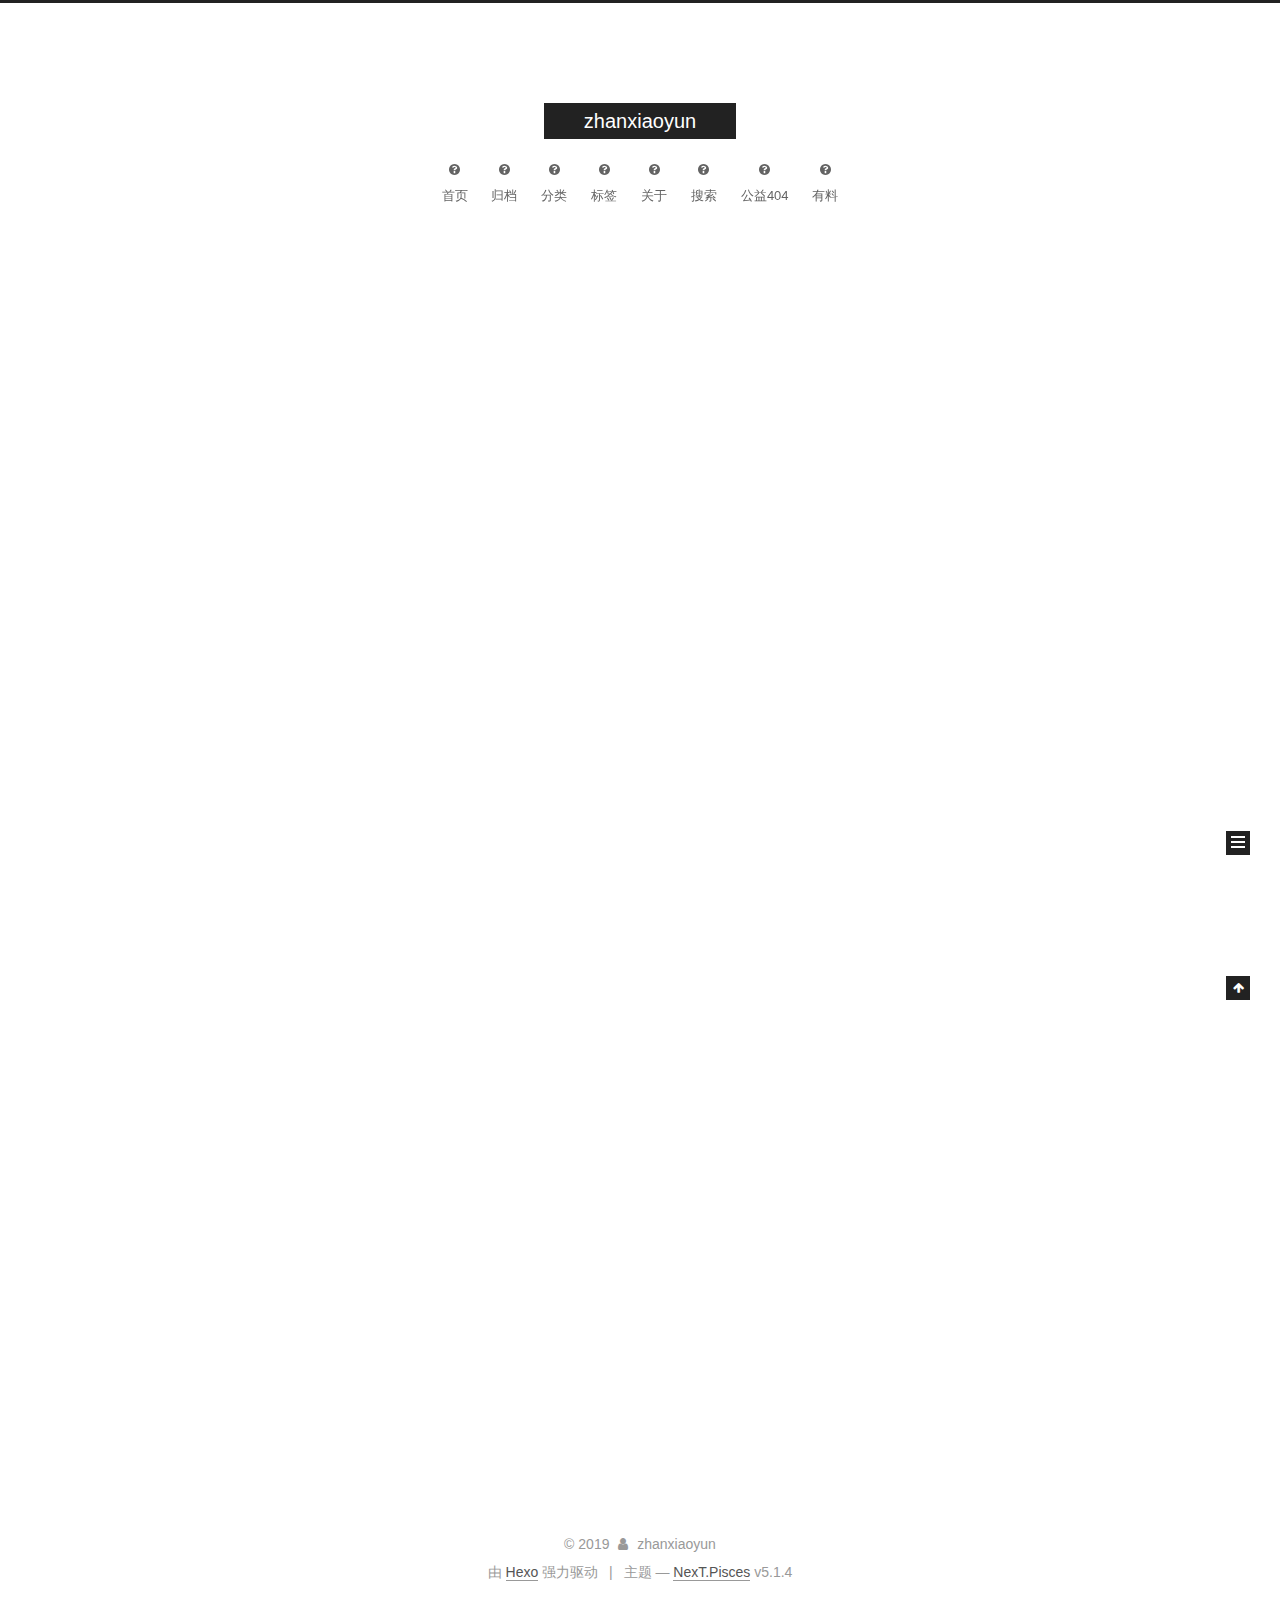
<file: index.html>
<!DOCTYPE html>



  


<html class="theme-next pisces use-motion" lang="zh-Hans">
<head><meta name="generator" content="Hexo 3.8.0">
  <meta charset="UTF-8">
<meta http-equiv="X-UA-Compatible" content="IE=edge">
<meta name="viewport" content="width=device-width, initial-scale=1, maximum-scale=1">
<meta name="theme-color" content="#222">









<meta http-equiv="Cache-Control" content="no-transform">
<meta http-equiv="Cache-Control" content="no-siteapp">
















  
  
  <link href="/lib/fancybox/source/jquery.fancybox.css?v=2.1.5" rel="stylesheet" type="text/css">







<link href="/lib/font-awesome/css/font-awesome.min.css?v=4.6.2" rel="stylesheet" type="text/css">

<link href="/css/main.css?v=5.1.4" rel="stylesheet" type="text/css">


  <link rel="apple-touch-icon" sizes="180x180" href="/images/apple-touch-icon-next.png?v=5.1.4">


  <link rel="icon" type="image/png" sizes="32x32" href="/images/favicon-32x32-next.png?v=5.1.4">


  <link rel="icon" type="image/png" sizes="16x16" href="/images/favicon-16x16-next.png?v=5.1.4">


  <link rel="mask-icon" href="/images/logo.svg?v=5.1.4" color="#222">





  <meta name="keywords" content="Hexo, NexT">










<meta property="og:type" content="website">
<meta property="og:title" content="zhanxiaoyun">
<meta property="og:url" content="https://zhanxiaoyun.github.io/index.html">
<meta property="og:site_name" content="zhanxiaoyun">
<meta property="og:locale" content="zh-Hans">
<meta name="twitter:card" content="summary">
<meta name="twitter:title" content="zhanxiaoyun">



<script type="text/javascript" id="hexo.configurations">
  var NexT = window.NexT || {};
  var CONFIG = {
    root: '/',
    scheme: 'Pisces',
    version: '5.1.4',
    sidebar: {"position":"left","display":"post","offset":12,"b2t":false,"scrollpercent":false,"onmobile":false},
    fancybox: true,
    tabs: true,
    motion: {"enable":true,"async":false,"transition":{"post_block":"fadeIn","post_header":"slideDownIn","post_body":"slideDownIn","coll_header":"slideLeftIn","sidebar":"slideUpIn"}},
    duoshuo: {
      userId: '0',
      author: '博主'
    },
    algolia: {
      applicationID: '',
      apiKey: '',
      indexName: '',
      hits: {"per_page":10},
      labels: {"input_placeholder":"Search for Posts","hits_empty":"We didn't find any results for the search: ${query}","hits_stats":"${hits} results found in ${time} ms"}
    }
  };
</script>



  <link rel="canonical" href="https://zhanxiaoyun.github.io/">





  <title>zhanxiaoyun</title>
  








</head>

<body itemscope itemtype="http://schema.org/WebPage" lang="zh-Hans">

  
  
    
  

  <div class="container sidebar-position-left 
  page-home">
    <div class="headband"></div>

    <header id="header" class="header" itemscope itemtype="http://schema.org/WPHeader">
      <div class="header-inner"><div class="site-brand-wrapper">
  <div class="site-meta ">
    

    <div class="custom-logo-site-title">
      <a href="/" class="brand" rel="start">
        <span class="logo-line-before"><i></i></span>
        <span class="site-title">zhanxiaoyun</span>
        <span class="logo-line-after"><i></i></span>
      </a>
    </div>
      
        <p class="site-subtitle"></p>
      
  </div>

  <div class="site-nav-toggle">
    <button>
      <span class="btn-bar"></span>
      <span class="btn-bar"></span>
      <span class="btn-bar"></span>
    </button>
  </div>
</div>

<nav class="site-nav">
  

  
    <ul id="menu" class="menu">
      
        
        <li class="menu-item menu-item-home">
          <a href="/" rel="section">
            
              <i class="menu-item-icon fa fa-fw fa-question-circle"></i> <br>
            
            首页
          </a>
        </li>
      
        
        <li class="menu-item menu-item-archives">
          <a href="/archives" rel="section">
            
              <i class="menu-item-icon fa fa-fw fa-question-circle"></i> <br>
            
            归档
          </a>
        </li>
      
        
        <li class="menu-item menu-item-categories">
          <a href="/categories" rel="section">
            
              <i class="menu-item-icon fa fa-fw fa-question-circle"></i> <br>
            
            分类
          </a>
        </li>
      
        
        <li class="menu-item menu-item-tags">
          <a href="/tags" rel="section">
            
              <i class="menu-item-icon fa fa-fw fa-question-circle"></i> <br>
            
            标签
          </a>
        </li>
      
        
        <li class="menu-item menu-item-about">
          <a href="/about" rel="section">
            
              <i class="menu-item-icon fa fa-fw fa-question-circle"></i> <br>
            
            关于
          </a>
        </li>
      
        
        <li class="menu-item menu-item-search">
          <a href="/search" rel="section">
            
              <i class="menu-item-icon fa fa-fw fa-question-circle"></i> <br>
            
            搜索
          </a>
        </li>
      
        
        <li class="menu-item menu-item-commonweal">
          <a href="/404.html" rel="section">
            
              <i class="menu-item-icon fa fa-fw fa-question-circle"></i> <br>
            
            公益404
          </a>
        </li>
      
        
        <li class="menu-item menu-item-something">
          <a href="/something" rel="section">
            
              <i class="menu-item-icon fa fa-fw fa-question-circle"></i> <br>
            
            有料
          </a>
        </li>
      

      
    </ul>
  

  
</nav>



 </div>
    </header>

    <main id="main" class="main">
      <div class="main-inner">
        <div class="content-wrap">
          <div id="content" class="content">
            
  <section id="posts" class="posts-expand">
    
      

  

  
  
  

  <article class="post post-type-normal" itemscope itemtype="http://schema.org/Article">
  
  
  
  <div class="post-block">
    <link itemprop="mainEntityOfPage" href="https://zhanxiaoyun.github.io/2019/04/30/你好，hexo/">

    <span hidden itemprop="author" itemscope itemtype="http://schema.org/Person">
      <meta itemprop="name" content="zhanxiaoyun">
      <meta itemprop="description" content>
      <meta itemprop="image" content="/images/avatar.gif">
    </span>

    <span hidden itemprop="publisher" itemscope itemtype="http://schema.org/Organization">
      <meta itemprop="name" content="zhanxiaoyun">
    </span>

    
      <header class="post-header">

        
        
          <h1 class="post-title" itemprop="name headline">
                
                <a class="post-title-link" href="/2019/04/30/你好，hexo/" itemprop="url">你好，hexo</a></h1>
        

        <div class="post-meta">
          <span class="post-time">
            
              <span class="post-meta-item-icon">
                <i class="fa fa-calendar-o"></i>
              </span>
              
                <span class="post-meta-item-text">发表于</span>
              
              <time title="创建于" itemprop="dateCreated datePublished" datetime="2019-04-30T11:44:17+08:00">
                2019-04-30
              </time>
            

            

            
          </span>

          

          
            
          

          
          

          

          

          

        </div>
      </header>
    

    
    
    
    <div class="post-body" itemprop="articleBody">

      
      

      
        
          
            
          
        
      
    </div>
    
    
    

    

    

    

    <footer class="post-footer">
      

      

      

      
      
        <div class="post-eof"></div>
      
    </footer>
  </div>
  
  
  
  </article>


    
      

  

  
  
  

  <article class="post post-type-normal" itemscope itemtype="http://schema.org/Article">
  
  
  
  <div class="post-block">
    <link itemprop="mainEntityOfPage" href="https://zhanxiaoyun.github.io/2019/04/30/hello-world/">

    <span hidden itemprop="author" itemscope itemtype="http://schema.org/Person">
      <meta itemprop="name" content="zhanxiaoyun">
      <meta itemprop="description" content>
      <meta itemprop="image" content="/images/avatar.gif">
    </span>

    <span hidden itemprop="publisher" itemscope itemtype="http://schema.org/Organization">
      <meta itemprop="name" content="zhanxiaoyun">
    </span>

    
      <header class="post-header">

        
        
          <h1 class="post-title" itemprop="name headline">
                
                <a class="post-title-link" href="/2019/04/30/hello-world/" itemprop="url">Hello World</a></h1>
        

        <div class="post-meta">
          <span class="post-time">
            
              <span class="post-meta-item-icon">
                <i class="fa fa-calendar-o"></i>
              </span>
              
                <span class="post-meta-item-text">发表于</span>
              
              <time title="创建于" itemprop="dateCreated datePublished" datetime="2019-04-30T11:10:20+08:00">
                2019-04-30
              </time>
            

            

            
          </span>

          

          
            
          

          
          

          

          

          

        </div>
      </header>
    

    
    
    
    <div class="post-body" itemprop="articleBody">

      
      

      
        
          
            <p>Welcome to <a href="https://hexo.io/" target="_blank" rel="noopener">Hexo</a>! This is your very first post. Check <a href="https://hexo.io/docs/" target="_blank" rel="noopener">documentation</a> for more info. If you get any problems when using Hexo, you can find the answer in <a href="https://hexo.io/docs/troubleshooting.html" target="_blank" rel="noopener">troubleshooting</a> or you can ask me on <a href="https://github.com/hexojs/hexo/issues" target="_blank" rel="noopener">GitHub</a>.</p>
<h2 id="Quick-Start"><a href="#Quick-Start" class="headerlink" title="Quick Start"></a>Quick Start</h2><h3 id="Create-a-new-post"><a href="#Create-a-new-post" class="headerlink" title="Create a new post"></a>Create a new post</h3><figure class="highlight bash"><table><tr><td class="gutter"><pre><span class="line">1</span><br></pre></td><td class="code"><pre><span class="line">$ hexo new <span class="string">"My New Post"</span></span><br></pre></td></tr></table></figure>
<p>More info: <a href="https://hexo.io/docs/writing.html" target="_blank" rel="noopener">Writing</a></p>
<h3 id="Run-server"><a href="#Run-server" class="headerlink" title="Run server"></a>Run server</h3><figure class="highlight bash"><table><tr><td class="gutter"><pre><span class="line">1</span><br></pre></td><td class="code"><pre><span class="line">$ hexo server</span><br></pre></td></tr></table></figure>
<p>More info: <a href="https://hexo.io/docs/server.html" target="_blank" rel="noopener">Server</a></p>
<h3 id="Generate-static-files"><a href="#Generate-static-files" class="headerlink" title="Generate static files"></a>Generate static files</h3><figure class="highlight bash"><table><tr><td class="gutter"><pre><span class="line">1</span><br></pre></td><td class="code"><pre><span class="line">$ hexo generate</span><br></pre></td></tr></table></figure>
<p>More info: <a href="https://hexo.io/docs/generating.html" target="_blank" rel="noopener">Generating</a></p>
<h3 id="Deploy-to-remote-sites"><a href="#Deploy-to-remote-sites" class="headerlink" title="Deploy to remote sites"></a>Deploy to remote sites</h3><figure class="highlight bash"><table><tr><td class="gutter"><pre><span class="line">1</span><br></pre></td><td class="code"><pre><span class="line">$ hexo deploy</span><br></pre></td></tr></table></figure>
<p>More info: <a href="https://hexo.io/docs/deployment.html" target="_blank" rel="noopener">Deployment</a></p>

          
        
      
    </div>
    
    
    

    

    

    

    <footer class="post-footer">
      

      

      

      
      
        <div class="post-eof"></div>
      
    </footer>
  </div>
  
  
  
  </article>


    
  </section>

  


          </div>
          


          

        </div>
        
          
  
  <div class="sidebar-toggle">
    <div class="sidebar-toggle-line-wrap">
      <span class="sidebar-toggle-line sidebar-toggle-line-first"></span>
      <span class="sidebar-toggle-line sidebar-toggle-line-middle"></span>
      <span class="sidebar-toggle-line sidebar-toggle-line-last"></span>
    </div>
  </div>

  <aside id="sidebar" class="sidebar">
    
    <div class="sidebar-inner">

      

      

      <section class="site-overview-wrap sidebar-panel sidebar-panel-active">
        <div class="site-overview">
          <div class="site-author motion-element" itemprop="author" itemscope itemtype="http://schema.org/Person">
            
              <p class="site-author-name" itemprop="name">zhanxiaoyun</p>
              <p class="site-description motion-element" itemprop="description"></p>
          </div>

          <nav class="site-state motion-element">

            
              <div class="site-state-item site-state-posts">
              
                <a href="/archives">
              
                  <span class="site-state-item-count">2</span>
                  <span class="site-state-item-name">日志</span>
                </a>
              </div>
            

            

            

          </nav>

          

          

          
          

          
          

          

        </div>
      </section>

      

      

    </div>
  </aside>


        
      </div>
    </main>

    <footer id="footer" class="footer">
      <div class="footer-inner">
        <div class="copyright">&copy; <span itemprop="copyrightYear">2019</span>
  <span class="with-love">
    <i class="fa fa-user"></i>
  </span>
  <span class="author" itemprop="copyrightHolder">zhanxiaoyun</span>

  
</div>


  <div class="powered-by">由 <a class="theme-link" target="_blank" href="https://hexo.io">Hexo</a> 强力驱动</div>



  <span class="post-meta-divider">|</span>



  <div class="theme-info">主题 &mdash; <a class="theme-link" target="_blank" href="https://github.com/iissnan/hexo-theme-next">NexT.Pisces</a> v5.1.4</div>




        







        
      </div>
    </footer>

    
      <div class="back-to-top">
        <i class="fa fa-arrow-up"></i>
        
      </div>
    

    

  </div>

  

<script type="text/javascript">
  if (Object.prototype.toString.call(window.Promise) !== '[object Function]') {
    window.Promise = null;
  }
</script>









  












  
  
    <script type="text/javascript" src="/lib/jquery/index.js?v=2.1.3"></script>
  

  
  
    <script type="text/javascript" src="/lib/fastclick/lib/fastclick.min.js?v=1.0.6"></script>
  

  
  
    <script type="text/javascript" src="/lib/jquery_lazyload/jquery.lazyload.js?v=1.9.7"></script>
  

  
  
    <script type="text/javascript" src="/lib/velocity/velocity.min.js?v=1.2.1"></script>
  

  
  
    <script type="text/javascript" src="/lib/velocity/velocity.ui.min.js?v=1.2.1"></script>
  

  
  
    <script type="text/javascript" src="/lib/fancybox/source/jquery.fancybox.pack.js?v=2.1.5"></script>
  


  


  <script type="text/javascript" src="/js/src/utils.js?v=5.1.4"></script>

  <script type="text/javascript" src="/js/src/motion.js?v=5.1.4"></script>



  
  


  <script type="text/javascript" src="/js/src/affix.js?v=5.1.4"></script>

  <script type="text/javascript" src="/js/src/schemes/pisces.js?v=5.1.4"></script>



  

  


  <script type="text/javascript" src="/js/src/bootstrap.js?v=5.1.4"></script>



  


  




	





  





  












  





  

  

  

  
  

  

  

  

</body>
</html>
</file>
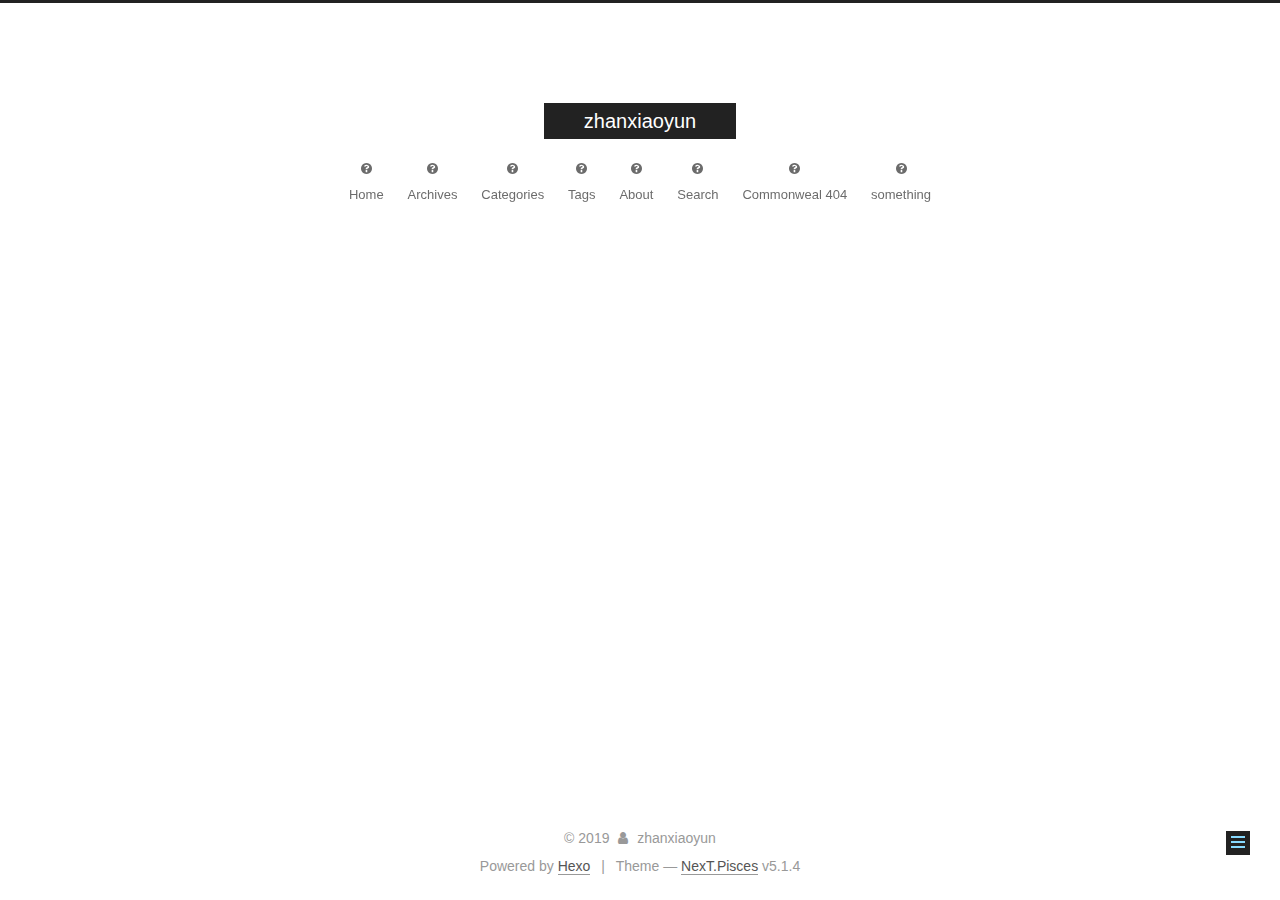
<file: about/index.html>
<!DOCTYPE html>



  


<html class="theme-next pisces use-motion" lang>
<head><meta name="generator" content="Hexo 3.8.0">
  <meta charset="UTF-8">
<meta http-equiv="X-UA-Compatible" content="IE=edge">
<meta name="viewport" content="width=device-width, initial-scale=1, maximum-scale=1">
<meta name="theme-color" content="#222">









<meta http-equiv="Cache-Control" content="no-transform">
<meta http-equiv="Cache-Control" content="no-siteapp">
















  
  
  <link href="/lib/fancybox/source/jquery.fancybox.css?v=2.1.5" rel="stylesheet" type="text/css">







<link href="/lib/font-awesome/css/font-awesome.min.css?v=4.6.2" rel="stylesheet" type="text/css">

<link href="/css/main.css?v=5.1.4" rel="stylesheet" type="text/css">


  <link rel="apple-touch-icon" sizes="180x180" href="/images/apple-touch-icon-next.png?v=5.1.4">


  <link rel="icon" type="image/png" sizes="32x32" href="/images/favicon-32x32-next.png?v=5.1.4">


  <link rel="icon" type="image/png" sizes="16x16" href="/images/favicon-16x16-next.png?v=5.1.4">


  <link rel="mask-icon" href="/images/logo.svg?v=5.1.4" color="#222">





  <meta name="keywords" content="Hexo, NexT">










<meta name="description" content="关于我一个学习后端知识的超级小菜鸟 email: 1585865218@qq.com">
<meta property="og:type" content="website">
<meta property="og:title" content="about">
<meta property="og:url" content="https://zhanxiaoyun.github.io/about/index.html">
<meta property="og:site_name" content="zhanxiaoyun">
<meta property="og:description" content="关于我一个学习后端知识的超级小菜鸟 email: 1585865218@qq.com">
<meta property="og:locale" content="default">
<meta property="og:updated_time" content="2019-04-30T06:09:22.847Z">
<meta name="twitter:card" content="summary">
<meta name="twitter:title" content="about">
<meta name="twitter:description" content="关于我一个学习后端知识的超级小菜鸟 email: 1585865218@qq.com">



<script type="text/javascript" id="hexo.configurations">
  var NexT = window.NexT || {};
  var CONFIG = {
    root: '/',
    scheme: 'Pisces',
    version: '5.1.4',
    sidebar: {"position":"right","display":"post","offset":12,"b2t":false,"scrollpercent":false,"onmobile":false},
    fancybox: true,
    tabs: true,
    motion: {"enable":true,"async":false,"transition":{"post_block":"fadeIn","post_header":"slideDownIn","post_body":"slideDownIn","coll_header":"slideLeftIn","sidebar":"slideUpIn"}},
    duoshuo: {
      userId: '0',
      author: 'Author'
    },
    algolia: {
      applicationID: '',
      apiKey: '',
      indexName: '',
      hits: {"per_page":10},
      labels: {"input_placeholder":"Search for Posts","hits_empty":"We didn't find any results for the search: ${query}","hits_stats":"${hits} results found in ${time} ms"}
    }
  };
</script>



  <link rel="canonical" href="https://zhanxiaoyun.github.io/about/">





  <title>about | zhanxiaoyun</title>
  








</head>

<body itemscope itemtype="http://schema.org/WebPage" lang="default">

  
  
    
  

  <div class="container sidebar-position-right page-post-detail">
    <div class="headband"></div>

    <header id="header" class="header" itemscope itemtype="http://schema.org/WPHeader">
      <div class="header-inner"><div class="site-brand-wrapper">
  <div class="site-meta ">
    

    <div class="custom-logo-site-title">
      <a href="/" class="brand" rel="start">
        <span class="logo-line-before"><i></i></span>
        <span class="site-title">zhanxiaoyun</span>
        <span class="logo-line-after"><i></i></span>
      </a>
    </div>
      
        <p class="site-subtitle"></p>
      
  </div>

  <div class="site-nav-toggle">
    <button>
      <span class="btn-bar"></span>
      <span class="btn-bar"></span>
      <span class="btn-bar"></span>
    </button>
  </div>
</div>

<nav class="site-nav">
  

  
    <ul id="menu" class="menu">
      
        
        <li class="menu-item menu-item-home">
          <a href="/" rel="section">
            
              <i class="menu-item-icon fa fa-fw fa-question-circle"></i> <br>
            
            Home
          </a>
        </li>
      
        
        <li class="menu-item menu-item-archives">
          <a href="/archives" rel="section">
            
              <i class="menu-item-icon fa fa-fw fa-question-circle"></i> <br>
            
            Archives
          </a>
        </li>
      
        
        <li class="menu-item menu-item-categories">
          <a href="/categories" rel="section">
            
              <i class="menu-item-icon fa fa-fw fa-question-circle"></i> <br>
            
            Categories
          </a>
        </li>
      
        
        <li class="menu-item menu-item-tags">
          <a href="/tags" rel="section">
            
              <i class="menu-item-icon fa fa-fw fa-question-circle"></i> <br>
            
            Tags
          </a>
        </li>
      
        
        <li class="menu-item menu-item-about">
          <a href="/about" rel="section">
            
              <i class="menu-item-icon fa fa-fw fa-question-circle"></i> <br>
            
            About
          </a>
        </li>
      
        
        <li class="menu-item menu-item-search">
          <a href="/search" rel="section">
            
              <i class="menu-item-icon fa fa-fw fa-question-circle"></i> <br>
            
            Search
          </a>
        </li>
      
        
        <li class="menu-item menu-item-commonweal">
          <a href="/404.html" rel="section">
            
              <i class="menu-item-icon fa fa-fw fa-question-circle"></i> <br>
            
            Commonweal 404
          </a>
        </li>
      
        
        <li class="menu-item menu-item-something">
          <a href="/something" rel="section">
            
              <i class="menu-item-icon fa fa-fw fa-question-circle"></i> <br>
            
            something
          </a>
        </li>
      

      
    </ul>
  

  
</nav>



 </div>
    </header>

    <main id="main" class="main">
      <div class="main-inner">
        <div class="content-wrap">
          <div id="content" class="content">
            

  <div id="posts" class="posts-expand">
    
    
    
    <div class="post-block page">
      <header class="post-header">

	<h1 class="post-title" itemprop="name headline">about</h1>



</header>

      
      
      
      <div class="post-body">
        
        
          <h2 id="关于我"><a href="#关于我" class="headerlink" title="关于我"></a>关于我</h2><p>一个学习后端知识的超级小菜鸟</p>
<p>email: <a href="mailto:1585865218@qq.com" target="_blank" rel="noopener">1585865218@qq.com</a></p>

        
      </div>
      
      
      
    </div>
    
    
    
  </div>


          </div>
          


          

  



        </div>
        
          
  
  <div class="sidebar-toggle">
    <div class="sidebar-toggle-line-wrap">
      <span class="sidebar-toggle-line sidebar-toggle-line-first"></span>
      <span class="sidebar-toggle-line sidebar-toggle-line-middle"></span>
      <span class="sidebar-toggle-line sidebar-toggle-line-last"></span>
    </div>
  </div>

  <aside id="sidebar" class="sidebar">
    
    <div class="sidebar-inner">

      

      
        <ul class="sidebar-nav motion-element">
          <li class="sidebar-nav-toc sidebar-nav-active" data-target="post-toc-wrap">
            Table of Contents
          </li>
          <li class="sidebar-nav-overview" data-target="site-overview-wrap">
            Overview
          </li>
        </ul>
      

      <section class="site-overview-wrap sidebar-panel">
        <div class="site-overview">
          <div class="site-author motion-element" itemprop="author" itemscope itemtype="http://schema.org/Person">
            
              <p class="site-author-name" itemprop="name">zhanxiaoyun</p>
              <p class="site-description motion-element" itemprop="description"></p>
          </div>

          <nav class="site-state motion-element">

            
              <div class="site-state-item site-state-posts">
              
                <a href="/archives">
              
                  <span class="site-state-item-count">2</span>
                  <span class="site-state-item-name">posts</span>
                </a>
              </div>
            

            

            
              
              
              <div class="site-state-item site-state-tags">
                <a href="/tags/index.html">
                  <span class="site-state-item-count">4</span>
                  <span class="site-state-item-name">tags</span>
                </a>
              </div>
            

          </nav>

          

          

          
          

          
          

          

        </div>
      </section>

      
      <!--noindex-->
        <section class="post-toc-wrap motion-element sidebar-panel sidebar-panel-active">
          <div class="post-toc">

            
              
            

            
              <div class="post-toc-content"><ol class="nav"><li class="nav-item nav-level-2"><a class="nav-link" href="#关于我"><span class="nav-number">1.</span> <span class="nav-text">关于我</span></a></li></ol></div>
            

          </div>
        </section>
      <!--/noindex-->
      

      

    </div>
  </aside>


        
      </div>
    </main>

    <footer id="footer" class="footer">
      <div class="footer-inner">
        <div class="copyright">&copy; <span itemprop="copyrightYear">2019</span>
  <span class="with-love">
    <i class="fa fa-user"></i>
  </span>
  <span class="author" itemprop="copyrightHolder">zhanxiaoyun</span>

  
</div>


  <div class="powered-by">Powered by <a class="theme-link" target="_blank" href="https://hexo.io">Hexo</a></div>



  <span class="post-meta-divider">|</span>



  <div class="theme-info">Theme &mdash; <a class="theme-link" target="_blank" href="https://github.com/iissnan/hexo-theme-next">NexT.Pisces</a> v5.1.4</div>




        







        
      </div>
    </footer>

    
      <div class="back-to-top">
        <i class="fa fa-arrow-up"></i>
        
      </div>
    

    

  </div>

  

<script type="text/javascript">
  if (Object.prototype.toString.call(window.Promise) !== '[object Function]') {
    window.Promise = null;
  }
</script>









  












  
  
    <script type="text/javascript" src="/lib/jquery/index.js?v=2.1.3"></script>
  

  
  
    <script type="text/javascript" src="/lib/fastclick/lib/fastclick.min.js?v=1.0.6"></script>
  

  
  
    <script type="text/javascript" src="/lib/jquery_lazyload/jquery.lazyload.js?v=1.9.7"></script>
  

  
  
    <script type="text/javascript" src="/lib/velocity/velocity.min.js?v=1.2.1"></script>
  

  
  
    <script type="text/javascript" src="/lib/velocity/velocity.ui.min.js?v=1.2.1"></script>
  

  
  
    <script type="text/javascript" src="/lib/fancybox/source/jquery.fancybox.pack.js?v=2.1.5"></script>
  


  


  <script type="text/javascript" src="/js/src/utils.js?v=5.1.4"></script>

  <script type="text/javascript" src="/js/src/motion.js?v=5.1.4"></script>



  
  


  <script type="text/javascript" src="/js/src/affix.js?v=5.1.4"></script>

  <script type="text/javascript" src="/js/src/schemes/pisces.js?v=5.1.4"></script>



  
  <script type="text/javascript" src="/js/src/scrollspy.js?v=5.1.4"></script>
<script type="text/javascript" src="/js/src/post-details.js?v=5.1.4"></script>



  


  <script type="text/javascript" src="/js/src/bootstrap.js?v=5.1.4"></script>



  


  




	





  





  












  





  

  

  

  
  

  

  

  

</body>
</html>
</file>
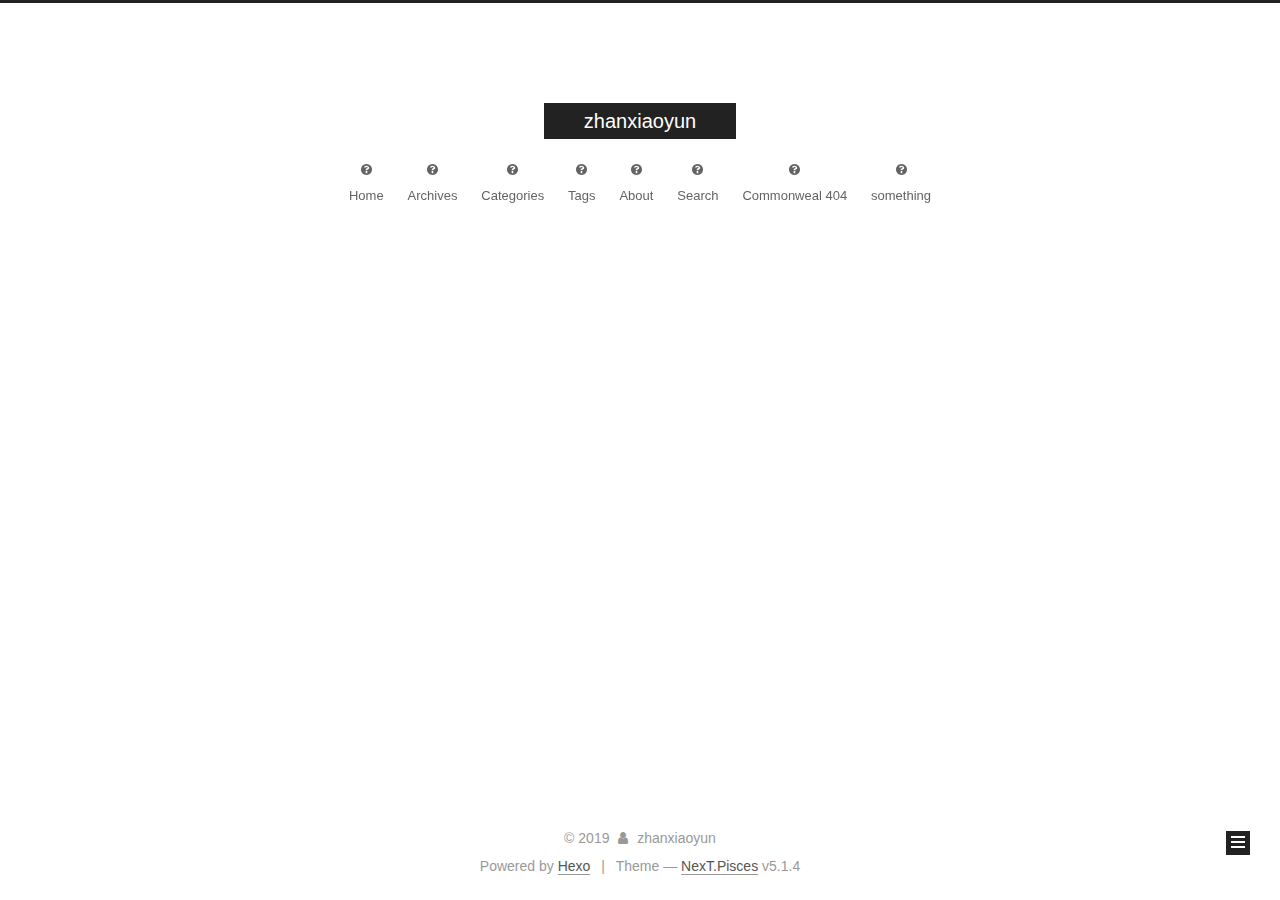
<file: archives/index.html>
<!DOCTYPE html>



  


<html class="theme-next pisces use-motion" lang>
<head><meta name="generator" content="Hexo 3.8.0">
  <meta charset="UTF-8">
<meta http-equiv="X-UA-Compatible" content="IE=edge">
<meta name="viewport" content="width=device-width, initial-scale=1, maximum-scale=1">
<meta name="theme-color" content="#222">









<meta http-equiv="Cache-Control" content="no-transform">
<meta http-equiv="Cache-Control" content="no-siteapp">
















  
  
  <link href="/lib/fancybox/source/jquery.fancybox.css?v=2.1.5" rel="stylesheet" type="text/css">







<link href="/lib/font-awesome/css/font-awesome.min.css?v=4.6.2" rel="stylesheet" type="text/css">

<link href="/css/main.css?v=5.1.4" rel="stylesheet" type="text/css">


  <link rel="apple-touch-icon" sizes="180x180" href="/images/apple-touch-icon-next.png?v=5.1.4">


  <link rel="icon" type="image/png" sizes="32x32" href="/images/favicon-32x32-next.png?v=5.1.4">


  <link rel="icon" type="image/png" sizes="16x16" href="/images/favicon-16x16-next.png?v=5.1.4">


  <link rel="mask-icon" href="/images/logo.svg?v=5.1.4" color="#222">





  <meta name="keywords" content="Hexo, NexT">










<meta property="og:type" content="website">
<meta property="og:title" content="zhanxiaoyun">
<meta property="og:url" content="https://zhanxiaoyun.github.io/archives/index.html">
<meta property="og:site_name" content="zhanxiaoyun">
<meta property="og:locale" content="default">
<meta name="twitter:card" content="summary">
<meta name="twitter:title" content="zhanxiaoyun">



<script type="text/javascript" id="hexo.configurations">
  var NexT = window.NexT || {};
  var CONFIG = {
    root: '/',
    scheme: 'Pisces',
    version: '5.1.4',
    sidebar: {"position":"right","display":"post","offset":12,"b2t":false,"scrollpercent":false,"onmobile":false},
    fancybox: true,
    tabs: true,
    motion: {"enable":true,"async":false,"transition":{"post_block":"fadeIn","post_header":"slideDownIn","post_body":"slideDownIn","coll_header":"slideLeftIn","sidebar":"slideUpIn"}},
    duoshuo: {
      userId: '0',
      author: 'Author'
    },
    algolia: {
      applicationID: '',
      apiKey: '',
      indexName: '',
      hits: {"per_page":10},
      labels: {"input_placeholder":"Search for Posts","hits_empty":"We didn't find any results for the search: ${query}","hits_stats":"${hits} results found in ${time} ms"}
    }
  };
</script>



  <link rel="canonical" href="https://zhanxiaoyun.github.io/archives/">





  <title>Archive | zhanxiaoyun</title>
  








</head>

<body itemscope itemtype="http://schema.org/WebPage" lang="default">

  
  
    
  

  <div class="container sidebar-position-right page-archive">
    <div class="headband"></div>

    <header id="header" class="header" itemscope itemtype="http://schema.org/WPHeader">
      <div class="header-inner"><div class="site-brand-wrapper">
  <div class="site-meta ">
    

    <div class="custom-logo-site-title">
      <a href="/" class="brand" rel="start">
        <span class="logo-line-before"><i></i></span>
        <span class="site-title">zhanxiaoyun</span>
        <span class="logo-line-after"><i></i></span>
      </a>
    </div>
      
        <p class="site-subtitle"></p>
      
  </div>

  <div class="site-nav-toggle">
    <button>
      <span class="btn-bar"></span>
      <span class="btn-bar"></span>
      <span class="btn-bar"></span>
    </button>
  </div>
</div>

<nav class="site-nav">
  

  
    <ul id="menu" class="menu">
      
        
        <li class="menu-item menu-item-home">
          <a href="/" rel="section">
            
              <i class="menu-item-icon fa fa-fw fa-question-circle"></i> <br>
            
            Home
          </a>
        </li>
      
        
        <li class="menu-item menu-item-archives">
          <a href="/archives" rel="section">
            
              <i class="menu-item-icon fa fa-fw fa-question-circle"></i> <br>
            
            Archives
          </a>
        </li>
      
        
        <li class="menu-item menu-item-categories">
          <a href="/categories" rel="section">
            
              <i class="menu-item-icon fa fa-fw fa-question-circle"></i> <br>
            
            Categories
          </a>
        </li>
      
        
        <li class="menu-item menu-item-tags">
          <a href="/tags" rel="section">
            
              <i class="menu-item-icon fa fa-fw fa-question-circle"></i> <br>
            
            Tags
          </a>
        </li>
      
        
        <li class="menu-item menu-item-about">
          <a href="/about" rel="section">
            
              <i class="menu-item-icon fa fa-fw fa-question-circle"></i> <br>
            
            About
          </a>
        </li>
      
        
        <li class="menu-item menu-item-search">
          <a href="/search" rel="section">
            
              <i class="menu-item-icon fa fa-fw fa-question-circle"></i> <br>
            
            Search
          </a>
        </li>
      
        
        <li class="menu-item menu-item-commonweal">
          <a href="/404.html" rel="section">
            
              <i class="menu-item-icon fa fa-fw fa-question-circle"></i> <br>
            
            Commonweal 404
          </a>
        </li>
      
        
        <li class="menu-item menu-item-something">
          <a href="/something" rel="section">
            
              <i class="menu-item-icon fa fa-fw fa-question-circle"></i> <br>
            
            something
          </a>
        </li>
      

      
    </ul>
  

  
</nav>



 </div>
    </header>

    <main id="main" class="main">
      <div class="main-inner">
        <div class="content-wrap">
          <div id="content" class="content">
            

  
  
  
  <div class="post-block archive">
    <div id="posts" class="posts-collapse">
      <span class="archive-move-on"></span>

      <span class="archive-page-counter">
        
        
        
          
        
        Um..! 2 posts in total. Keep on posting.
      </span>

      

        
        
        

        
          
          <div class="collection-title">
            <h1 class="archive-year" id="archive-year-2019">2019</h1>
          </div>
        
        

        

  <article class="post post-type-normal" itemscope itemtype="http://schema.org/Article">
    <header class="post-header">

      <h2 class="post-title">
        
            <a class="post-title-link" href="/2019/04/30/你好，hexo/" itemprop="url">
              
                <span itemprop="name">你好，hexo</span>
              
            </a>
        
      </h2>

      <div class="post-meta">
        <time class="post-time" itemprop="dateCreated" datetime="2019-04-30T11:44:17+08:00" content="2019-04-30">
          04-30
        </time>
      </div>

    </header>
  </article>



      

        
        
        

        
        

        

  <article class="post post-type-normal" itemscope itemtype="http://schema.org/Article">
    <header class="post-header">

      <h2 class="post-title">
        
            <a class="post-title-link" href="/2019/04/30/hello-world/" itemprop="url">
              
                <span itemprop="name">Hello World</span>
              
            </a>
        
      </h2>

      <div class="post-meta">
        <time class="post-time" itemprop="dateCreated" datetime="2019-04-30T11:10:20+08:00" content="2019-04-30">
          04-30
        </time>
      </div>

    </header>
  </article>



      

    </div>
  </div>
  
  
  

  



          </div>
          


          

        </div>
        
          
  
  <div class="sidebar-toggle">
    <div class="sidebar-toggle-line-wrap">
      <span class="sidebar-toggle-line sidebar-toggle-line-first"></span>
      <span class="sidebar-toggle-line sidebar-toggle-line-middle"></span>
      <span class="sidebar-toggle-line sidebar-toggle-line-last"></span>
    </div>
  </div>

  <aside id="sidebar" class="sidebar">
    
    <div class="sidebar-inner">

      

      

      <section class="site-overview-wrap sidebar-panel sidebar-panel-active">
        <div class="site-overview">
          <div class="site-author motion-element" itemprop="author" itemscope itemtype="http://schema.org/Person">
            
              <p class="site-author-name" itemprop="name">zhanxiaoyun</p>
              <p class="site-description motion-element" itemprop="description"></p>
          </div>

          <nav class="site-state motion-element">

            
              <div class="site-state-item site-state-posts">
              
                <a href="/archives">
              
                  <span class="site-state-item-count">2</span>
                  <span class="site-state-item-name">posts</span>
                </a>
              </div>
            

            

            
              
              
              <div class="site-state-item site-state-tags">
                <a href="/tags/index.html">
                  <span class="site-state-item-count">4</span>
                  <span class="site-state-item-name">tags</span>
                </a>
              </div>
            

          </nav>

          

          

          
          

          
          

          

        </div>
      </section>

      

      

    </div>
  </aside>


        
      </div>
    </main>

    <footer id="footer" class="footer">
      <div class="footer-inner">
        <div class="copyright">&copy; <span itemprop="copyrightYear">2019</span>
  <span class="with-love">
    <i class="fa fa-user"></i>
  </span>
  <span class="author" itemprop="copyrightHolder">zhanxiaoyun</span>

  
</div>


  <div class="powered-by">Powered by <a class="theme-link" target="_blank" href="https://hexo.io">Hexo</a></div>



  <span class="post-meta-divider">|</span>



  <div class="theme-info">Theme &mdash; <a class="theme-link" target="_blank" href="https://github.com/iissnan/hexo-theme-next">NexT.Pisces</a> v5.1.4</div>




        







        
      </div>
    </footer>

    
      <div class="back-to-top">
        <i class="fa fa-arrow-up"></i>
        
      </div>
    

    

  </div>

  

<script type="text/javascript">
  if (Object.prototype.toString.call(window.Promise) !== '[object Function]') {
    window.Promise = null;
  }
</script>









  












  
  
    <script type="text/javascript" src="/lib/jquery/index.js?v=2.1.3"></script>
  

  
  
    <script type="text/javascript" src="/lib/fastclick/lib/fastclick.min.js?v=1.0.6"></script>
  

  
  
    <script type="text/javascript" src="/lib/jquery_lazyload/jquery.lazyload.js?v=1.9.7"></script>
  

  
  
    <script type="text/javascript" src="/lib/velocity/velocity.min.js?v=1.2.1"></script>
  

  
  
    <script type="text/javascript" src="/lib/velocity/velocity.ui.min.js?v=1.2.1"></script>
  

  
  
    <script type="text/javascript" src="/lib/fancybox/source/jquery.fancybox.pack.js?v=2.1.5"></script>
  


  


  <script type="text/javascript" src="/js/src/utils.js?v=5.1.4"></script>

  <script type="text/javascript" src="/js/src/motion.js?v=5.1.4"></script>



  
  


  <script type="text/javascript" src="/js/src/affix.js?v=5.1.4"></script>

  <script type="text/javascript" src="/js/src/schemes/pisces.js?v=5.1.4"></script>



  

  


  <script type="text/javascript" src="/js/src/bootstrap.js?v=5.1.4"></script>



  


  




	





  





  












  





  

  

  

  
  

  

  

  

</body>
</html>
</file>
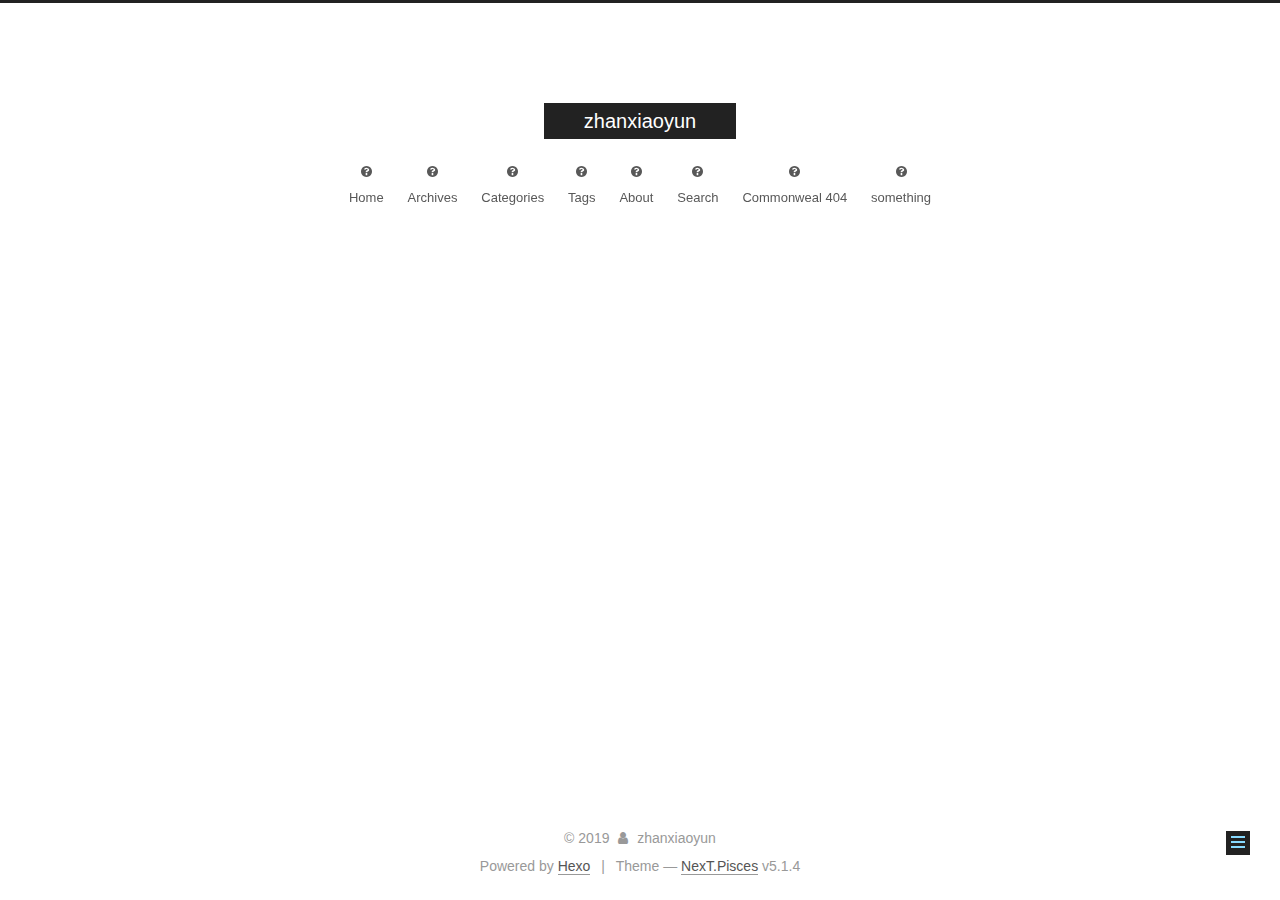
<file: tags/index.html>
<!DOCTYPE html>



  


<html class="theme-next pisces use-motion" lang>
<head><meta name="generator" content="Hexo 3.8.0">
  <meta charset="UTF-8">
<meta http-equiv="X-UA-Compatible" content="IE=edge">
<meta name="viewport" content="width=device-width, initial-scale=1, maximum-scale=1">
<meta name="theme-color" content="#222">









<meta http-equiv="Cache-Control" content="no-transform">
<meta http-equiv="Cache-Control" content="no-siteapp">
















  
  
  <link href="/lib/fancybox/source/jquery.fancybox.css?v=2.1.5" rel="stylesheet" type="text/css">







<link href="/lib/font-awesome/css/font-awesome.min.css?v=4.6.2" rel="stylesheet" type="text/css">

<link href="/css/main.css?v=5.1.4" rel="stylesheet" type="text/css">


  <link rel="apple-touch-icon" sizes="180x180" href="/images/apple-touch-icon-next.png?v=5.1.4">


  <link rel="icon" type="image/png" sizes="32x32" href="/images/favicon-32x32-next.png?v=5.1.4">


  <link rel="icon" type="image/png" sizes="16x16" href="/images/favicon-16x16-next.png?v=5.1.4">


  <link rel="mask-icon" href="/images/logo.svg?v=5.1.4" color="#222">





  <meta name="keywords" content="Hexo, NexT">










<meta property="og:type" content="website">
<meta property="og:title" content="tags">
<meta property="og:url" content="https://zhanxiaoyun.github.io/tags/index.html">
<meta property="og:site_name" content="zhanxiaoyun">
<meta property="og:locale" content="default">
<meta property="og:updated_time" content="2019-04-30T04:45:49.474Z">
<meta name="twitter:card" content="summary">
<meta name="twitter:title" content="tags">



<script type="text/javascript" id="hexo.configurations">
  var NexT = window.NexT || {};
  var CONFIG = {
    root: '/',
    scheme: 'Pisces',
    version: '5.1.4',
    sidebar: {"position":"right","display":"post","offset":12,"b2t":false,"scrollpercent":false,"onmobile":false},
    fancybox: true,
    tabs: true,
    motion: {"enable":true,"async":false,"transition":{"post_block":"fadeIn","post_header":"slideDownIn","post_body":"slideDownIn","coll_header":"slideLeftIn","sidebar":"slideUpIn"}},
    duoshuo: {
      userId: '0',
      author: 'Author'
    },
    algolia: {
      applicationID: '',
      apiKey: '',
      indexName: '',
      hits: {"per_page":10},
      labels: {"input_placeholder":"Search for Posts","hits_empty":"We didn't find any results for the search: ${query}","hits_stats":"${hits} results found in ${time} ms"}
    }
  };
</script>



  <link rel="canonical" href="https://zhanxiaoyun.github.io/tags/">





  <title>tags | zhanxiaoyun</title>
  








</head>

<body itemscope itemtype="http://schema.org/WebPage" lang="default">

  
  
    
  

  <div class="container sidebar-position-right page-post-detail">
    <div class="headband"></div>

    <header id="header" class="header" itemscope itemtype="http://schema.org/WPHeader">
      <div class="header-inner"><div class="site-brand-wrapper">
  <div class="site-meta ">
    

    <div class="custom-logo-site-title">
      <a href="/" class="brand" rel="start">
        <span class="logo-line-before"><i></i></span>
        <span class="site-title">zhanxiaoyun</span>
        <span class="logo-line-after"><i></i></span>
      </a>
    </div>
      
        <p class="site-subtitle"></p>
      
  </div>

  <div class="site-nav-toggle">
    <button>
      <span class="btn-bar"></span>
      <span class="btn-bar"></span>
      <span class="btn-bar"></span>
    </button>
  </div>
</div>

<nav class="site-nav">
  

  
    <ul id="menu" class="menu">
      
        
        <li class="menu-item menu-item-home">
          <a href="/" rel="section">
            
              <i class="menu-item-icon fa fa-fw fa-question-circle"></i> <br>
            
            Home
          </a>
        </li>
      
        
        <li class="menu-item menu-item-archives">
          <a href="/archives" rel="section">
            
              <i class="menu-item-icon fa fa-fw fa-question-circle"></i> <br>
            
            Archives
          </a>
        </li>
      
        
        <li class="menu-item menu-item-categories">
          <a href="/categories" rel="section">
            
              <i class="menu-item-icon fa fa-fw fa-question-circle"></i> <br>
            
            Categories
          </a>
        </li>
      
        
        <li class="menu-item menu-item-tags">
          <a href="/tags" rel="section">
            
              <i class="menu-item-icon fa fa-fw fa-question-circle"></i> <br>
            
            Tags
          </a>
        </li>
      
        
        <li class="menu-item menu-item-about">
          <a href="/about" rel="section">
            
              <i class="menu-item-icon fa fa-fw fa-question-circle"></i> <br>
            
            About
          </a>
        </li>
      
        
        <li class="menu-item menu-item-search">
          <a href="/search" rel="section">
            
              <i class="menu-item-icon fa fa-fw fa-question-circle"></i> <br>
            
            Search
          </a>
        </li>
      
        
        <li class="menu-item menu-item-commonweal">
          <a href="/404.html" rel="section">
            
              <i class="menu-item-icon fa fa-fw fa-question-circle"></i> <br>
            
            Commonweal 404
          </a>
        </li>
      
        
        <li class="menu-item menu-item-something">
          <a href="/something" rel="section">
            
              <i class="menu-item-icon fa fa-fw fa-question-circle"></i> <br>
            
            something
          </a>
        </li>
      

      
    </ul>
  

  
</nav>



 </div>
    </header>

    <main id="main" class="main">
      <div class="main-inner">
        <div class="content-wrap">
          <div id="content" class="content">
            

  <div id="posts" class="posts-expand">
    
    
    
    <div class="post-block page">
      <header class="post-header">

	<h1 class="post-title" itemprop="name headline">tags</h1>



</header>

      
      
      
      <div class="post-body">
        
        
          <div class="tag-cloud">
            <div class="tag-cloud-title">
                4 tags in total
            </div>
            <div class="tag-cloud-tags">
              <a href="/tags/github/" style="font-size: 12px; color: #ccc">github</a> <a href="/tags/hexo/" style="font-size: 12px; color: #ccc">hexo</a> <a href="/tags/npm/" style="font-size: 12px; color: #ccc">npm</a> <a href="/tags/基础/" style="font-size: 12px; color: #ccc">基础</a>
            </div>
          </div>
        
      </div>
      
      
      
    </div>
    
    
    
  </div>


          </div>
          


          

  



        </div>
        
          
  
  <div class="sidebar-toggle">
    <div class="sidebar-toggle-line-wrap">
      <span class="sidebar-toggle-line sidebar-toggle-line-first"></span>
      <span class="sidebar-toggle-line sidebar-toggle-line-middle"></span>
      <span class="sidebar-toggle-line sidebar-toggle-line-last"></span>
    </div>
  </div>

  <aside id="sidebar" class="sidebar">
    
    <div class="sidebar-inner">

      

      

      <section class="site-overview-wrap sidebar-panel sidebar-panel-active">
        <div class="site-overview">
          <div class="site-author motion-element" itemprop="author" itemscope itemtype="http://schema.org/Person">
            
              <p class="site-author-name" itemprop="name">zhanxiaoyun</p>
              <p class="site-description motion-element" itemprop="description"></p>
          </div>

          <nav class="site-state motion-element">

            
              <div class="site-state-item site-state-posts">
              
                <a href="/archives">
              
                  <span class="site-state-item-count">2</span>
                  <span class="site-state-item-name">posts</span>
                </a>
              </div>
            

            

            
              
              
              <div class="site-state-item site-state-tags">
                <a href="/tags/index.html">
                  <span class="site-state-item-count">4</span>
                  <span class="site-state-item-name">tags</span>
                </a>
              </div>
            

          </nav>

          

          

          
          

          
          

          

        </div>
      </section>

      

      

    </div>
  </aside>


        
      </div>
    </main>

    <footer id="footer" class="footer">
      <div class="footer-inner">
        <div class="copyright">&copy; <span itemprop="copyrightYear">2019</span>
  <span class="with-love">
    <i class="fa fa-user"></i>
  </span>
  <span class="author" itemprop="copyrightHolder">zhanxiaoyun</span>

  
</div>


  <div class="powered-by">Powered by <a class="theme-link" target="_blank" href="https://hexo.io">Hexo</a></div>



  <span class="post-meta-divider">|</span>



  <div class="theme-info">Theme &mdash; <a class="theme-link" target="_blank" href="https://github.com/iissnan/hexo-theme-next">NexT.Pisces</a> v5.1.4</div>




        







        
      </div>
    </footer>

    
      <div class="back-to-top">
        <i class="fa fa-arrow-up"></i>
        
      </div>
    

    

  </div>

  

<script type="text/javascript">
  if (Object.prototype.toString.call(window.Promise) !== '[object Function]') {
    window.Promise = null;
  }
</script>









  












  
  
    <script type="text/javascript" src="/lib/jquery/index.js?v=2.1.3"></script>
  

  
  
    <script type="text/javascript" src="/lib/fastclick/lib/fastclick.min.js?v=1.0.6"></script>
  

  
  
    <script type="text/javascript" src="/lib/jquery_lazyload/jquery.lazyload.js?v=1.9.7"></script>
  

  
  
    <script type="text/javascript" src="/lib/velocity/velocity.min.js?v=1.2.1"></script>
  

  
  
    <script type="text/javascript" src="/lib/velocity/velocity.ui.min.js?v=1.2.1"></script>
  

  
  
    <script type="text/javascript" src="/lib/fancybox/source/jquery.fancybox.pack.js?v=2.1.5"></script>
  


  


  <script type="text/javascript" src="/js/src/utils.js?v=5.1.4"></script>

  <script type="text/javascript" src="/js/src/motion.js?v=5.1.4"></script>



  
  


  <script type="text/javascript" src="/js/src/affix.js?v=5.1.4"></script>

  <script type="text/javascript" src="/js/src/schemes/pisces.js?v=5.1.4"></script>



  
  <script type="text/javascript" src="/js/src/scrollspy.js?v=5.1.4"></script>
<script type="text/javascript" src="/js/src/post-details.js?v=5.1.4"></script>



  


  <script type="text/javascript" src="/js/src/bootstrap.js?v=5.1.4"></script>



  


  




	





  





  












  





  

  

  

  
  

  

  

  

</body>
</html>
</file>
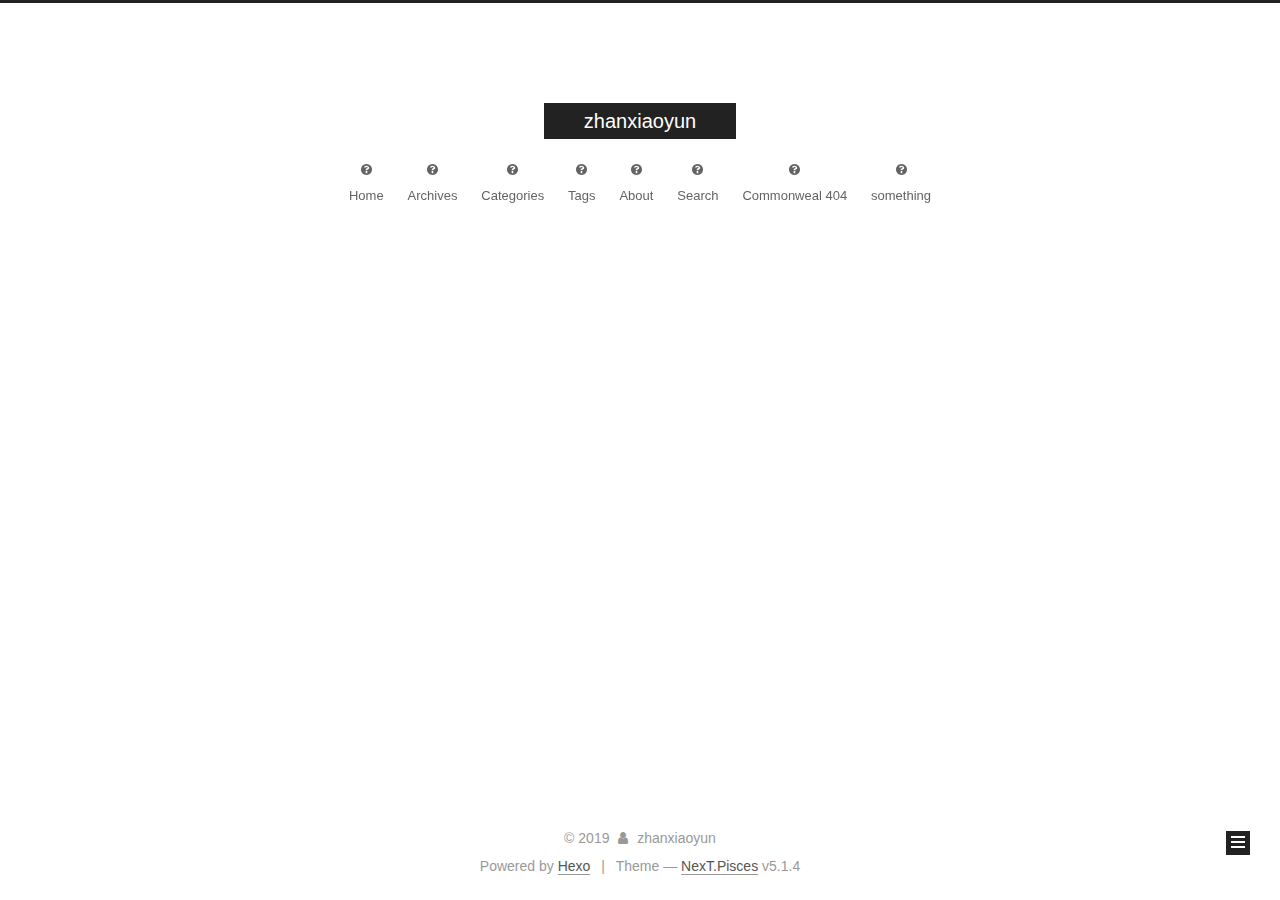
<file: archives/2019/index.html>
<!DOCTYPE html>



  


<html class="theme-next pisces use-motion" lang>
<head><meta name="generator" content="Hexo 3.8.0">
  <meta charset="UTF-8">
<meta http-equiv="X-UA-Compatible" content="IE=edge">
<meta name="viewport" content="width=device-width, initial-scale=1, maximum-scale=1">
<meta name="theme-color" content="#222">









<meta http-equiv="Cache-Control" content="no-transform">
<meta http-equiv="Cache-Control" content="no-siteapp">
















  
  
  <link href="/lib/fancybox/source/jquery.fancybox.css?v=2.1.5" rel="stylesheet" type="text/css">







<link href="/lib/font-awesome/css/font-awesome.min.css?v=4.6.2" rel="stylesheet" type="text/css">

<link href="/css/main.css?v=5.1.4" rel="stylesheet" type="text/css">


  <link rel="apple-touch-icon" sizes="180x180" href="/images/apple-touch-icon-next.png?v=5.1.4">


  <link rel="icon" type="image/png" sizes="32x32" href="/images/favicon-32x32-next.png?v=5.1.4">


  <link rel="icon" type="image/png" sizes="16x16" href="/images/favicon-16x16-next.png?v=5.1.4">


  <link rel="mask-icon" href="/images/logo.svg?v=5.1.4" color="#222">





  <meta name="keywords" content="Hexo, NexT">










<meta property="og:type" content="website">
<meta property="og:title" content="zhanxiaoyun">
<meta property="og:url" content="https://zhanxiaoyun.github.io/archives/2019/index.html">
<meta property="og:site_name" content="zhanxiaoyun">
<meta property="og:locale" content="default">
<meta name="twitter:card" content="summary">
<meta name="twitter:title" content="zhanxiaoyun">



<script type="text/javascript" id="hexo.configurations">
  var NexT = window.NexT || {};
  var CONFIG = {
    root: '/',
    scheme: 'Pisces',
    version: '5.1.4',
    sidebar: {"position":"right","display":"post","offset":12,"b2t":false,"scrollpercent":false,"onmobile":false},
    fancybox: true,
    tabs: true,
    motion: {"enable":true,"async":false,"transition":{"post_block":"fadeIn","post_header":"slideDownIn","post_body":"slideDownIn","coll_header":"slideLeftIn","sidebar":"slideUpIn"}},
    duoshuo: {
      userId: '0',
      author: 'Author'
    },
    algolia: {
      applicationID: '',
      apiKey: '',
      indexName: '',
      hits: {"per_page":10},
      labels: {"input_placeholder":"Search for Posts","hits_empty":"We didn't find any results for the search: ${query}","hits_stats":"${hits} results found in ${time} ms"}
    }
  };
</script>



  <link rel="canonical" href="https://zhanxiaoyun.github.io/archives/2019/">





  <title>Archive | zhanxiaoyun</title>
  








</head>

<body itemscope itemtype="http://schema.org/WebPage" lang="default">

  
  
    
  

  <div class="container sidebar-position-right page-archive">
    <div class="headband"></div>

    <header id="header" class="header" itemscope itemtype="http://schema.org/WPHeader">
      <div class="header-inner"><div class="site-brand-wrapper">
  <div class="site-meta ">
    

    <div class="custom-logo-site-title">
      <a href="/" class="brand" rel="start">
        <span class="logo-line-before"><i></i></span>
        <span class="site-title">zhanxiaoyun</span>
        <span class="logo-line-after"><i></i></span>
      </a>
    </div>
      
        <p class="site-subtitle"></p>
      
  </div>

  <div class="site-nav-toggle">
    <button>
      <span class="btn-bar"></span>
      <span class="btn-bar"></span>
      <span class="btn-bar"></span>
    </button>
  </div>
</div>

<nav class="site-nav">
  

  
    <ul id="menu" class="menu">
      
        
        <li class="menu-item menu-item-home">
          <a href="/" rel="section">
            
              <i class="menu-item-icon fa fa-fw fa-question-circle"></i> <br>
            
            Home
          </a>
        </li>
      
        
        <li class="menu-item menu-item-archives">
          <a href="/archives" rel="section">
            
              <i class="menu-item-icon fa fa-fw fa-question-circle"></i> <br>
            
            Archives
          </a>
        </li>
      
        
        <li class="menu-item menu-item-categories">
          <a href="/categories" rel="section">
            
              <i class="menu-item-icon fa fa-fw fa-question-circle"></i> <br>
            
            Categories
          </a>
        </li>
      
        
        <li class="menu-item menu-item-tags">
          <a href="/tags" rel="section">
            
              <i class="menu-item-icon fa fa-fw fa-question-circle"></i> <br>
            
            Tags
          </a>
        </li>
      
        
        <li class="menu-item menu-item-about">
          <a href="/about" rel="section">
            
              <i class="menu-item-icon fa fa-fw fa-question-circle"></i> <br>
            
            About
          </a>
        </li>
      
        
        <li class="menu-item menu-item-search">
          <a href="/search" rel="section">
            
              <i class="menu-item-icon fa fa-fw fa-question-circle"></i> <br>
            
            Search
          </a>
        </li>
      
        
        <li class="menu-item menu-item-commonweal">
          <a href="/404.html" rel="section">
            
              <i class="menu-item-icon fa fa-fw fa-question-circle"></i> <br>
            
            Commonweal 404
          </a>
        </li>
      
        
        <li class="menu-item menu-item-something">
          <a href="/something" rel="section">
            
              <i class="menu-item-icon fa fa-fw fa-question-circle"></i> <br>
            
            something
          </a>
        </li>
      

      
    </ul>
  

  
</nav>



 </div>
    </header>

    <main id="main" class="main">
      <div class="main-inner">
        <div class="content-wrap">
          <div id="content" class="content">
            

  
  
  
  <div class="post-block archive">
    <div id="posts" class="posts-collapse">
      <span class="archive-move-on"></span>

      <span class="archive-page-counter">
        
        
        
          
        
        Um..! 2 posts in total. Keep on posting.
      </span>

      

        
        
        

        
          
          <div class="collection-title">
            <h1 class="archive-year" id="archive-year-2019">2019</h1>
          </div>
        
        

        

  <article class="post post-type-normal" itemscope itemtype="http://schema.org/Article">
    <header class="post-header">

      <h2 class="post-title">
        
            <a class="post-title-link" href="/2019/04/30/你好，hexo/" itemprop="url">
              
                <span itemprop="name">你好，hexo</span>
              
            </a>
        
      </h2>

      <div class="post-meta">
        <time class="post-time" itemprop="dateCreated" datetime="2019-04-30T11:44:17+08:00" content="2019-04-30">
          04-30
        </time>
      </div>

    </header>
  </article>



      

        
        
        

        
        

        

  <article class="post post-type-normal" itemscope itemtype="http://schema.org/Article">
    <header class="post-header">

      <h2 class="post-title">
        
            <a class="post-title-link" href="/2019/04/30/hello-world/" itemprop="url">
              
                <span itemprop="name">Hello World</span>
              
            </a>
        
      </h2>

      <div class="post-meta">
        <time class="post-time" itemprop="dateCreated" datetime="2019-04-30T11:10:20+08:00" content="2019-04-30">
          04-30
        </time>
      </div>

    </header>
  </article>



      

    </div>
  </div>
  
  
  

  



          </div>
          


          

        </div>
        
          
  
  <div class="sidebar-toggle">
    <div class="sidebar-toggle-line-wrap">
      <span class="sidebar-toggle-line sidebar-toggle-line-first"></span>
      <span class="sidebar-toggle-line sidebar-toggle-line-middle"></span>
      <span class="sidebar-toggle-line sidebar-toggle-line-last"></span>
    </div>
  </div>

  <aside id="sidebar" class="sidebar">
    
    <div class="sidebar-inner">

      

      

      <section class="site-overview-wrap sidebar-panel sidebar-panel-active">
        <div class="site-overview">
          <div class="site-author motion-element" itemprop="author" itemscope itemtype="http://schema.org/Person">
            
              <p class="site-author-name" itemprop="name">zhanxiaoyun</p>
              <p class="site-description motion-element" itemprop="description"></p>
          </div>

          <nav class="site-state motion-element">

            
              <div class="site-state-item site-state-posts">
              
                <a href="/archives">
              
                  <span class="site-state-item-count">2</span>
                  <span class="site-state-item-name">posts</span>
                </a>
              </div>
            

            

            
              
              
              <div class="site-state-item site-state-tags">
                <a href="/tags/index.html">
                  <span class="site-state-item-count">4</span>
                  <span class="site-state-item-name">tags</span>
                </a>
              </div>
            

          </nav>

          

          

          
          

          
          

          

        </div>
      </section>

      

      

    </div>
  </aside>


        
      </div>
    </main>

    <footer id="footer" class="footer">
      <div class="footer-inner">
        <div class="copyright">&copy; <span itemprop="copyrightYear">2019</span>
  <span class="with-love">
    <i class="fa fa-user"></i>
  </span>
  <span class="author" itemprop="copyrightHolder">zhanxiaoyun</span>

  
</div>


  <div class="powered-by">Powered by <a class="theme-link" target="_blank" href="https://hexo.io">Hexo</a></div>



  <span class="post-meta-divider">|</span>



  <div class="theme-info">Theme &mdash; <a class="theme-link" target="_blank" href="https://github.com/iissnan/hexo-theme-next">NexT.Pisces</a> v5.1.4</div>




        







        
      </div>
    </footer>

    
      <div class="back-to-top">
        <i class="fa fa-arrow-up"></i>
        
      </div>
    

    

  </div>

  

<script type="text/javascript">
  if (Object.prototype.toString.call(window.Promise) !== '[object Function]') {
    window.Promise = null;
  }
</script>









  












  
  
    <script type="text/javascript" src="/lib/jquery/index.js?v=2.1.3"></script>
  

  
  
    <script type="text/javascript" src="/lib/fastclick/lib/fastclick.min.js?v=1.0.6"></script>
  

  
  
    <script type="text/javascript" src="/lib/jquery_lazyload/jquery.lazyload.js?v=1.9.7"></script>
  

  
  
    <script type="text/javascript" src="/lib/velocity/velocity.min.js?v=1.2.1"></script>
  

  
  
    <script type="text/javascript" src="/lib/velocity/velocity.ui.min.js?v=1.2.1"></script>
  

  
  
    <script type="text/javascript" src="/lib/fancybox/source/jquery.fancybox.pack.js?v=2.1.5"></script>
  


  


  <script type="text/javascript" src="/js/src/utils.js?v=5.1.4"></script>

  <script type="text/javascript" src="/js/src/motion.js?v=5.1.4"></script>



  
  


  <script type="text/javascript" src="/js/src/affix.js?v=5.1.4"></script>

  <script type="text/javascript" src="/js/src/schemes/pisces.js?v=5.1.4"></script>



  

  


  <script type="text/javascript" src="/js/src/bootstrap.js?v=5.1.4"></script>



  


  




	





  





  












  





  

  

  

  
  

  

  

  

</body>
</html>
</file>
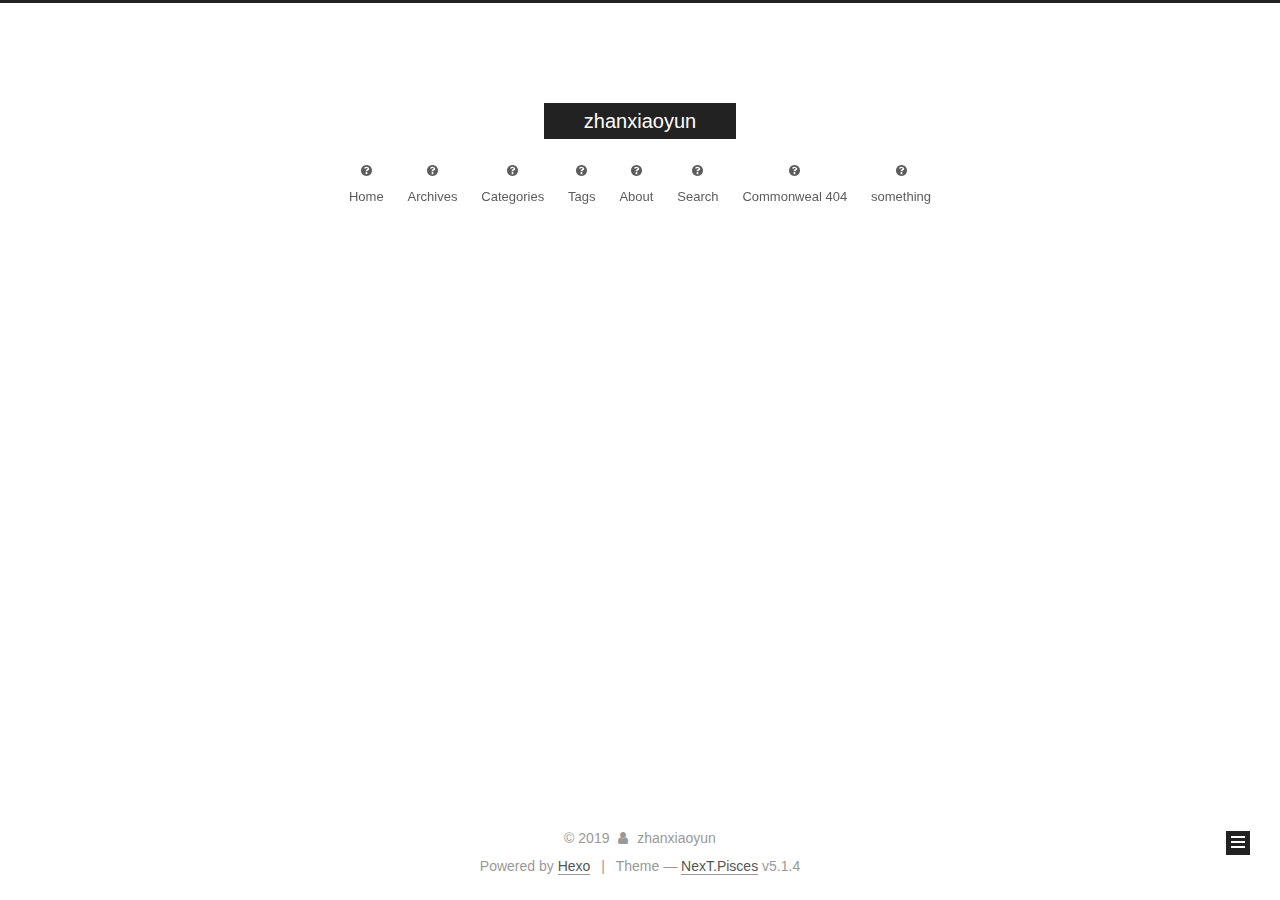
<file: tags/github/index.html>
<!DOCTYPE html>



  


<html class="theme-next pisces use-motion" lang>
<head><meta name="generator" content="Hexo 3.8.0">
  <meta charset="UTF-8">
<meta http-equiv="X-UA-Compatible" content="IE=edge">
<meta name="viewport" content="width=device-width, initial-scale=1, maximum-scale=1">
<meta name="theme-color" content="#222">









<meta http-equiv="Cache-Control" content="no-transform">
<meta http-equiv="Cache-Control" content="no-siteapp">
















  
  
  <link href="/lib/fancybox/source/jquery.fancybox.css?v=2.1.5" rel="stylesheet" type="text/css">







<link href="/lib/font-awesome/css/font-awesome.min.css?v=4.6.2" rel="stylesheet" type="text/css">

<link href="/css/main.css?v=5.1.4" rel="stylesheet" type="text/css">


  <link rel="apple-touch-icon" sizes="180x180" href="/images/apple-touch-icon-next.png?v=5.1.4">


  <link rel="icon" type="image/png" sizes="32x32" href="/images/favicon-32x32-next.png?v=5.1.4">


  <link rel="icon" type="image/png" sizes="16x16" href="/images/favicon-16x16-next.png?v=5.1.4">


  <link rel="mask-icon" href="/images/logo.svg?v=5.1.4" color="#222">





  <meta name="keywords" content="Hexo, NexT">










<meta property="og:type" content="website">
<meta property="og:title" content="zhanxiaoyun">
<meta property="og:url" content="https://zhanxiaoyun.github.io/tags/github/index.html">
<meta property="og:site_name" content="zhanxiaoyun">
<meta property="og:locale" content="default">
<meta name="twitter:card" content="summary">
<meta name="twitter:title" content="zhanxiaoyun">



<script type="text/javascript" id="hexo.configurations">
  var NexT = window.NexT || {};
  var CONFIG = {
    root: '/',
    scheme: 'Pisces',
    version: '5.1.4',
    sidebar: {"position":"right","display":"post","offset":12,"b2t":false,"scrollpercent":false,"onmobile":false},
    fancybox: true,
    tabs: true,
    motion: {"enable":true,"async":false,"transition":{"post_block":"fadeIn","post_header":"slideDownIn","post_body":"slideDownIn","coll_header":"slideLeftIn","sidebar":"slideUpIn"}},
    duoshuo: {
      userId: '0',
      author: 'Author'
    },
    algolia: {
      applicationID: '',
      apiKey: '',
      indexName: '',
      hits: {"per_page":10},
      labels: {"input_placeholder":"Search for Posts","hits_empty":"We didn't find any results for the search: ${query}","hits_stats":"${hits} results found in ${time} ms"}
    }
  };
</script>



  <link rel="canonical" href="https://zhanxiaoyun.github.io/tags/github/">





  <title>Tag: github | zhanxiaoyun</title>
  








</head>

<body itemscope itemtype="http://schema.org/WebPage" lang="default">

  
  
    
  

  <div class="container sidebar-position-right ">
    <div class="headband"></div>

    <header id="header" class="header" itemscope itemtype="http://schema.org/WPHeader">
      <div class="header-inner"><div class="site-brand-wrapper">
  <div class="site-meta ">
    

    <div class="custom-logo-site-title">
      <a href="/" class="brand" rel="start">
        <span class="logo-line-before"><i></i></span>
        <span class="site-title">zhanxiaoyun</span>
        <span class="logo-line-after"><i></i></span>
      </a>
    </div>
      
        <p class="site-subtitle"></p>
      
  </div>

  <div class="site-nav-toggle">
    <button>
      <span class="btn-bar"></span>
      <span class="btn-bar"></span>
      <span class="btn-bar"></span>
    </button>
  </div>
</div>

<nav class="site-nav">
  

  
    <ul id="menu" class="menu">
      
        
        <li class="menu-item menu-item-home">
          <a href="/" rel="section">
            
              <i class="menu-item-icon fa fa-fw fa-question-circle"></i> <br>
            
            Home
          </a>
        </li>
      
        
        <li class="menu-item menu-item-archives">
          <a href="/archives" rel="section">
            
              <i class="menu-item-icon fa fa-fw fa-question-circle"></i> <br>
            
            Archives
          </a>
        </li>
      
        
        <li class="menu-item menu-item-categories">
          <a href="/categories" rel="section">
            
              <i class="menu-item-icon fa fa-fw fa-question-circle"></i> <br>
            
            Categories
          </a>
        </li>
      
        
        <li class="menu-item menu-item-tags">
          <a href="/tags" rel="section">
            
              <i class="menu-item-icon fa fa-fw fa-question-circle"></i> <br>
            
            Tags
          </a>
        </li>
      
        
        <li class="menu-item menu-item-about">
          <a href="/about" rel="section">
            
              <i class="menu-item-icon fa fa-fw fa-question-circle"></i> <br>
            
            About
          </a>
        </li>
      
        
        <li class="menu-item menu-item-search">
          <a href="/search" rel="section">
            
              <i class="menu-item-icon fa fa-fw fa-question-circle"></i> <br>
            
            Search
          </a>
        </li>
      
        
        <li class="menu-item menu-item-commonweal">
          <a href="/404.html" rel="section">
            
              <i class="menu-item-icon fa fa-fw fa-question-circle"></i> <br>
            
            Commonweal 404
          </a>
        </li>
      
        
        <li class="menu-item menu-item-something">
          <a href="/something" rel="section">
            
              <i class="menu-item-icon fa fa-fw fa-question-circle"></i> <br>
            
            something
          </a>
        </li>
      

      
    </ul>
  

  
</nav>



 </div>
    </header>

    <main id="main" class="main">
      <div class="main-inner">
        <div class="content-wrap">
          <div id="content" class="content">
            

  
  
  
  <div class="post-block tag">

    <div id="posts" class="posts-collapse">
      <div class="collection-title">
        <h1>github<small>Tag</small>
        </h1>
      </div>

      
        

  <article class="post post-type-normal" itemscope itemtype="http://schema.org/Article">
    <header class="post-header">

      <h2 class="post-title">
        
            <a class="post-title-link" href="/2019/04/30/你好，hexo/" itemprop="url">
              
                <span itemprop="name">你好，hexo</span>
              
            </a>
        
      </h2>

      <div class="post-meta">
        <time class="post-time" itemprop="dateCreated" datetime="2019-04-30T11:44:17+08:00" content="2019-04-30">
          04-30
        </time>
      </div>

    </header>
  </article>


      
    </div>

  </div>
  
  
  

  


          </div>
          


          

        </div>
        
          
  
  <div class="sidebar-toggle">
    <div class="sidebar-toggle-line-wrap">
      <span class="sidebar-toggle-line sidebar-toggle-line-first"></span>
      <span class="sidebar-toggle-line sidebar-toggle-line-middle"></span>
      <span class="sidebar-toggle-line sidebar-toggle-line-last"></span>
    </div>
  </div>

  <aside id="sidebar" class="sidebar">
    
    <div class="sidebar-inner">

      

      

      <section class="site-overview-wrap sidebar-panel sidebar-panel-active">
        <div class="site-overview">
          <div class="site-author motion-element" itemprop="author" itemscope itemtype="http://schema.org/Person">
            
              <p class="site-author-name" itemprop="name">zhanxiaoyun</p>
              <p class="site-description motion-element" itemprop="description"></p>
          </div>

          <nav class="site-state motion-element">

            
              <div class="site-state-item site-state-posts">
              
                <a href="/archives">
              
                  <span class="site-state-item-count">2</span>
                  <span class="site-state-item-name">posts</span>
                </a>
              </div>
            

            

            
              
              
              <div class="site-state-item site-state-tags">
                <a href="/tags/index.html">
                  <span class="site-state-item-count">4</span>
                  <span class="site-state-item-name">tags</span>
                </a>
              </div>
            

          </nav>

          

          

          
          

          
          

          

        </div>
      </section>

      

      

    </div>
  </aside>


        
      </div>
    </main>

    <footer id="footer" class="footer">
      <div class="footer-inner">
        <div class="copyright">&copy; <span itemprop="copyrightYear">2019</span>
  <span class="with-love">
    <i class="fa fa-user"></i>
  </span>
  <span class="author" itemprop="copyrightHolder">zhanxiaoyun</span>

  
</div>


  <div class="powered-by">Powered by <a class="theme-link" target="_blank" href="https://hexo.io">Hexo</a></div>



  <span class="post-meta-divider">|</span>



  <div class="theme-info">Theme &mdash; <a class="theme-link" target="_blank" href="https://github.com/iissnan/hexo-theme-next">NexT.Pisces</a> v5.1.4</div>




        







        
      </div>
    </footer>

    
      <div class="back-to-top">
        <i class="fa fa-arrow-up"></i>
        
      </div>
    

    

  </div>

  

<script type="text/javascript">
  if (Object.prototype.toString.call(window.Promise) !== '[object Function]') {
    window.Promise = null;
  }
</script>









  












  
  
    <script type="text/javascript" src="/lib/jquery/index.js?v=2.1.3"></script>
  

  
  
    <script type="text/javascript" src="/lib/fastclick/lib/fastclick.min.js?v=1.0.6"></script>
  

  
  
    <script type="text/javascript" src="/lib/jquery_lazyload/jquery.lazyload.js?v=1.9.7"></script>
  

  
  
    <script type="text/javascript" src="/lib/velocity/velocity.min.js?v=1.2.1"></script>
  

  
  
    <script type="text/javascript" src="/lib/velocity/velocity.ui.min.js?v=1.2.1"></script>
  

  
  
    <script type="text/javascript" src="/lib/fancybox/source/jquery.fancybox.pack.js?v=2.1.5"></script>
  


  


  <script type="text/javascript" src="/js/src/utils.js?v=5.1.4"></script>

  <script type="text/javascript" src="/js/src/motion.js?v=5.1.4"></script>



  
  


  <script type="text/javascript" src="/js/src/affix.js?v=5.1.4"></script>

  <script type="text/javascript" src="/js/src/schemes/pisces.js?v=5.1.4"></script>



  

  


  <script type="text/javascript" src="/js/src/bootstrap.js?v=5.1.4"></script>



  


  




	





  





  












  





  

  

  

  
  

  

  

  

</body>
</html>
</file>
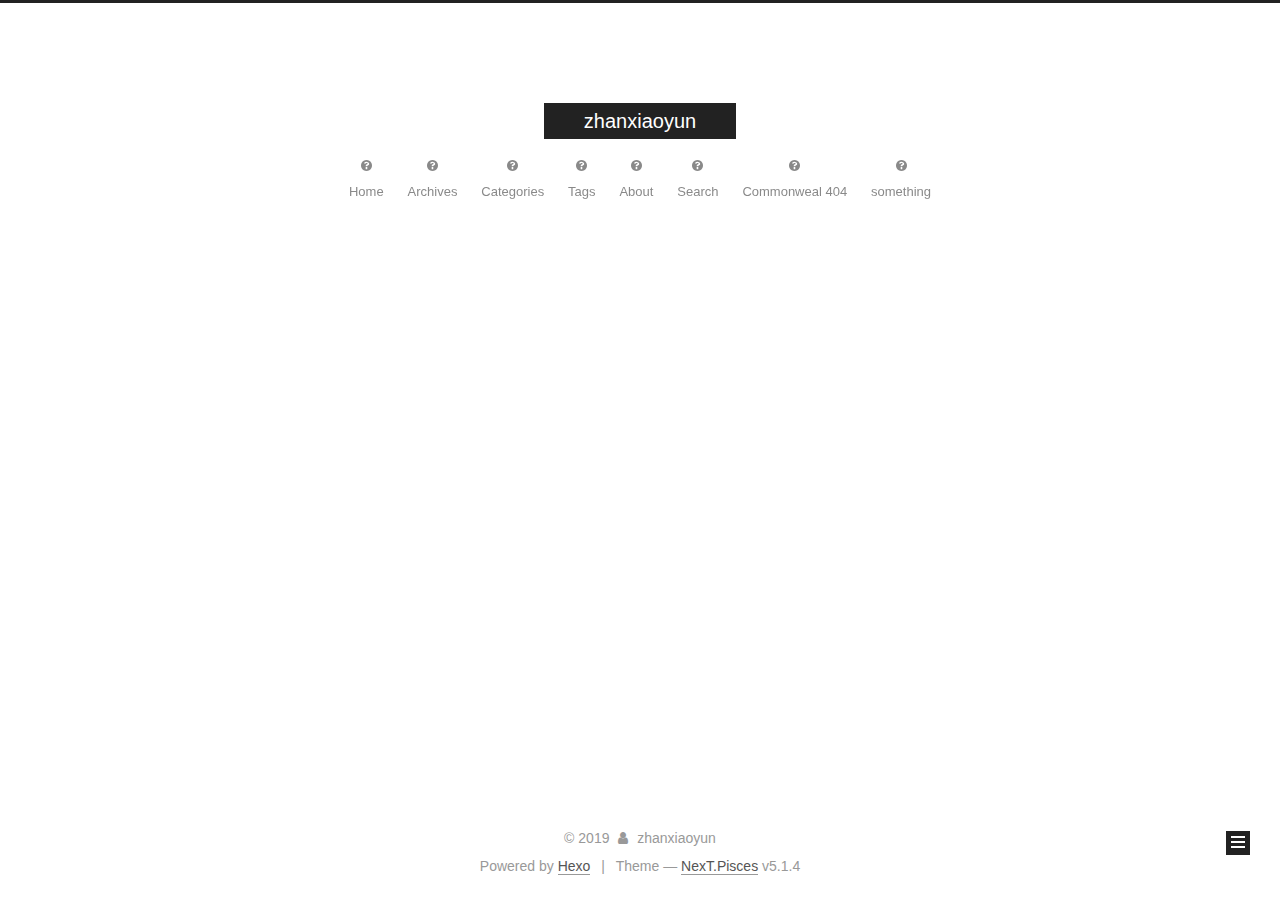
<file: tags/hexo/index.html>
<!DOCTYPE html>



  


<html class="theme-next pisces use-motion" lang>
<head><meta name="generator" content="Hexo 3.8.0">
  <meta charset="UTF-8">
<meta http-equiv="X-UA-Compatible" content="IE=edge">
<meta name="viewport" content="width=device-width, initial-scale=1, maximum-scale=1">
<meta name="theme-color" content="#222">









<meta http-equiv="Cache-Control" content="no-transform">
<meta http-equiv="Cache-Control" content="no-siteapp">
















  
  
  <link href="/lib/fancybox/source/jquery.fancybox.css?v=2.1.5" rel="stylesheet" type="text/css">







<link href="/lib/font-awesome/css/font-awesome.min.css?v=4.6.2" rel="stylesheet" type="text/css">

<link href="/css/main.css?v=5.1.4" rel="stylesheet" type="text/css">


  <link rel="apple-touch-icon" sizes="180x180" href="/images/apple-touch-icon-next.png?v=5.1.4">


  <link rel="icon" type="image/png" sizes="32x32" href="/images/favicon-32x32-next.png?v=5.1.4">


  <link rel="icon" type="image/png" sizes="16x16" href="/images/favicon-16x16-next.png?v=5.1.4">


  <link rel="mask-icon" href="/images/logo.svg?v=5.1.4" color="#222">





  <meta name="keywords" content="Hexo, NexT">










<meta property="og:type" content="website">
<meta property="og:title" content="zhanxiaoyun">
<meta property="og:url" content="https://zhanxiaoyun.github.io/tags/hexo/index.html">
<meta property="og:site_name" content="zhanxiaoyun">
<meta property="og:locale" content="default">
<meta name="twitter:card" content="summary">
<meta name="twitter:title" content="zhanxiaoyun">



<script type="text/javascript" id="hexo.configurations">
  var NexT = window.NexT || {};
  var CONFIG = {
    root: '/',
    scheme: 'Pisces',
    version: '5.1.4',
    sidebar: {"position":"right","display":"post","offset":12,"b2t":false,"scrollpercent":false,"onmobile":false},
    fancybox: true,
    tabs: true,
    motion: {"enable":true,"async":false,"transition":{"post_block":"fadeIn","post_header":"slideDownIn","post_body":"slideDownIn","coll_header":"slideLeftIn","sidebar":"slideUpIn"}},
    duoshuo: {
      userId: '0',
      author: 'Author'
    },
    algolia: {
      applicationID: '',
      apiKey: '',
      indexName: '',
      hits: {"per_page":10},
      labels: {"input_placeholder":"Search for Posts","hits_empty":"We didn't find any results for the search: ${query}","hits_stats":"${hits} results found in ${time} ms"}
    }
  };
</script>



  <link rel="canonical" href="https://zhanxiaoyun.github.io/tags/hexo/">





  <title>Tag: hexo | zhanxiaoyun</title>
  








</head>

<body itemscope itemtype="http://schema.org/WebPage" lang="default">

  
  
    
  

  <div class="container sidebar-position-right ">
    <div class="headband"></div>

    <header id="header" class="header" itemscope itemtype="http://schema.org/WPHeader">
      <div class="header-inner"><div class="site-brand-wrapper">
  <div class="site-meta ">
    

    <div class="custom-logo-site-title">
      <a href="/" class="brand" rel="start">
        <span class="logo-line-before"><i></i></span>
        <span class="site-title">zhanxiaoyun</span>
        <span class="logo-line-after"><i></i></span>
      </a>
    </div>
      
        <p class="site-subtitle"></p>
      
  </div>

  <div class="site-nav-toggle">
    <button>
      <span class="btn-bar"></span>
      <span class="btn-bar"></span>
      <span class="btn-bar"></span>
    </button>
  </div>
</div>

<nav class="site-nav">
  

  
    <ul id="menu" class="menu">
      
        
        <li class="menu-item menu-item-home">
          <a href="/" rel="section">
            
              <i class="menu-item-icon fa fa-fw fa-question-circle"></i> <br>
            
            Home
          </a>
        </li>
      
        
        <li class="menu-item menu-item-archives">
          <a href="/archives" rel="section">
            
              <i class="menu-item-icon fa fa-fw fa-question-circle"></i> <br>
            
            Archives
          </a>
        </li>
      
        
        <li class="menu-item menu-item-categories">
          <a href="/categories" rel="section">
            
              <i class="menu-item-icon fa fa-fw fa-question-circle"></i> <br>
            
            Categories
          </a>
        </li>
      
        
        <li class="menu-item menu-item-tags">
          <a href="/tags" rel="section">
            
              <i class="menu-item-icon fa fa-fw fa-question-circle"></i> <br>
            
            Tags
          </a>
        </li>
      
        
        <li class="menu-item menu-item-about">
          <a href="/about" rel="section">
            
              <i class="menu-item-icon fa fa-fw fa-question-circle"></i> <br>
            
            About
          </a>
        </li>
      
        
        <li class="menu-item menu-item-search">
          <a href="/search" rel="section">
            
              <i class="menu-item-icon fa fa-fw fa-question-circle"></i> <br>
            
            Search
          </a>
        </li>
      
        
        <li class="menu-item menu-item-commonweal">
          <a href="/404.html" rel="section">
            
              <i class="menu-item-icon fa fa-fw fa-question-circle"></i> <br>
            
            Commonweal 404
          </a>
        </li>
      
        
        <li class="menu-item menu-item-something">
          <a href="/something" rel="section">
            
              <i class="menu-item-icon fa fa-fw fa-question-circle"></i> <br>
            
            something
          </a>
        </li>
      

      
    </ul>
  

  
</nav>



 </div>
    </header>

    <main id="main" class="main">
      <div class="main-inner">
        <div class="content-wrap">
          <div id="content" class="content">
            

  
  
  
  <div class="post-block tag">

    <div id="posts" class="posts-collapse">
      <div class="collection-title">
        <h1>hexo<small>Tag</small>
        </h1>
      </div>

      
        

  <article class="post post-type-normal" itemscope itemtype="http://schema.org/Article">
    <header class="post-header">

      <h2 class="post-title">
        
            <a class="post-title-link" href="/2019/04/30/你好，hexo/" itemprop="url">
              
                <span itemprop="name">你好，hexo</span>
              
            </a>
        
      </h2>

      <div class="post-meta">
        <time class="post-time" itemprop="dateCreated" datetime="2019-04-30T11:44:17+08:00" content="2019-04-30">
          04-30
        </time>
      </div>

    </header>
  </article>


      
    </div>

  </div>
  
  
  

  


          </div>
          


          

        </div>
        
          
  
  <div class="sidebar-toggle">
    <div class="sidebar-toggle-line-wrap">
      <span class="sidebar-toggle-line sidebar-toggle-line-first"></span>
      <span class="sidebar-toggle-line sidebar-toggle-line-middle"></span>
      <span class="sidebar-toggle-line sidebar-toggle-line-last"></span>
    </div>
  </div>

  <aside id="sidebar" class="sidebar">
    
    <div class="sidebar-inner">

      

      

      <section class="site-overview-wrap sidebar-panel sidebar-panel-active">
        <div class="site-overview">
          <div class="site-author motion-element" itemprop="author" itemscope itemtype="http://schema.org/Person">
            
              <p class="site-author-name" itemprop="name">zhanxiaoyun</p>
              <p class="site-description motion-element" itemprop="description"></p>
          </div>

          <nav class="site-state motion-element">

            
              <div class="site-state-item site-state-posts">
              
                <a href="/archives">
              
                  <span class="site-state-item-count">2</span>
                  <span class="site-state-item-name">posts</span>
                </a>
              </div>
            

            

            
              
              
              <div class="site-state-item site-state-tags">
                <a href="/tags/index.html">
                  <span class="site-state-item-count">4</span>
                  <span class="site-state-item-name">tags</span>
                </a>
              </div>
            

          </nav>

          

          

          
          

          
          

          

        </div>
      </section>

      

      

    </div>
  </aside>


        
      </div>
    </main>

    <footer id="footer" class="footer">
      <div class="footer-inner">
        <div class="copyright">&copy; <span itemprop="copyrightYear">2019</span>
  <span class="with-love">
    <i class="fa fa-user"></i>
  </span>
  <span class="author" itemprop="copyrightHolder">zhanxiaoyun</span>

  
</div>


  <div class="powered-by">Powered by <a class="theme-link" target="_blank" href="https://hexo.io">Hexo</a></div>



  <span class="post-meta-divider">|</span>



  <div class="theme-info">Theme &mdash; <a class="theme-link" target="_blank" href="https://github.com/iissnan/hexo-theme-next">NexT.Pisces</a> v5.1.4</div>




        







        
      </div>
    </footer>

    
      <div class="back-to-top">
        <i class="fa fa-arrow-up"></i>
        
      </div>
    

    

  </div>

  

<script type="text/javascript">
  if (Object.prototype.toString.call(window.Promise) !== '[object Function]') {
    window.Promise = null;
  }
</script>









  












  
  
    <script type="text/javascript" src="/lib/jquery/index.js?v=2.1.3"></script>
  

  
  
    <script type="text/javascript" src="/lib/fastclick/lib/fastclick.min.js?v=1.0.6"></script>
  

  
  
    <script type="text/javascript" src="/lib/jquery_lazyload/jquery.lazyload.js?v=1.9.7"></script>
  

  
  
    <script type="text/javascript" src="/lib/velocity/velocity.min.js?v=1.2.1"></script>
  

  
  
    <script type="text/javascript" src="/lib/velocity/velocity.ui.min.js?v=1.2.1"></script>
  

  
  
    <script type="text/javascript" src="/lib/fancybox/source/jquery.fancybox.pack.js?v=2.1.5"></script>
  


  


  <script type="text/javascript" src="/js/src/utils.js?v=5.1.4"></script>

  <script type="text/javascript" src="/js/src/motion.js?v=5.1.4"></script>



  
  


  <script type="text/javascript" src="/js/src/affix.js?v=5.1.4"></script>

  <script type="text/javascript" src="/js/src/schemes/pisces.js?v=5.1.4"></script>



  

  


  <script type="text/javascript" src="/js/src/bootstrap.js?v=5.1.4"></script>



  


  




	





  





  












  





  

  

  

  
  

  

  

  

</body>
</html>
</file>
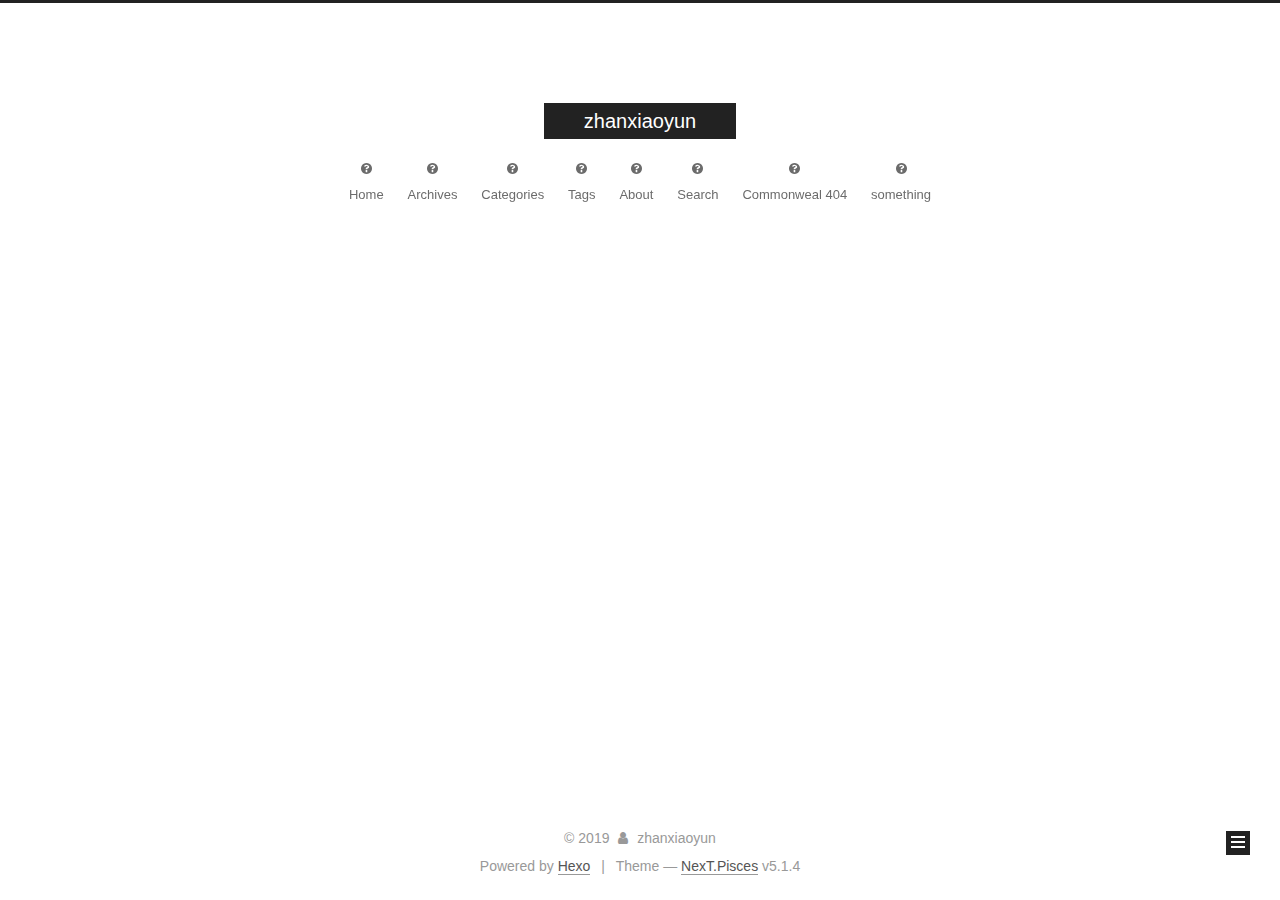
<file: tags/npm/index.html>
<!DOCTYPE html>



  


<html class="theme-next pisces use-motion" lang>
<head><meta name="generator" content="Hexo 3.8.0">
  <meta charset="UTF-8">
<meta http-equiv="X-UA-Compatible" content="IE=edge">
<meta name="viewport" content="width=device-width, initial-scale=1, maximum-scale=1">
<meta name="theme-color" content="#222">









<meta http-equiv="Cache-Control" content="no-transform">
<meta http-equiv="Cache-Control" content="no-siteapp">
















  
  
  <link href="/lib/fancybox/source/jquery.fancybox.css?v=2.1.5" rel="stylesheet" type="text/css">







<link href="/lib/font-awesome/css/font-awesome.min.css?v=4.6.2" rel="stylesheet" type="text/css">

<link href="/css/main.css?v=5.1.4" rel="stylesheet" type="text/css">


  <link rel="apple-touch-icon" sizes="180x180" href="/images/apple-touch-icon-next.png?v=5.1.4">


  <link rel="icon" type="image/png" sizes="32x32" href="/images/favicon-32x32-next.png?v=5.1.4">


  <link rel="icon" type="image/png" sizes="16x16" href="/images/favicon-16x16-next.png?v=5.1.4">


  <link rel="mask-icon" href="/images/logo.svg?v=5.1.4" color="#222">





  <meta name="keywords" content="Hexo, NexT">










<meta property="og:type" content="website">
<meta property="og:title" content="zhanxiaoyun">
<meta property="og:url" content="https://zhanxiaoyun.github.io/tags/npm/index.html">
<meta property="og:site_name" content="zhanxiaoyun">
<meta property="og:locale" content="default">
<meta name="twitter:card" content="summary">
<meta name="twitter:title" content="zhanxiaoyun">



<script type="text/javascript" id="hexo.configurations">
  var NexT = window.NexT || {};
  var CONFIG = {
    root: '/',
    scheme: 'Pisces',
    version: '5.1.4',
    sidebar: {"position":"right","display":"post","offset":12,"b2t":false,"scrollpercent":false,"onmobile":false},
    fancybox: true,
    tabs: true,
    motion: {"enable":true,"async":false,"transition":{"post_block":"fadeIn","post_header":"slideDownIn","post_body":"slideDownIn","coll_header":"slideLeftIn","sidebar":"slideUpIn"}},
    duoshuo: {
      userId: '0',
      author: 'Author'
    },
    algolia: {
      applicationID: '',
      apiKey: '',
      indexName: '',
      hits: {"per_page":10},
      labels: {"input_placeholder":"Search for Posts","hits_empty":"We didn't find any results for the search: ${query}","hits_stats":"${hits} results found in ${time} ms"}
    }
  };
</script>



  <link rel="canonical" href="https://zhanxiaoyun.github.io/tags/npm/">





  <title>Tag: npm | zhanxiaoyun</title>
  








</head>

<body itemscope itemtype="http://schema.org/WebPage" lang="default">

  
  
    
  

  <div class="container sidebar-position-right ">
    <div class="headband"></div>

    <header id="header" class="header" itemscope itemtype="http://schema.org/WPHeader">
      <div class="header-inner"><div class="site-brand-wrapper">
  <div class="site-meta ">
    

    <div class="custom-logo-site-title">
      <a href="/" class="brand" rel="start">
        <span class="logo-line-before"><i></i></span>
        <span class="site-title">zhanxiaoyun</span>
        <span class="logo-line-after"><i></i></span>
      </a>
    </div>
      
        <p class="site-subtitle"></p>
      
  </div>

  <div class="site-nav-toggle">
    <button>
      <span class="btn-bar"></span>
      <span class="btn-bar"></span>
      <span class="btn-bar"></span>
    </button>
  </div>
</div>

<nav class="site-nav">
  

  
    <ul id="menu" class="menu">
      
        
        <li class="menu-item menu-item-home">
          <a href="/" rel="section">
            
              <i class="menu-item-icon fa fa-fw fa-question-circle"></i> <br>
            
            Home
          </a>
        </li>
      
        
        <li class="menu-item menu-item-archives">
          <a href="/archives" rel="section">
            
              <i class="menu-item-icon fa fa-fw fa-question-circle"></i> <br>
            
            Archives
          </a>
        </li>
      
        
        <li class="menu-item menu-item-categories">
          <a href="/categories" rel="section">
            
              <i class="menu-item-icon fa fa-fw fa-question-circle"></i> <br>
            
            Categories
          </a>
        </li>
      
        
        <li class="menu-item menu-item-tags">
          <a href="/tags" rel="section">
            
              <i class="menu-item-icon fa fa-fw fa-question-circle"></i> <br>
            
            Tags
          </a>
        </li>
      
        
        <li class="menu-item menu-item-about">
          <a href="/about" rel="section">
            
              <i class="menu-item-icon fa fa-fw fa-question-circle"></i> <br>
            
            About
          </a>
        </li>
      
        
        <li class="menu-item menu-item-search">
          <a href="/search" rel="section">
            
              <i class="menu-item-icon fa fa-fw fa-question-circle"></i> <br>
            
            Search
          </a>
        </li>
      
        
        <li class="menu-item menu-item-commonweal">
          <a href="/404.html" rel="section">
            
              <i class="menu-item-icon fa fa-fw fa-question-circle"></i> <br>
            
            Commonweal 404
          </a>
        </li>
      
        
        <li class="menu-item menu-item-something">
          <a href="/something" rel="section">
            
              <i class="menu-item-icon fa fa-fw fa-question-circle"></i> <br>
            
            something
          </a>
        </li>
      

      
    </ul>
  

  
</nav>



 </div>
    </header>

    <main id="main" class="main">
      <div class="main-inner">
        <div class="content-wrap">
          <div id="content" class="content">
            

  
  
  
  <div class="post-block tag">

    <div id="posts" class="posts-collapse">
      <div class="collection-title">
        <h1>npm<small>Tag</small>
        </h1>
      </div>

      
        

  <article class="post post-type-normal" itemscope itemtype="http://schema.org/Article">
    <header class="post-header">

      <h2 class="post-title">
        
            <a class="post-title-link" href="/2019/04/30/你好，hexo/" itemprop="url">
              
                <span itemprop="name">你好，hexo</span>
              
            </a>
        
      </h2>

      <div class="post-meta">
        <time class="post-time" itemprop="dateCreated" datetime="2019-04-30T11:44:17+08:00" content="2019-04-30">
          04-30
        </time>
      </div>

    </header>
  </article>


      
    </div>

  </div>
  
  
  

  


          </div>
          


          

        </div>
        
          
  
  <div class="sidebar-toggle">
    <div class="sidebar-toggle-line-wrap">
      <span class="sidebar-toggle-line sidebar-toggle-line-first"></span>
      <span class="sidebar-toggle-line sidebar-toggle-line-middle"></span>
      <span class="sidebar-toggle-line sidebar-toggle-line-last"></span>
    </div>
  </div>

  <aside id="sidebar" class="sidebar">
    
    <div class="sidebar-inner">

      

      

      <section class="site-overview-wrap sidebar-panel sidebar-panel-active">
        <div class="site-overview">
          <div class="site-author motion-element" itemprop="author" itemscope itemtype="http://schema.org/Person">
            
              <p class="site-author-name" itemprop="name">zhanxiaoyun</p>
              <p class="site-description motion-element" itemprop="description"></p>
          </div>

          <nav class="site-state motion-element">

            
              <div class="site-state-item site-state-posts">
              
                <a href="/archives">
              
                  <span class="site-state-item-count">2</span>
                  <span class="site-state-item-name">posts</span>
                </a>
              </div>
            

            

            
              
              
              <div class="site-state-item site-state-tags">
                <a href="/tags/index.html">
                  <span class="site-state-item-count">4</span>
                  <span class="site-state-item-name">tags</span>
                </a>
              </div>
            

          </nav>

          

          

          
          

          
          

          

        </div>
      </section>

      

      

    </div>
  </aside>


        
      </div>
    </main>

    <footer id="footer" class="footer">
      <div class="footer-inner">
        <div class="copyright">&copy; <span itemprop="copyrightYear">2019</span>
  <span class="with-love">
    <i class="fa fa-user"></i>
  </span>
  <span class="author" itemprop="copyrightHolder">zhanxiaoyun</span>

  
</div>


  <div class="powered-by">Powered by <a class="theme-link" target="_blank" href="https://hexo.io">Hexo</a></div>



  <span class="post-meta-divider">|</span>



  <div class="theme-info">Theme &mdash; <a class="theme-link" target="_blank" href="https://github.com/iissnan/hexo-theme-next">NexT.Pisces</a> v5.1.4</div>




        







        
      </div>
    </footer>

    
      <div class="back-to-top">
        <i class="fa fa-arrow-up"></i>
        
      </div>
    

    

  </div>

  

<script type="text/javascript">
  if (Object.prototype.toString.call(window.Promise) !== '[object Function]') {
    window.Promise = null;
  }
</script>









  












  
  
    <script type="text/javascript" src="/lib/jquery/index.js?v=2.1.3"></script>
  

  
  
    <script type="text/javascript" src="/lib/fastclick/lib/fastclick.min.js?v=1.0.6"></script>
  

  
  
    <script type="text/javascript" src="/lib/jquery_lazyload/jquery.lazyload.js?v=1.9.7"></script>
  

  
  
    <script type="text/javascript" src="/lib/velocity/velocity.min.js?v=1.2.1"></script>
  

  
  
    <script type="text/javascript" src="/lib/velocity/velocity.ui.min.js?v=1.2.1"></script>
  

  
  
    <script type="text/javascript" src="/lib/fancybox/source/jquery.fancybox.pack.js?v=2.1.5"></script>
  


  


  <script type="text/javascript" src="/js/src/utils.js?v=5.1.4"></script>

  <script type="text/javascript" src="/js/src/motion.js?v=5.1.4"></script>



  
  


  <script type="text/javascript" src="/js/src/affix.js?v=5.1.4"></script>

  <script type="text/javascript" src="/js/src/schemes/pisces.js?v=5.1.4"></script>



  

  


  <script type="text/javascript" src="/js/src/bootstrap.js?v=5.1.4"></script>



  


  




	





  





  












  





  

  

  

  
  

  

  

  

</body>
</html>
</file>
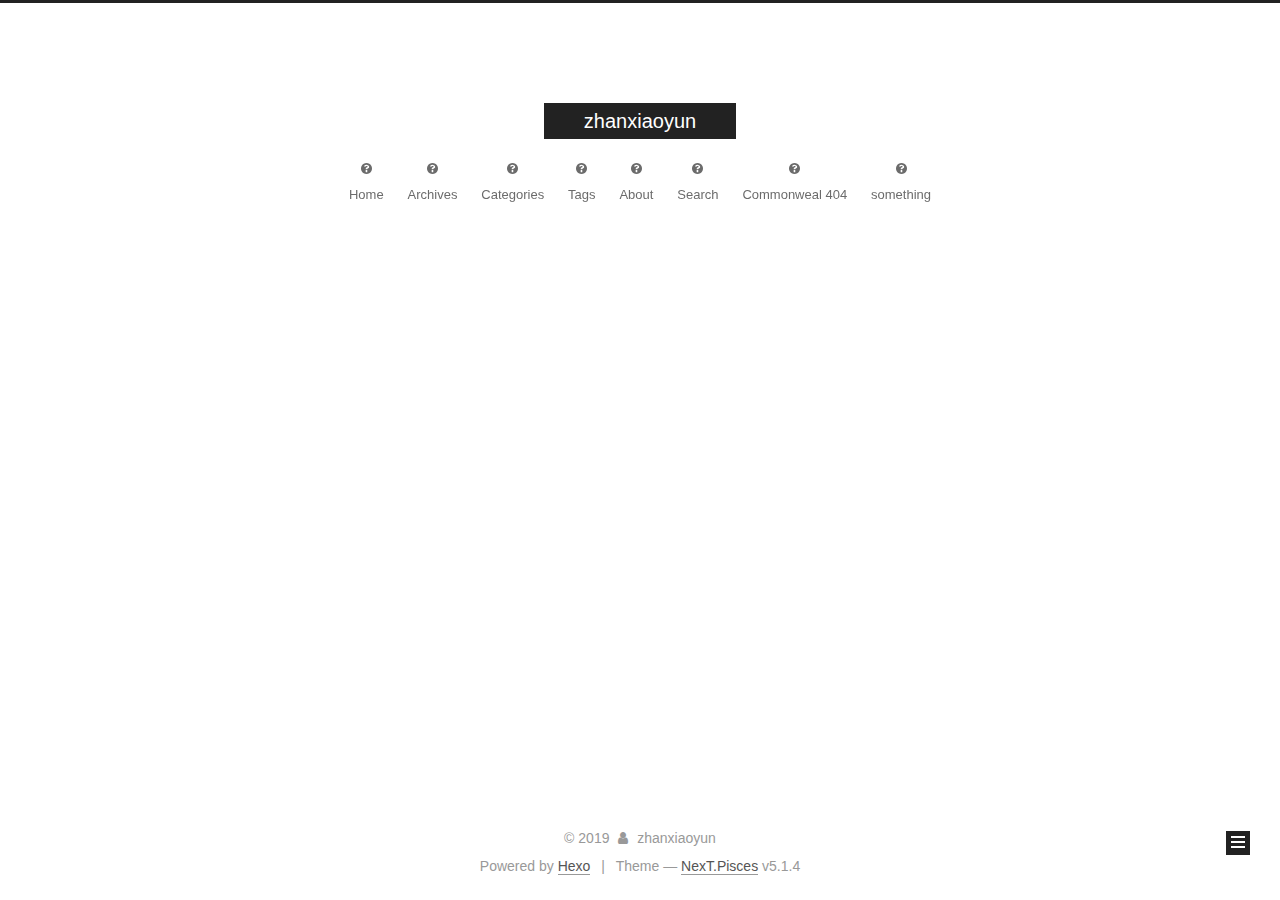
<file: tags/基础/index.html>
<!DOCTYPE html>



  


<html class="theme-next pisces use-motion" lang>
<head><meta name="generator" content="Hexo 3.8.0">
  <meta charset="UTF-8">
<meta http-equiv="X-UA-Compatible" content="IE=edge">
<meta name="viewport" content="width=device-width, initial-scale=1, maximum-scale=1">
<meta name="theme-color" content="#222">









<meta http-equiv="Cache-Control" content="no-transform">
<meta http-equiv="Cache-Control" content="no-siteapp">
















  
  
  <link href="/lib/fancybox/source/jquery.fancybox.css?v=2.1.5" rel="stylesheet" type="text/css">







<link href="/lib/font-awesome/css/font-awesome.min.css?v=4.6.2" rel="stylesheet" type="text/css">

<link href="/css/main.css?v=5.1.4" rel="stylesheet" type="text/css">


  <link rel="apple-touch-icon" sizes="180x180" href="/images/apple-touch-icon-next.png?v=5.1.4">


  <link rel="icon" type="image/png" sizes="32x32" href="/images/favicon-32x32-next.png?v=5.1.4">


  <link rel="icon" type="image/png" sizes="16x16" href="/images/favicon-16x16-next.png?v=5.1.4">


  <link rel="mask-icon" href="/images/logo.svg?v=5.1.4" color="#222">





  <meta name="keywords" content="Hexo, NexT">










<meta property="og:type" content="website">
<meta property="og:title" content="zhanxiaoyun">
<meta property="og:url" content="https://zhanxiaoyun.github.io/tags/基础/index.html">
<meta property="og:site_name" content="zhanxiaoyun">
<meta property="og:locale" content="default">
<meta name="twitter:card" content="summary">
<meta name="twitter:title" content="zhanxiaoyun">



<script type="text/javascript" id="hexo.configurations">
  var NexT = window.NexT || {};
  var CONFIG = {
    root: '/',
    scheme: 'Pisces',
    version: '5.1.4',
    sidebar: {"position":"right","display":"post","offset":12,"b2t":false,"scrollpercent":false,"onmobile":false},
    fancybox: true,
    tabs: true,
    motion: {"enable":true,"async":false,"transition":{"post_block":"fadeIn","post_header":"slideDownIn","post_body":"slideDownIn","coll_header":"slideLeftIn","sidebar":"slideUpIn"}},
    duoshuo: {
      userId: '0',
      author: 'Author'
    },
    algolia: {
      applicationID: '',
      apiKey: '',
      indexName: '',
      hits: {"per_page":10},
      labels: {"input_placeholder":"Search for Posts","hits_empty":"We didn't find any results for the search: ${query}","hits_stats":"${hits} results found in ${time} ms"}
    }
  };
</script>



  <link rel="canonical" href="https://zhanxiaoyun.github.io/tags/基础/">





  <title>Tag: 基础 | zhanxiaoyun</title>
  








</head>

<body itemscope itemtype="http://schema.org/WebPage" lang="default">

  
  
    
  

  <div class="container sidebar-position-right ">
    <div class="headband"></div>

    <header id="header" class="header" itemscope itemtype="http://schema.org/WPHeader">
      <div class="header-inner"><div class="site-brand-wrapper">
  <div class="site-meta ">
    

    <div class="custom-logo-site-title">
      <a href="/" class="brand" rel="start">
        <span class="logo-line-before"><i></i></span>
        <span class="site-title">zhanxiaoyun</span>
        <span class="logo-line-after"><i></i></span>
      </a>
    </div>
      
        <p class="site-subtitle"></p>
      
  </div>

  <div class="site-nav-toggle">
    <button>
      <span class="btn-bar"></span>
      <span class="btn-bar"></span>
      <span class="btn-bar"></span>
    </button>
  </div>
</div>

<nav class="site-nav">
  

  
    <ul id="menu" class="menu">
      
        
        <li class="menu-item menu-item-home">
          <a href="/" rel="section">
            
              <i class="menu-item-icon fa fa-fw fa-question-circle"></i> <br>
            
            Home
          </a>
        </li>
      
        
        <li class="menu-item menu-item-archives">
          <a href="/archives" rel="section">
            
              <i class="menu-item-icon fa fa-fw fa-question-circle"></i> <br>
            
            Archives
          </a>
        </li>
      
        
        <li class="menu-item menu-item-categories">
          <a href="/categories" rel="section">
            
              <i class="menu-item-icon fa fa-fw fa-question-circle"></i> <br>
            
            Categories
          </a>
        </li>
      
        
        <li class="menu-item menu-item-tags">
          <a href="/tags" rel="section">
            
              <i class="menu-item-icon fa fa-fw fa-question-circle"></i> <br>
            
            Tags
          </a>
        </li>
      
        
        <li class="menu-item menu-item-about">
          <a href="/about" rel="section">
            
              <i class="menu-item-icon fa fa-fw fa-question-circle"></i> <br>
            
            About
          </a>
        </li>
      
        
        <li class="menu-item menu-item-search">
          <a href="/search" rel="section">
            
              <i class="menu-item-icon fa fa-fw fa-question-circle"></i> <br>
            
            Search
          </a>
        </li>
      
        
        <li class="menu-item menu-item-commonweal">
          <a href="/404.html" rel="section">
            
              <i class="menu-item-icon fa fa-fw fa-question-circle"></i> <br>
            
            Commonweal 404
          </a>
        </li>
      
        
        <li class="menu-item menu-item-something">
          <a href="/something" rel="section">
            
              <i class="menu-item-icon fa fa-fw fa-question-circle"></i> <br>
            
            something
          </a>
        </li>
      

      
    </ul>
  

  
</nav>



 </div>
    </header>

    <main id="main" class="main">
      <div class="main-inner">
        <div class="content-wrap">
          <div id="content" class="content">
            

  
  
  
  <div class="post-block tag">

    <div id="posts" class="posts-collapse">
      <div class="collection-title">
        <h1>基础<small>Tag</small>
        </h1>
      </div>

      
        

  <article class="post post-type-normal" itemscope itemtype="http://schema.org/Article">
    <header class="post-header">

      <h2 class="post-title">
        
            <a class="post-title-link" href="/2019/04/30/你好，hexo/" itemprop="url">
              
                <span itemprop="name">你好，hexo</span>
              
            </a>
        
      </h2>

      <div class="post-meta">
        <time class="post-time" itemprop="dateCreated" datetime="2019-04-30T11:44:17+08:00" content="2019-04-30">
          04-30
        </time>
      </div>

    </header>
  </article>


      
    </div>

  </div>
  
  
  

  


          </div>
          


          

        </div>
        
          
  
  <div class="sidebar-toggle">
    <div class="sidebar-toggle-line-wrap">
      <span class="sidebar-toggle-line sidebar-toggle-line-first"></span>
      <span class="sidebar-toggle-line sidebar-toggle-line-middle"></span>
      <span class="sidebar-toggle-line sidebar-toggle-line-last"></span>
    </div>
  </div>

  <aside id="sidebar" class="sidebar">
    
    <div class="sidebar-inner">

      

      

      <section class="site-overview-wrap sidebar-panel sidebar-panel-active">
        <div class="site-overview">
          <div class="site-author motion-element" itemprop="author" itemscope itemtype="http://schema.org/Person">
            
              <p class="site-author-name" itemprop="name">zhanxiaoyun</p>
              <p class="site-description motion-element" itemprop="description"></p>
          </div>

          <nav class="site-state motion-element">

            
              <div class="site-state-item site-state-posts">
              
                <a href="/archives">
              
                  <span class="site-state-item-count">2</span>
                  <span class="site-state-item-name">posts</span>
                </a>
              </div>
            

            

            
              
              
              <div class="site-state-item site-state-tags">
                <a href="/tags/index.html">
                  <span class="site-state-item-count">4</span>
                  <span class="site-state-item-name">tags</span>
                </a>
              </div>
            

          </nav>

          

          

          
          

          
          

          

        </div>
      </section>

      

      

    </div>
  </aside>


        
      </div>
    </main>

    <footer id="footer" class="footer">
      <div class="footer-inner">
        <div class="copyright">&copy; <span itemprop="copyrightYear">2019</span>
  <span class="with-love">
    <i class="fa fa-user"></i>
  </span>
  <span class="author" itemprop="copyrightHolder">zhanxiaoyun</span>

  
</div>


  <div class="powered-by">Powered by <a class="theme-link" target="_blank" href="https://hexo.io">Hexo</a></div>



  <span class="post-meta-divider">|</span>



  <div class="theme-info">Theme &mdash; <a class="theme-link" target="_blank" href="https://github.com/iissnan/hexo-theme-next">NexT.Pisces</a> v5.1.4</div>




        







        
      </div>
    </footer>

    
      <div class="back-to-top">
        <i class="fa fa-arrow-up"></i>
        
      </div>
    

    

  </div>

  

<script type="text/javascript">
  if (Object.prototype.toString.call(window.Promise) !== '[object Function]') {
    window.Promise = null;
  }
</script>









  












  
  
    <script type="text/javascript" src="/lib/jquery/index.js?v=2.1.3"></script>
  

  
  
    <script type="text/javascript" src="/lib/fastclick/lib/fastclick.min.js?v=1.0.6"></script>
  

  
  
    <script type="text/javascript" src="/lib/jquery_lazyload/jquery.lazyload.js?v=1.9.7"></script>
  

  
  
    <script type="text/javascript" src="/lib/velocity/velocity.min.js?v=1.2.1"></script>
  

  
  
    <script type="text/javascript" src="/lib/velocity/velocity.ui.min.js?v=1.2.1"></script>
  

  
  
    <script type="text/javascript" src="/lib/fancybox/source/jquery.fancybox.pack.js?v=2.1.5"></script>
  


  


  <script type="text/javascript" src="/js/src/utils.js?v=5.1.4"></script>

  <script type="text/javascript" src="/js/src/motion.js?v=5.1.4"></script>



  
  


  <script type="text/javascript" src="/js/src/affix.js?v=5.1.4"></script>

  <script type="text/javascript" src="/js/src/schemes/pisces.js?v=5.1.4"></script>



  

  


  <script type="text/javascript" src="/js/src/bootstrap.js?v=5.1.4"></script>



  


  




	





  





  












  





  

  

  

  
  

  

  

  

</body>
</html>
</file>
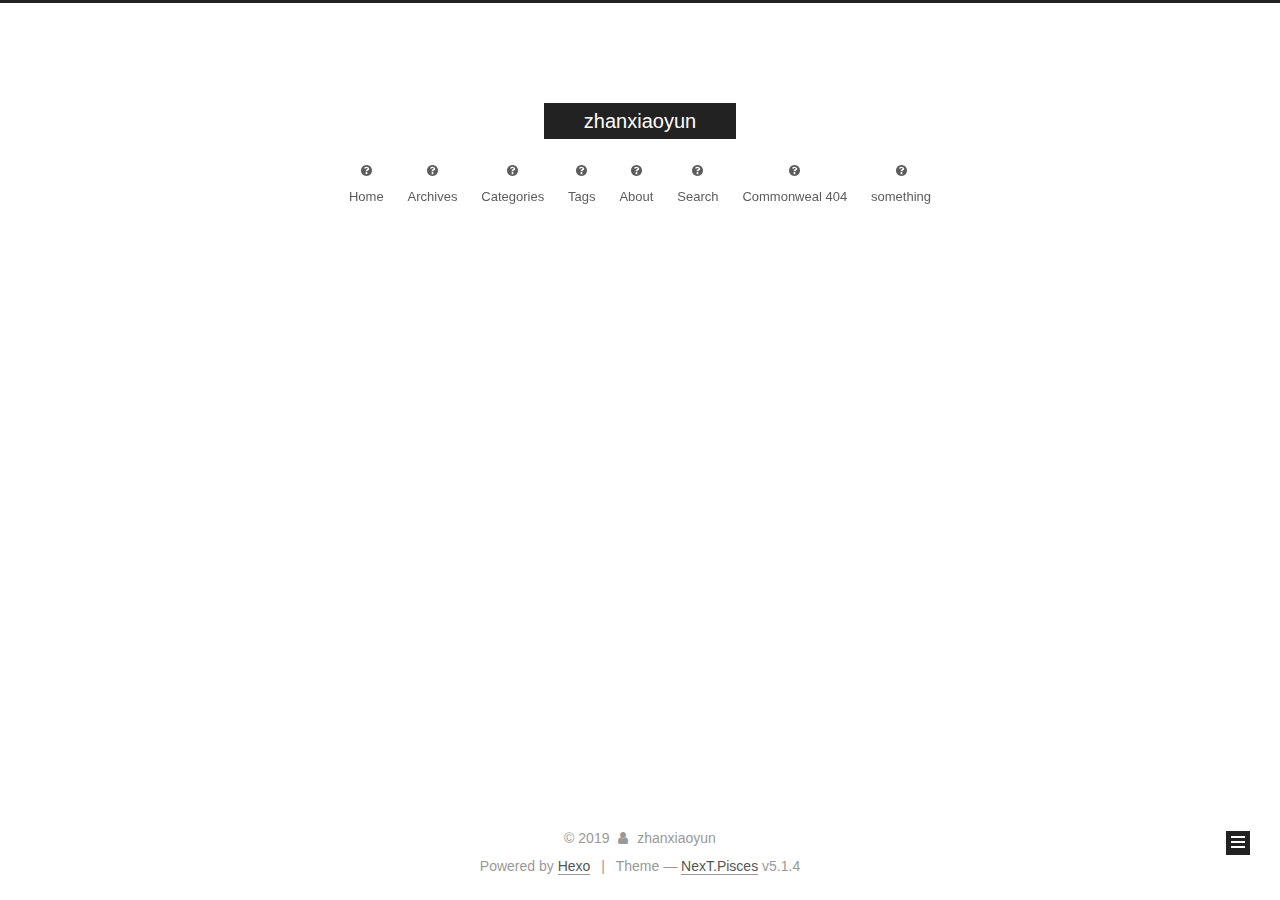
<file: archives/2019/04/index.html>
<!DOCTYPE html>



  


<html class="theme-next pisces use-motion" lang>
<head><meta name="generator" content="Hexo 3.8.0">
  <meta charset="UTF-8">
<meta http-equiv="X-UA-Compatible" content="IE=edge">
<meta name="viewport" content="width=device-width, initial-scale=1, maximum-scale=1">
<meta name="theme-color" content="#222">









<meta http-equiv="Cache-Control" content="no-transform">
<meta http-equiv="Cache-Control" content="no-siteapp">
















  
  
  <link href="/lib/fancybox/source/jquery.fancybox.css?v=2.1.5" rel="stylesheet" type="text/css">







<link href="/lib/font-awesome/css/font-awesome.min.css?v=4.6.2" rel="stylesheet" type="text/css">

<link href="/css/main.css?v=5.1.4" rel="stylesheet" type="text/css">


  <link rel="apple-touch-icon" sizes="180x180" href="/images/apple-touch-icon-next.png?v=5.1.4">


  <link rel="icon" type="image/png" sizes="32x32" href="/images/favicon-32x32-next.png?v=5.1.4">


  <link rel="icon" type="image/png" sizes="16x16" href="/images/favicon-16x16-next.png?v=5.1.4">


  <link rel="mask-icon" href="/images/logo.svg?v=5.1.4" color="#222">





  <meta name="keywords" content="Hexo, NexT">










<meta property="og:type" content="website">
<meta property="og:title" content="zhanxiaoyun">
<meta property="og:url" content="https://zhanxiaoyun.github.io/archives/2019/04/index.html">
<meta property="og:site_name" content="zhanxiaoyun">
<meta property="og:locale" content="default">
<meta name="twitter:card" content="summary">
<meta name="twitter:title" content="zhanxiaoyun">



<script type="text/javascript" id="hexo.configurations">
  var NexT = window.NexT || {};
  var CONFIG = {
    root: '/',
    scheme: 'Pisces',
    version: '5.1.4',
    sidebar: {"position":"right","display":"post","offset":12,"b2t":false,"scrollpercent":false,"onmobile":false},
    fancybox: true,
    tabs: true,
    motion: {"enable":true,"async":false,"transition":{"post_block":"fadeIn","post_header":"slideDownIn","post_body":"slideDownIn","coll_header":"slideLeftIn","sidebar":"slideUpIn"}},
    duoshuo: {
      userId: '0',
      author: 'Author'
    },
    algolia: {
      applicationID: '',
      apiKey: '',
      indexName: '',
      hits: {"per_page":10},
      labels: {"input_placeholder":"Search for Posts","hits_empty":"We didn't find any results for the search: ${query}","hits_stats":"${hits} results found in ${time} ms"}
    }
  };
</script>



  <link rel="canonical" href="https://zhanxiaoyun.github.io/archives/2019/04/">





  <title>Archive | zhanxiaoyun</title>
  








</head>

<body itemscope itemtype="http://schema.org/WebPage" lang="default">

  
  
    
  

  <div class="container sidebar-position-right page-archive">
    <div class="headband"></div>

    <header id="header" class="header" itemscope itemtype="http://schema.org/WPHeader">
      <div class="header-inner"><div class="site-brand-wrapper">
  <div class="site-meta ">
    

    <div class="custom-logo-site-title">
      <a href="/" class="brand" rel="start">
        <span class="logo-line-before"><i></i></span>
        <span class="site-title">zhanxiaoyun</span>
        <span class="logo-line-after"><i></i></span>
      </a>
    </div>
      
        <p class="site-subtitle"></p>
      
  </div>

  <div class="site-nav-toggle">
    <button>
      <span class="btn-bar"></span>
      <span class="btn-bar"></span>
      <span class="btn-bar"></span>
    </button>
  </div>
</div>

<nav class="site-nav">
  

  
    <ul id="menu" class="menu">
      
        
        <li class="menu-item menu-item-home">
          <a href="/" rel="section">
            
              <i class="menu-item-icon fa fa-fw fa-question-circle"></i> <br>
            
            Home
          </a>
        </li>
      
        
        <li class="menu-item menu-item-archives">
          <a href="/archives" rel="section">
            
              <i class="menu-item-icon fa fa-fw fa-question-circle"></i> <br>
            
            Archives
          </a>
        </li>
      
        
        <li class="menu-item menu-item-categories">
          <a href="/categories" rel="section">
            
              <i class="menu-item-icon fa fa-fw fa-question-circle"></i> <br>
            
            Categories
          </a>
        </li>
      
        
        <li class="menu-item menu-item-tags">
          <a href="/tags" rel="section">
            
              <i class="menu-item-icon fa fa-fw fa-question-circle"></i> <br>
            
            Tags
          </a>
        </li>
      
        
        <li class="menu-item menu-item-about">
          <a href="/about" rel="section">
            
              <i class="menu-item-icon fa fa-fw fa-question-circle"></i> <br>
            
            About
          </a>
        </li>
      
        
        <li class="menu-item menu-item-search">
          <a href="/search" rel="section">
            
              <i class="menu-item-icon fa fa-fw fa-question-circle"></i> <br>
            
            Search
          </a>
        </li>
      
        
        <li class="menu-item menu-item-commonweal">
          <a href="/404.html" rel="section">
            
              <i class="menu-item-icon fa fa-fw fa-question-circle"></i> <br>
            
            Commonweal 404
          </a>
        </li>
      
        
        <li class="menu-item menu-item-something">
          <a href="/something" rel="section">
            
              <i class="menu-item-icon fa fa-fw fa-question-circle"></i> <br>
            
            something
          </a>
        </li>
      

      
    </ul>
  

  
</nav>



 </div>
    </header>

    <main id="main" class="main">
      <div class="main-inner">
        <div class="content-wrap">
          <div id="content" class="content">
            

  
  
  
  <div class="post-block archive">
    <div id="posts" class="posts-collapse">
      <span class="archive-move-on"></span>

      <span class="archive-page-counter">
        
        
        
          
        
        Um..! 2 posts in total. Keep on posting.
      </span>

      

        
        
        

        
          
          <div class="collection-title">
            <h1 class="archive-year" id="archive-year-2019">2019</h1>
          </div>
        
        

        

  <article class="post post-type-normal" itemscope itemtype="http://schema.org/Article">
    <header class="post-header">

      <h2 class="post-title">
        
            <a class="post-title-link" href="/2019/04/30/你好，hexo/" itemprop="url">
              
                <span itemprop="name">你好，hexo</span>
              
            </a>
        
      </h2>

      <div class="post-meta">
        <time class="post-time" itemprop="dateCreated" datetime="2019-04-30T11:44:17+08:00" content="2019-04-30">
          04-30
        </time>
      </div>

    </header>
  </article>



      

        
        
        

        
        

        

  <article class="post post-type-normal" itemscope itemtype="http://schema.org/Article">
    <header class="post-header">

      <h2 class="post-title">
        
            <a class="post-title-link" href="/2019/04/30/hello-world/" itemprop="url">
              
                <span itemprop="name">Hello World</span>
              
            </a>
        
      </h2>

      <div class="post-meta">
        <time class="post-time" itemprop="dateCreated" datetime="2019-04-30T11:10:20+08:00" content="2019-04-30">
          04-30
        </time>
      </div>

    </header>
  </article>



      

    </div>
  </div>
  
  
  

  



          </div>
          


          

        </div>
        
          
  
  <div class="sidebar-toggle">
    <div class="sidebar-toggle-line-wrap">
      <span class="sidebar-toggle-line sidebar-toggle-line-first"></span>
      <span class="sidebar-toggle-line sidebar-toggle-line-middle"></span>
      <span class="sidebar-toggle-line sidebar-toggle-line-last"></span>
    </div>
  </div>

  <aside id="sidebar" class="sidebar">
    
    <div class="sidebar-inner">

      

      

      <section class="site-overview-wrap sidebar-panel sidebar-panel-active">
        <div class="site-overview">
          <div class="site-author motion-element" itemprop="author" itemscope itemtype="http://schema.org/Person">
            
              <p class="site-author-name" itemprop="name">zhanxiaoyun</p>
              <p class="site-description motion-element" itemprop="description"></p>
          </div>

          <nav class="site-state motion-element">

            
              <div class="site-state-item site-state-posts">
              
                <a href="/archives">
              
                  <span class="site-state-item-count">2</span>
                  <span class="site-state-item-name">posts</span>
                </a>
              </div>
            

            

            
              
              
              <div class="site-state-item site-state-tags">
                <a href="/tags/index.html">
                  <span class="site-state-item-count">4</span>
                  <span class="site-state-item-name">tags</span>
                </a>
              </div>
            

          </nav>

          

          

          
          

          
          

          

        </div>
      </section>

      

      

    </div>
  </aside>


        
      </div>
    </main>

    <footer id="footer" class="footer">
      <div class="footer-inner">
        <div class="copyright">&copy; <span itemprop="copyrightYear">2019</span>
  <span class="with-love">
    <i class="fa fa-user"></i>
  </span>
  <span class="author" itemprop="copyrightHolder">zhanxiaoyun</span>

  
</div>


  <div class="powered-by">Powered by <a class="theme-link" target="_blank" href="https://hexo.io">Hexo</a></div>



  <span class="post-meta-divider">|</span>



  <div class="theme-info">Theme &mdash; <a class="theme-link" target="_blank" href="https://github.com/iissnan/hexo-theme-next">NexT.Pisces</a> v5.1.4</div>




        







        
      </div>
    </footer>

    
      <div class="back-to-top">
        <i class="fa fa-arrow-up"></i>
        
      </div>
    

    

  </div>

  

<script type="text/javascript">
  if (Object.prototype.toString.call(window.Promise) !== '[object Function]') {
    window.Promise = null;
  }
</script>









  












  
  
    <script type="text/javascript" src="/lib/jquery/index.js?v=2.1.3"></script>
  

  
  
    <script type="text/javascript" src="/lib/fastclick/lib/fastclick.min.js?v=1.0.6"></script>
  

  
  
    <script type="text/javascript" src="/lib/jquery_lazyload/jquery.lazyload.js?v=1.9.7"></script>
  

  
  
    <script type="text/javascript" src="/lib/velocity/velocity.min.js?v=1.2.1"></script>
  

  
  
    <script type="text/javascript" src="/lib/velocity/velocity.ui.min.js?v=1.2.1"></script>
  

  
  
    <script type="text/javascript" src="/lib/fancybox/source/jquery.fancybox.pack.js?v=2.1.5"></script>
  


  


  <script type="text/javascript" src="/js/src/utils.js?v=5.1.4"></script>

  <script type="text/javascript" src="/js/src/motion.js?v=5.1.4"></script>



  
  


  <script type="text/javascript" src="/js/src/affix.js?v=5.1.4"></script>

  <script type="text/javascript" src="/js/src/schemes/pisces.js?v=5.1.4"></script>



  

  


  <script type="text/javascript" src="/js/src/bootstrap.js?v=5.1.4"></script>



  


  




	





  





  












  





  

  

  

  
  

  

  

  

</body>
</html>
</file>
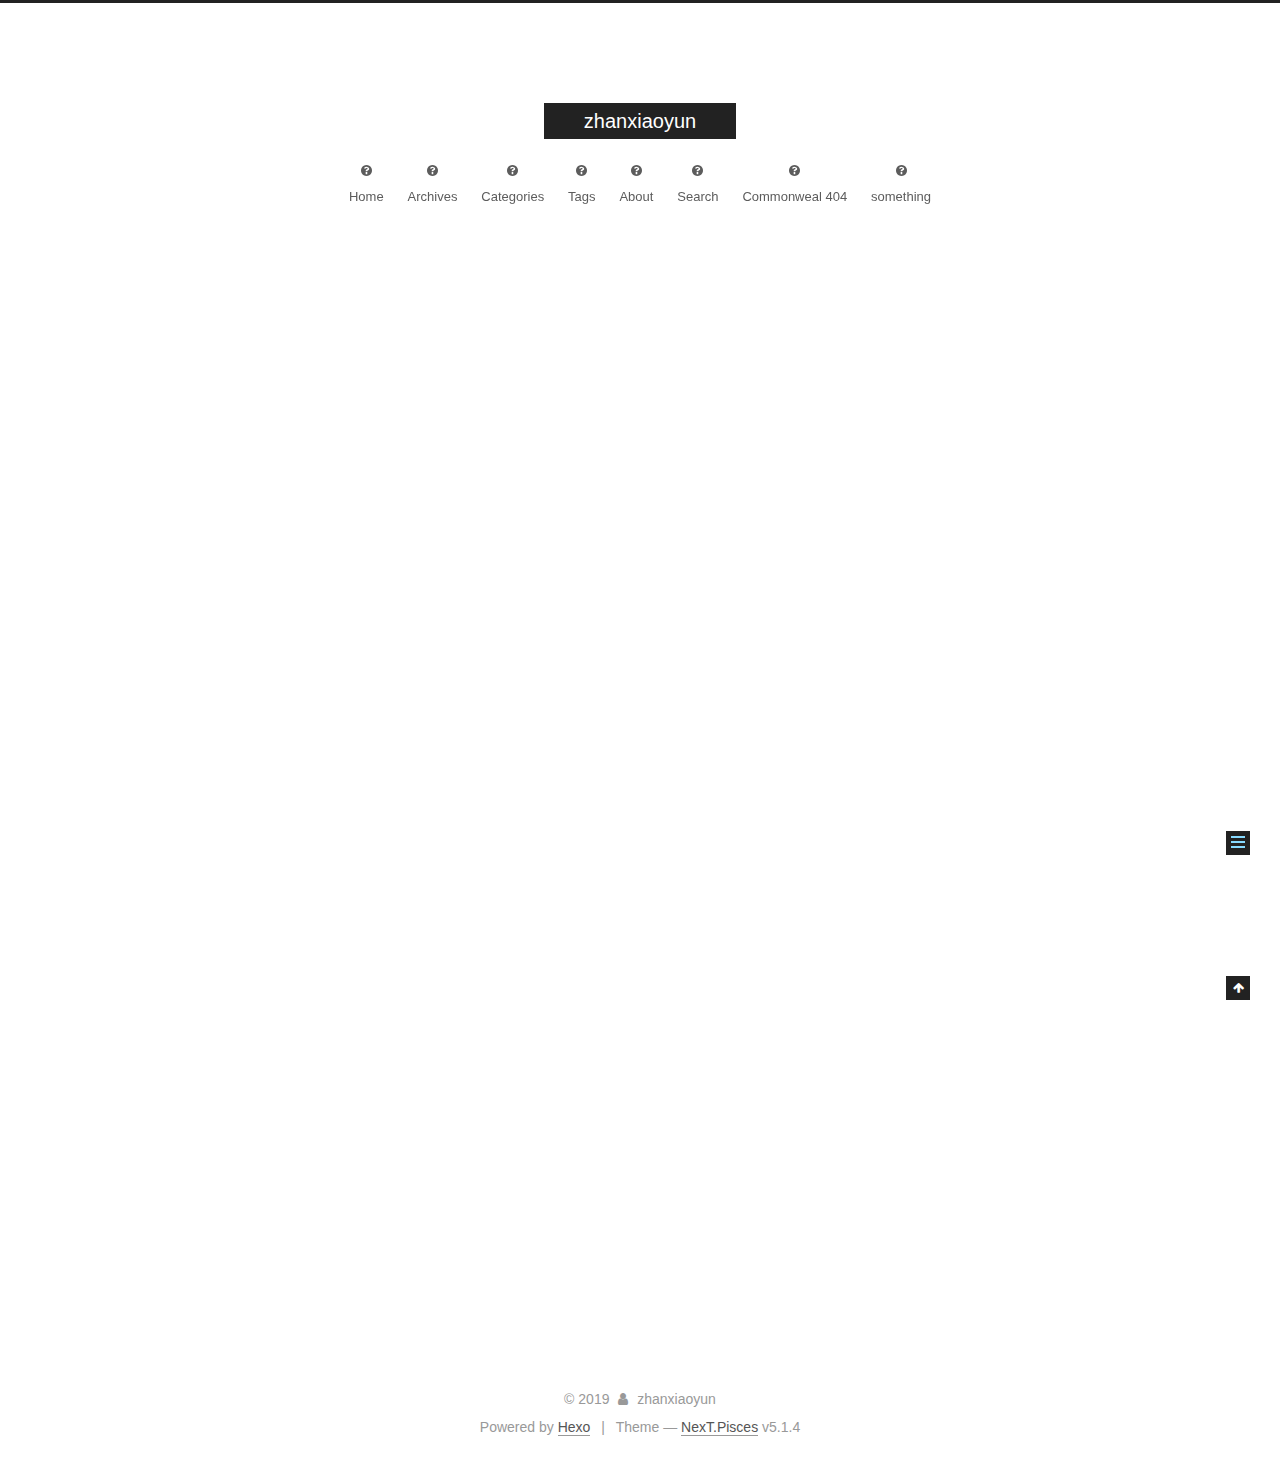
<file: 2019/04/30/hello-world/index.html>
<!DOCTYPE html>



  


<html class="theme-next pisces use-motion" lang>
<head><meta name="generator" content="Hexo 3.8.0">
  <meta charset="UTF-8">
<meta http-equiv="X-UA-Compatible" content="IE=edge">
<meta name="viewport" content="width=device-width, initial-scale=1, maximum-scale=1">
<meta name="theme-color" content="#222">









<meta http-equiv="Cache-Control" content="no-transform">
<meta http-equiv="Cache-Control" content="no-siteapp">
















  
  
  <link href="/lib/fancybox/source/jquery.fancybox.css?v=2.1.5" rel="stylesheet" type="text/css">







<link href="/lib/font-awesome/css/font-awesome.min.css?v=4.6.2" rel="stylesheet" type="text/css">

<link href="/css/main.css?v=5.1.4" rel="stylesheet" type="text/css">


  <link rel="apple-touch-icon" sizes="180x180" href="/images/apple-touch-icon-next.png?v=5.1.4">


  <link rel="icon" type="image/png" sizes="32x32" href="/images/favicon-32x32-next.png?v=5.1.4">


  <link rel="icon" type="image/png" sizes="16x16" href="/images/favicon-16x16-next.png?v=5.1.4">


  <link rel="mask-icon" href="/images/logo.svg?v=5.1.4" color="#222">





  <meta name="keywords" content="Hexo, NexT">










<meta name="description" content="Welcome to Hexo! This is your very first post. Check documentation for more info. If you get any problems when using Hexo, you can find the answer in troubleshooting or you can ask me on GitHub. Quick">
<meta property="og:type" content="article">
<meta property="og:title" content="Hello World">
<meta property="og:url" content="https://zhanxiaoyun.github.io/2019/04/30/hello-world/index.html">
<meta property="og:site_name" content="zhanxiaoyun">
<meta property="og:description" content="Welcome to Hexo! This is your very first post. Check documentation for more info. If you get any problems when using Hexo, you can find the answer in troubleshooting or you can ask me on GitHub. Quick">
<meta property="og:locale" content="default">
<meta property="og:updated_time" content="2019-04-30T03:10:20.119Z">
<meta name="twitter:card" content="summary">
<meta name="twitter:title" content="Hello World">
<meta name="twitter:description" content="Welcome to Hexo! This is your very first post. Check documentation for more info. If you get any problems when using Hexo, you can find the answer in troubleshooting or you can ask me on GitHub. Quick">



<script type="text/javascript" id="hexo.configurations">
  var NexT = window.NexT || {};
  var CONFIG = {
    root: '/',
    scheme: 'Pisces',
    version: '5.1.4',
    sidebar: {"position":"right","display":"post","offset":12,"b2t":false,"scrollpercent":false,"onmobile":false},
    fancybox: true,
    tabs: true,
    motion: {"enable":true,"async":false,"transition":{"post_block":"fadeIn","post_header":"slideDownIn","post_body":"slideDownIn","coll_header":"slideLeftIn","sidebar":"slideUpIn"}},
    duoshuo: {
      userId: '0',
      author: 'Author'
    },
    algolia: {
      applicationID: '',
      apiKey: '',
      indexName: '',
      hits: {"per_page":10},
      labels: {"input_placeholder":"Search for Posts","hits_empty":"We didn't find any results for the search: ${query}","hits_stats":"${hits} results found in ${time} ms"}
    }
  };
</script>



  <link rel="canonical" href="https://zhanxiaoyun.github.io/2019/04/30/hello-world/">





  <title>Hello World | zhanxiaoyun</title>
  








</head>

<body itemscope itemtype="http://schema.org/WebPage" lang="default">

  
  
    
  

  <div class="container sidebar-position-right page-post-detail">
    <div class="headband"></div>

    <header id="header" class="header" itemscope itemtype="http://schema.org/WPHeader">
      <div class="header-inner"><div class="site-brand-wrapper">
  <div class="site-meta ">
    

    <div class="custom-logo-site-title">
      <a href="/" class="brand" rel="start">
        <span class="logo-line-before"><i></i></span>
        <span class="site-title">zhanxiaoyun</span>
        <span class="logo-line-after"><i></i></span>
      </a>
    </div>
      
        <p class="site-subtitle"></p>
      
  </div>

  <div class="site-nav-toggle">
    <button>
      <span class="btn-bar"></span>
      <span class="btn-bar"></span>
      <span class="btn-bar"></span>
    </button>
  </div>
</div>

<nav class="site-nav">
  

  
    <ul id="menu" class="menu">
      
        
        <li class="menu-item menu-item-home">
          <a href="/" rel="section">
            
              <i class="menu-item-icon fa fa-fw fa-question-circle"></i> <br>
            
            Home
          </a>
        </li>
      
        
        <li class="menu-item menu-item-archives">
          <a href="/archives" rel="section">
            
              <i class="menu-item-icon fa fa-fw fa-question-circle"></i> <br>
            
            Archives
          </a>
        </li>
      
        
        <li class="menu-item menu-item-categories">
          <a href="/categories" rel="section">
            
              <i class="menu-item-icon fa fa-fw fa-question-circle"></i> <br>
            
            Categories
          </a>
        </li>
      
        
        <li class="menu-item menu-item-tags">
          <a href="/tags" rel="section">
            
              <i class="menu-item-icon fa fa-fw fa-question-circle"></i> <br>
            
            Tags
          </a>
        </li>
      
        
        <li class="menu-item menu-item-about">
          <a href="/about" rel="section">
            
              <i class="menu-item-icon fa fa-fw fa-question-circle"></i> <br>
            
            About
          </a>
        </li>
      
        
        <li class="menu-item menu-item-search">
          <a href="/search" rel="section">
            
              <i class="menu-item-icon fa fa-fw fa-question-circle"></i> <br>
            
            Search
          </a>
        </li>
      
        
        <li class="menu-item menu-item-commonweal">
          <a href="/404.html" rel="section">
            
              <i class="menu-item-icon fa fa-fw fa-question-circle"></i> <br>
            
            Commonweal 404
          </a>
        </li>
      
        
        <li class="menu-item menu-item-something">
          <a href="/something" rel="section">
            
              <i class="menu-item-icon fa fa-fw fa-question-circle"></i> <br>
            
            something
          </a>
        </li>
      

      
    </ul>
  

  
</nav>



 </div>
    </header>

    <main id="main" class="main">
      <div class="main-inner">
        <div class="content-wrap">
          <div id="content" class="content">
            

  <div id="posts" class="posts-expand">
    

  

  
  
  

  <article class="post post-type-normal" itemscope itemtype="http://schema.org/Article">
  
  
  
  <div class="post-block">
    <link itemprop="mainEntityOfPage" href="https://zhanxiaoyun.github.io/2019/04/30/hello-world/">

    <span hidden itemprop="author" itemscope itemtype="http://schema.org/Person">
      <meta itemprop="name" content="zhanxiaoyun">
      <meta itemprop="description" content>
      <meta itemprop="image" content="/images/avatar.gif">
    </span>

    <span hidden itemprop="publisher" itemscope itemtype="http://schema.org/Organization">
      <meta itemprop="name" content="zhanxiaoyun">
    </span>

    
      <header class="post-header">

        
        
          <h1 class="post-title" itemprop="name headline">Hello World</h1>
        

        <div class="post-meta">
          <span class="post-time">
            
              <span class="post-meta-item-icon">
                <i class="fa fa-calendar-o"></i>
              </span>
              
                <span class="post-meta-item-text">Posted on</span>
              
              <time title="Post created" itemprop="dateCreated datePublished" datetime="2019-04-30T11:10:20+08:00">
                2019-04-30
              </time>
            

            

            
          </span>

          

          
            
          

          
          

          

          

          

        </div>
      </header>
    

    
    
    
    <div class="post-body" itemprop="articleBody">

      
      

      
        <p>Welcome to <a href="https://hexo.io/" target="_blank" rel="noopener">Hexo</a>! This is your very first post. Check <a href="https://hexo.io/docs/" target="_blank" rel="noopener">documentation</a> for more info. If you get any problems when using Hexo, you can find the answer in <a href="https://hexo.io/docs/troubleshooting.html" target="_blank" rel="noopener">troubleshooting</a> or you can ask me on <a href="https://github.com/hexojs/hexo/issues" target="_blank" rel="noopener">GitHub</a>.</p>
<h2 id="Quick-Start"><a href="#Quick-Start" class="headerlink" title="Quick Start"></a>Quick Start</h2><h3 id="Create-a-new-post"><a href="#Create-a-new-post" class="headerlink" title="Create a new post"></a>Create a new post</h3><figure class="highlight bash"><table><tr><td class="gutter"><pre><span class="line">1</span><br></pre></td><td class="code"><pre><span class="line">$ hexo new <span class="string">"My New Post"</span></span><br></pre></td></tr></table></figure>
<p>More info: <a href="https://hexo.io/docs/writing.html" target="_blank" rel="noopener">Writing</a></p>
<h3 id="Run-server"><a href="#Run-server" class="headerlink" title="Run server"></a>Run server</h3><figure class="highlight bash"><table><tr><td class="gutter"><pre><span class="line">1</span><br></pre></td><td class="code"><pre><span class="line">$ hexo server</span><br></pre></td></tr></table></figure>
<p>More info: <a href="https://hexo.io/docs/server.html" target="_blank" rel="noopener">Server</a></p>
<h3 id="Generate-static-files"><a href="#Generate-static-files" class="headerlink" title="Generate static files"></a>Generate static files</h3><figure class="highlight bash"><table><tr><td class="gutter"><pre><span class="line">1</span><br></pre></td><td class="code"><pre><span class="line">$ hexo generate</span><br></pre></td></tr></table></figure>
<p>More info: <a href="https://hexo.io/docs/generating.html" target="_blank" rel="noopener">Generating</a></p>
<h3 id="Deploy-to-remote-sites"><a href="#Deploy-to-remote-sites" class="headerlink" title="Deploy to remote sites"></a>Deploy to remote sites</h3><figure class="highlight bash"><table><tr><td class="gutter"><pre><span class="line">1</span><br></pre></td><td class="code"><pre><span class="line">$ hexo deploy</span><br></pre></td></tr></table></figure>
<p>More info: <a href="https://hexo.io/docs/deployment.html" target="_blank" rel="noopener">Deployment</a></p>

      
    </div>
    
    
    

    

    

    

    <footer class="post-footer">
      

      
      
      

      
        <div class="post-nav">
          <div class="post-nav-next post-nav-item">
            
          </div>

          <span class="post-nav-divider"></span>

          <div class="post-nav-prev post-nav-item">
            
              <a href="/2019/04/30/你好，hexo/" rel="prev" title="你好，hexo">
                你好，hexo <i class="fa fa-chevron-right"></i>
              </a>
            
          </div>
        </div>
      

      
      
    </footer>
  </div>
  
  
  
  </article>



    <div class="post-spread">
      
    </div>
  </div>


          </div>
          


          

  



        </div>
        
          
  
  <div class="sidebar-toggle">
    <div class="sidebar-toggle-line-wrap">
      <span class="sidebar-toggle-line sidebar-toggle-line-first"></span>
      <span class="sidebar-toggle-line sidebar-toggle-line-middle"></span>
      <span class="sidebar-toggle-line sidebar-toggle-line-last"></span>
    </div>
  </div>

  <aside id="sidebar" class="sidebar">
    
    <div class="sidebar-inner">

      

      
        <ul class="sidebar-nav motion-element">
          <li class="sidebar-nav-toc sidebar-nav-active" data-target="post-toc-wrap">
            Table of Contents
          </li>
          <li class="sidebar-nav-overview" data-target="site-overview-wrap">
            Overview
          </li>
        </ul>
      

      <section class="site-overview-wrap sidebar-panel">
        <div class="site-overview">
          <div class="site-author motion-element" itemprop="author" itemscope itemtype="http://schema.org/Person">
            
              <p class="site-author-name" itemprop="name">zhanxiaoyun</p>
              <p class="site-description motion-element" itemprop="description"></p>
          </div>

          <nav class="site-state motion-element">

            
              <div class="site-state-item site-state-posts">
              
                <a href="/archives">
              
                  <span class="site-state-item-count">2</span>
                  <span class="site-state-item-name">posts</span>
                </a>
              </div>
            

            

            
              
              
              <div class="site-state-item site-state-tags">
                <a href="/tags/index.html">
                  <span class="site-state-item-count">4</span>
                  <span class="site-state-item-name">tags</span>
                </a>
              </div>
            

          </nav>

          

          

          
          

          
          

          

        </div>
      </section>

      
      <!--noindex-->
        <section class="post-toc-wrap motion-element sidebar-panel sidebar-panel-active">
          <div class="post-toc">

            
              
            

            
              <div class="post-toc-content"><ol class="nav"><li class="nav-item nav-level-2"><a class="nav-link" href="#Quick-Start"><span class="nav-number">1.</span> <span class="nav-text">Quick Start</span></a><ol class="nav-child"><li class="nav-item nav-level-3"><a class="nav-link" href="#Create-a-new-post"><span class="nav-number">1.1.</span> <span class="nav-text">Create a new post</span></a></li><li class="nav-item nav-level-3"><a class="nav-link" href="#Run-server"><span class="nav-number">1.2.</span> <span class="nav-text">Run server</span></a></li><li class="nav-item nav-level-3"><a class="nav-link" href="#Generate-static-files"><span class="nav-number">1.3.</span> <span class="nav-text">Generate static files</span></a></li><li class="nav-item nav-level-3"><a class="nav-link" href="#Deploy-to-remote-sites"><span class="nav-number">1.4.</span> <span class="nav-text">Deploy to remote sites</span></a></li></ol></li></ol></div>
            

          </div>
        </section>
      <!--/noindex-->
      

      

    </div>
  </aside>


        
      </div>
    </main>

    <footer id="footer" class="footer">
      <div class="footer-inner">
        <div class="copyright">&copy; <span itemprop="copyrightYear">2019</span>
  <span class="with-love">
    <i class="fa fa-user"></i>
  </span>
  <span class="author" itemprop="copyrightHolder">zhanxiaoyun</span>

  
</div>


  <div class="powered-by">Powered by <a class="theme-link" target="_blank" href="https://hexo.io">Hexo</a></div>



  <span class="post-meta-divider">|</span>



  <div class="theme-info">Theme &mdash; <a class="theme-link" target="_blank" href="https://github.com/iissnan/hexo-theme-next">NexT.Pisces</a> v5.1.4</div>




        







        
      </div>
    </footer>

    
      <div class="back-to-top">
        <i class="fa fa-arrow-up"></i>
        
      </div>
    

    

  </div>

  

<script type="text/javascript">
  if (Object.prototype.toString.call(window.Promise) !== '[object Function]') {
    window.Promise = null;
  }
</script>









  












  
  
    <script type="text/javascript" src="/lib/jquery/index.js?v=2.1.3"></script>
  

  
  
    <script type="text/javascript" src="/lib/fastclick/lib/fastclick.min.js?v=1.0.6"></script>
  

  
  
    <script type="text/javascript" src="/lib/jquery_lazyload/jquery.lazyload.js?v=1.9.7"></script>
  

  
  
    <script type="text/javascript" src="/lib/velocity/velocity.min.js?v=1.2.1"></script>
  

  
  
    <script type="text/javascript" src="/lib/velocity/velocity.ui.min.js?v=1.2.1"></script>
  

  
  
    <script type="text/javascript" src="/lib/fancybox/source/jquery.fancybox.pack.js?v=2.1.5"></script>
  


  


  <script type="text/javascript" src="/js/src/utils.js?v=5.1.4"></script>

  <script type="text/javascript" src="/js/src/motion.js?v=5.1.4"></script>



  
  


  <script type="text/javascript" src="/js/src/affix.js?v=5.1.4"></script>

  <script type="text/javascript" src="/js/src/schemes/pisces.js?v=5.1.4"></script>



  
  <script type="text/javascript" src="/js/src/scrollspy.js?v=5.1.4"></script>
<script type="text/javascript" src="/js/src/post-details.js?v=5.1.4"></script>



  


  <script type="text/javascript" src="/js/src/bootstrap.js?v=5.1.4"></script>



  


  




	





  





  












  





  

  

  

  
  

  

  

  

</body>
</html>
</file>
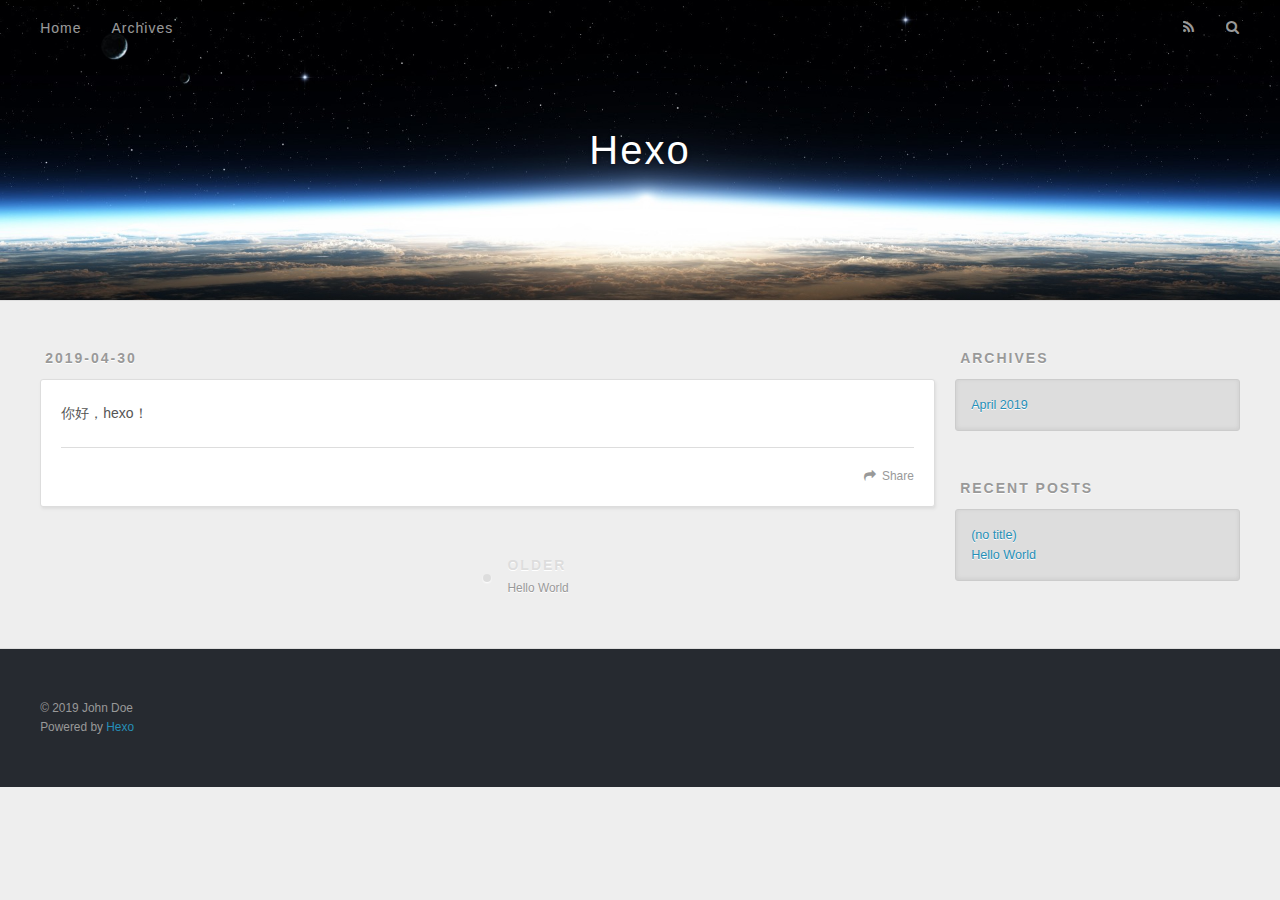
<file: 2019/04/30/test/index.html>
<!DOCTYPE html>
<html>
<head><meta name="generator" content="Hexo 3.8.0">
  <meta charset="utf-8">
  

  
  <title>Hexo</title>
  <meta name="viewport" content="width=device-width, initial-scale=1, maximum-scale=1">
  <meta name="description" content="你好，hexo！">
<meta property="og:type" content="article">
<meta property="og:title" content="Hexo">
<meta property="og:url" content="http://yoursite.com/2019/04/30/test/index.html">
<meta property="og:site_name" content="Hexo">
<meta property="og:description" content="你好，hexo！">
<meta property="og:locale" content="default">
<meta property="og:updated_time" content="2019-04-30T03:38:18.601Z">
<meta name="twitter:card" content="summary">
<meta name="twitter:title" content="Hexo">
<meta name="twitter:description" content="你好，hexo！">
  
    <link rel="alternate" href="/atom.xml" title="Hexo" type="application/atom+xml">
  
  
    <link rel="icon" href="/favicon.png">
  
  
    <link href="//fonts.googleapis.com/css?family=Source+Code+Pro" rel="stylesheet" type="text/css">
  
  <link rel="stylesheet" href="/css/style.css">
</head>
</html>
<body>
  <div id="container">
    <div id="wrap">
      <header id="header">
  <div id="banner"></div>
  <div id="header-outer" class="outer">
    <div id="header-title" class="inner">
      <h1 id="logo-wrap">
        <a href="/" id="logo">Hexo</a>
      </h1>
      
    </div>
    <div id="header-inner" class="inner">
      <nav id="main-nav">
        <a id="main-nav-toggle" class="nav-icon"></a>
        
          <a class="main-nav-link" href="/">Home</a>
        
          <a class="main-nav-link" href="/archives">Archives</a>
        
      </nav>
      <nav id="sub-nav">
        
          <a id="nav-rss-link" class="nav-icon" href="/atom.xml" title="RSS Feed"></a>
        
        <a id="nav-search-btn" class="nav-icon" title="Search"></a>
      </nav>
      <div id="search-form-wrap">
        <form action="//google.com/search" method="get" accept-charset="UTF-8" class="search-form"><input type="search" name="q" class="search-form-input" placeholder="Search"><button type="submit" class="search-form-submit">&#xF002;</button><input type="hidden" name="sitesearch" value="http://yoursite.com"></form>
      </div>
    </div>
  </div>
</header>
      <div class="outer">
        <section id="main"><article id="post-test" class="article article-type-post" itemscope itemprop="blogPost">
  <div class="article-meta">
    <a href="/2019/04/30/test/" class="article-date">
  <time datetime="2019-04-30T03:37:57.425Z" itemprop="datePublished">2019-04-30</time>
</a>
    
  </div>
  <div class="article-inner">
    
    
    <div class="article-entry" itemprop="articleBody">
      
        <p>你好，hexo！</p>

      
    </div>
    <footer class="article-footer">
      <a data-url="http://yoursite.com/2019/04/30/test/" data-id="cjv38rdzx0000xcufuetfj4ac" class="article-share-link">Share</a>
      
      
    </footer>
  </div>
  
    
<nav id="article-nav">
  
  
    <a href="/2019/04/30/hello-world/" id="article-nav-older" class="article-nav-link-wrap">
      <strong class="article-nav-caption">Older</strong>
      <div class="article-nav-title">Hello World</div>
    </a>
  
</nav>

  
</article>

</section>
        
          <aside id="sidebar">
  
    

  
    

  
    
  
    
  <div class="widget-wrap">
    <h3 class="widget-title">Archives</h3>
    <div class="widget">
      <ul class="archive-list"><li class="archive-list-item"><a class="archive-list-link" href="/archives/2019/04/">April 2019</a></li></ul>
    </div>
  </div>


  
    
  <div class="widget-wrap">
    <h3 class="widget-title">Recent Posts</h3>
    <div class="widget">
      <ul>
        
          <li>
            <a href="/2019/04/30/test/">(no title)</a>
          </li>
        
          <li>
            <a href="/2019/04/30/hello-world/">Hello World</a>
          </li>
        
      </ul>
    </div>
  </div>

  
</aside>
        
      </div>
      <footer id="footer">
  
  <div class="outer">
    <div id="footer-info" class="inner">
      &copy; 2019 John Doe<br>
      Powered by <a href="http://hexo.io/" target="_blank">Hexo</a>
    </div>
  </div>
</footer>
    </div>
    <nav id="mobile-nav">
  
    <a href="/" class="mobile-nav-link">Home</a>
  
    <a href="/archives" class="mobile-nav-link">Archives</a>
  
</nav>
    

<script src="//ajax.googleapis.com/ajax/libs/jquery/2.0.3/jquery.min.js"></script>


  <link rel="stylesheet" href="/fancybox/jquery.fancybox.css">
  <script src="/fancybox/jquery.fancybox.pack.js"></script>


<script src="/js/script.js"></script>



  </div>
</body>
</html>
</file>
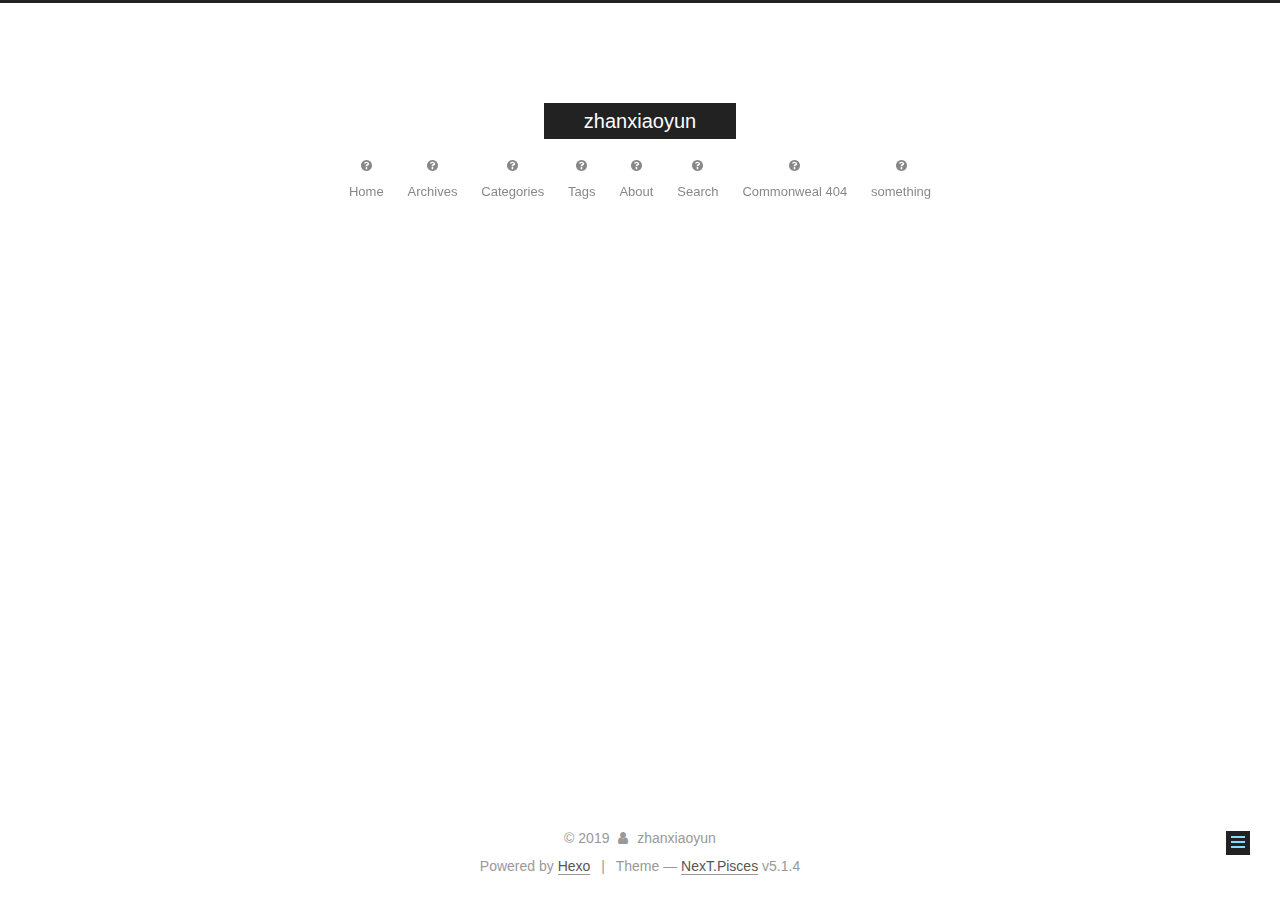
<file: 2019/04/30/你好，hexo/index.html>
<!DOCTYPE html>



  


<html class="theme-next pisces use-motion" lang>
<head><meta name="generator" content="Hexo 3.8.0">
  <meta charset="UTF-8">
<meta http-equiv="X-UA-Compatible" content="IE=edge">
<meta name="viewport" content="width=device-width, initial-scale=1, maximum-scale=1">
<meta name="theme-color" content="#222">









<meta http-equiv="Cache-Control" content="no-transform">
<meta http-equiv="Cache-Control" content="no-siteapp">
















  
  
  <link href="/lib/fancybox/source/jquery.fancybox.css?v=2.1.5" rel="stylesheet" type="text/css">







<link href="/lib/font-awesome/css/font-awesome.min.css?v=4.6.2" rel="stylesheet" type="text/css">

<link href="/css/main.css?v=5.1.4" rel="stylesheet" type="text/css">


  <link rel="apple-touch-icon" sizes="180x180" href="/images/apple-touch-icon-next.png?v=5.1.4">


  <link rel="icon" type="image/png" sizes="32x32" href="/images/favicon-32x32-next.png?v=5.1.4">


  <link rel="icon" type="image/png" sizes="16x16" href="/images/favicon-16x16-next.png?v=5.1.4">


  <link rel="mask-icon" href="/images/logo.svg?v=5.1.4" color="#222">





  <meta name="keywords" content="hexo,github,npm,基础,">










<meta name="description" content="使用Hexo，是非常简单的一件事。测试文本">
<meta name="keywords" content="hexo,github,npm,基础">
<meta property="og:type" content="article">
<meta property="og:title" content="你好，hexo">
<meta property="og:url" content="https://zhanxiaoyun.github.io/2019/04/30/你好，hexo/index.html">
<meta property="og:site_name" content="zhanxiaoyun">
<meta property="og:description" content="使用Hexo，是非常简单的一件事。测试文本">
<meta property="og:locale" content="default">
<meta property="og:updated_time" content="2019-04-30T05:36:50.426Z">
<meta name="twitter:card" content="summary">
<meta name="twitter:title" content="你好，hexo">
<meta name="twitter:description" content="使用Hexo，是非常简单的一件事。测试文本">



<script type="text/javascript" id="hexo.configurations">
  var NexT = window.NexT || {};
  var CONFIG = {
    root: '/',
    scheme: 'Pisces',
    version: '5.1.4',
    sidebar: {"position":"right","display":"post","offset":12,"b2t":false,"scrollpercent":false,"onmobile":false},
    fancybox: true,
    tabs: true,
    motion: {"enable":true,"async":false,"transition":{"post_block":"fadeIn","post_header":"slideDownIn","post_body":"slideDownIn","coll_header":"slideLeftIn","sidebar":"slideUpIn"}},
    duoshuo: {
      userId: '0',
      author: 'Author'
    },
    algolia: {
      applicationID: '',
      apiKey: '',
      indexName: '',
      hits: {"per_page":10},
      labels: {"input_placeholder":"Search for Posts","hits_empty":"We didn't find any results for the search: ${query}","hits_stats":"${hits} results found in ${time} ms"}
    }
  };
</script>



  <link rel="canonical" href="https://zhanxiaoyun.github.io/2019/04/30/你好，hexo/">





  <title>你好，hexo | zhanxiaoyun</title>
  








</head>

<body itemscope itemtype="http://schema.org/WebPage" lang="default">

  
  
    
  

  <div class="container sidebar-position-right page-post-detail">
    <div class="headband"></div>

    <header id="header" class="header" itemscope itemtype="http://schema.org/WPHeader">
      <div class="header-inner"><div class="site-brand-wrapper">
  <div class="site-meta ">
    

    <div class="custom-logo-site-title">
      <a href="/" class="brand" rel="start">
        <span class="logo-line-before"><i></i></span>
        <span class="site-title">zhanxiaoyun</span>
        <span class="logo-line-after"><i></i></span>
      </a>
    </div>
      
        <p class="site-subtitle"></p>
      
  </div>

  <div class="site-nav-toggle">
    <button>
      <span class="btn-bar"></span>
      <span class="btn-bar"></span>
      <span class="btn-bar"></span>
    </button>
  </div>
</div>

<nav class="site-nav">
  

  
    <ul id="menu" class="menu">
      
        
        <li class="menu-item menu-item-home">
          <a href="/" rel="section">
            
              <i class="menu-item-icon fa fa-fw fa-question-circle"></i> <br>
            
            Home
          </a>
        </li>
      
        
        <li class="menu-item menu-item-archives">
          <a href="/archives" rel="section">
            
              <i class="menu-item-icon fa fa-fw fa-question-circle"></i> <br>
            
            Archives
          </a>
        </li>
      
        
        <li class="menu-item menu-item-categories">
          <a href="/categories" rel="section">
            
              <i class="menu-item-icon fa fa-fw fa-question-circle"></i> <br>
            
            Categories
          </a>
        </li>
      
        
        <li class="menu-item menu-item-tags">
          <a href="/tags" rel="section">
            
              <i class="menu-item-icon fa fa-fw fa-question-circle"></i> <br>
            
            Tags
          </a>
        </li>
      
        
        <li class="menu-item menu-item-about">
          <a href="/about" rel="section">
            
              <i class="menu-item-icon fa fa-fw fa-question-circle"></i> <br>
            
            About
          </a>
        </li>
      
        
        <li class="menu-item menu-item-search">
          <a href="/search" rel="section">
            
              <i class="menu-item-icon fa fa-fw fa-question-circle"></i> <br>
            
            Search
          </a>
        </li>
      
        
        <li class="menu-item menu-item-commonweal">
          <a href="/404.html" rel="section">
            
              <i class="menu-item-icon fa fa-fw fa-question-circle"></i> <br>
            
            Commonweal 404
          </a>
        </li>
      
        
        <li class="menu-item menu-item-something">
          <a href="/something" rel="section">
            
              <i class="menu-item-icon fa fa-fw fa-question-circle"></i> <br>
            
            something
          </a>
        </li>
      

      
    </ul>
  

  
</nav>



 </div>
    </header>

    <main id="main" class="main">
      <div class="main-inner">
        <div class="content-wrap">
          <div id="content" class="content">
            

  <div id="posts" class="posts-expand">
    

  

  
  
  

  <article class="post post-type-normal" itemscope itemtype="http://schema.org/Article">
  
  
  
  <div class="post-block">
    <link itemprop="mainEntityOfPage" href="https://zhanxiaoyun.github.io/2019/04/30/你好，hexo/">

    <span hidden itemprop="author" itemscope itemtype="http://schema.org/Person">
      <meta itemprop="name" content="zhanxiaoyun">
      <meta itemprop="description" content>
      <meta itemprop="image" content="/images/avatar.gif">
    </span>

    <span hidden itemprop="publisher" itemscope itemtype="http://schema.org/Organization">
      <meta itemprop="name" content="zhanxiaoyun">
    </span>

    
      <header class="post-header">

        
        
          <h1 class="post-title" itemprop="name headline">你好，hexo</h1>
        

        <div class="post-meta">
          <span class="post-time">
            
              <span class="post-meta-item-icon">
                <i class="fa fa-calendar-o"></i>
              </span>
              
                <span class="post-meta-item-text">Posted on</span>
              
              <time title="Post created" itemprop="dateCreated datePublished" datetime="2019-04-30T11:44:17+08:00">
                2019-04-30
              </time>
            

            

            
          </span>

          

          
            
          

          
          

          

          

          

        </div>
      </header>
    

    
    
    
    <div class="post-body" itemprop="articleBody">

      
      

      
        <p>使用Hexo，是非常简单的一件事。测试文本</p>

      
    </div>
    
    
    

    

    

    

    <footer class="post-footer">
      
        <div class="post-tags">
          
            <a href="/tags/hexo/" rel="tag"># hexo</a>
          
            <a href="/tags/github/" rel="tag"># github</a>
          
            <a href="/tags/npm/" rel="tag"># npm</a>
          
            <a href="/tags/基础/" rel="tag"># 基础</a>
          
        </div>
      

      
      
      

      
        <div class="post-nav">
          <div class="post-nav-next post-nav-item">
            
              <a href="/2019/04/30/hello-world/" rel="next" title="Hello World">
                <i class="fa fa-chevron-left"></i> Hello World
              </a>
            
          </div>

          <span class="post-nav-divider"></span>

          <div class="post-nav-prev post-nav-item">
            
          </div>
        </div>
      

      
      
    </footer>
  </div>
  
  
  
  </article>



    <div class="post-spread">
      
    </div>
  </div>


          </div>
          


          

  



        </div>
        
          
  
  <div class="sidebar-toggle">
    <div class="sidebar-toggle-line-wrap">
      <span class="sidebar-toggle-line sidebar-toggle-line-first"></span>
      <span class="sidebar-toggle-line sidebar-toggle-line-middle"></span>
      <span class="sidebar-toggle-line sidebar-toggle-line-last"></span>
    </div>
  </div>

  <aside id="sidebar" class="sidebar">
    
    <div class="sidebar-inner">

      

      

      <section class="site-overview-wrap sidebar-panel sidebar-panel-active">
        <div class="site-overview">
          <div class="site-author motion-element" itemprop="author" itemscope itemtype="http://schema.org/Person">
            
              <p class="site-author-name" itemprop="name">zhanxiaoyun</p>
              <p class="site-description motion-element" itemprop="description"></p>
          </div>

          <nav class="site-state motion-element">

            
              <div class="site-state-item site-state-posts">
              
                <a href="/archives">
              
                  <span class="site-state-item-count">2</span>
                  <span class="site-state-item-name">posts</span>
                </a>
              </div>
            

            

            
              
              
              <div class="site-state-item site-state-tags">
                <a href="/tags/index.html">
                  <span class="site-state-item-count">4</span>
                  <span class="site-state-item-name">tags</span>
                </a>
              </div>
            

          </nav>

          

          

          
          

          
          

          

        </div>
      </section>

      

      

    </div>
  </aside>


        
      </div>
    </main>

    <footer id="footer" class="footer">
      <div class="footer-inner">
        <div class="copyright">&copy; <span itemprop="copyrightYear">2019</span>
  <span class="with-love">
    <i class="fa fa-user"></i>
  </span>
  <span class="author" itemprop="copyrightHolder">zhanxiaoyun</span>

  
</div>


  <div class="powered-by">Powered by <a class="theme-link" target="_blank" href="https://hexo.io">Hexo</a></div>



  <span class="post-meta-divider">|</span>



  <div class="theme-info">Theme &mdash; <a class="theme-link" target="_blank" href="https://github.com/iissnan/hexo-theme-next">NexT.Pisces</a> v5.1.4</div>




        







        
      </div>
    </footer>

    
      <div class="back-to-top">
        <i class="fa fa-arrow-up"></i>
        
      </div>
    

    

  </div>

  

<script type="text/javascript">
  if (Object.prototype.toString.call(window.Promise) !== '[object Function]') {
    window.Promise = null;
  }
</script>









  












  
  
    <script type="text/javascript" src="/lib/jquery/index.js?v=2.1.3"></script>
  

  
  
    <script type="text/javascript" src="/lib/fastclick/lib/fastclick.min.js?v=1.0.6"></script>
  

  
  
    <script type="text/javascript" src="/lib/jquery_lazyload/jquery.lazyload.js?v=1.9.7"></script>
  

  
  
    <script type="text/javascript" src="/lib/velocity/velocity.min.js?v=1.2.1"></script>
  

  
  
    <script type="text/javascript" src="/lib/velocity/velocity.ui.min.js?v=1.2.1"></script>
  

  
  
    <script type="text/javascript" src="/lib/fancybox/source/jquery.fancybox.pack.js?v=2.1.5"></script>
  


  


  <script type="text/javascript" src="/js/src/utils.js?v=5.1.4"></script>

  <script type="text/javascript" src="/js/src/motion.js?v=5.1.4"></script>



  
  


  <script type="text/javascript" src="/js/src/affix.js?v=5.1.4"></script>

  <script type="text/javascript" src="/js/src/schemes/pisces.js?v=5.1.4"></script>



  
  <script type="text/javascript" src="/js/src/scrollspy.js?v=5.1.4"></script>
<script type="text/javascript" src="/js/src/post-details.js?v=5.1.4"></script>



  


  <script type="text/javascript" src="/js/src/bootstrap.js?v=5.1.4"></script>



  


  




	





  





  












  





  

  

  

  
  

  

  

  

</body>
</html>
</file>
<file: css/style.css>
body {
  width: 100%;
}
body:before,
body:after {
  content: "";
  display: table;
}
body:after {
  clear: both;
}
html,
body,
div,
span,
applet,
object,
iframe,
h1,
h2,
h3,
h4,
h5,
h6,
p,
blockquote,
pre,
a,
abbr,
acronym,
address,
big,
cite,
code,
del,
dfn,
em,
img,
ins,
kbd,
q,
s,
samp,
small,
strike,
strong,
sub,
sup,
tt,
var,
dl,
dt,
dd,
ol,
ul,
li,
fieldset,
form,
label,
legend,
table,
caption,
tbody,
tfoot,
thead,
tr,
th,
td {
  margin: 0;
  padding: 0;
  border: 0;
  outline: 0;
  font-weight: inherit;
  font-style: inherit;
  font-family: inherit;
  font-size: 100%;
  vertical-align: baseline;
}
body {
  line-height: 1;
  color: #000;
  background: #fff;
}
ol,
ul {
  list-style: none;
}
table {
  border-collapse: separate;
  border-spacing: 0;
  vertical-align: middle;
}
caption,
th,
td {
  text-align: left;
  font-weight: normal;
  vertical-align: middle;
}
a img {
  border: none;
}
input,
button {
  margin: 0;
  padding: 0;
}
input::-moz-focus-inner,
button::-moz-focus-inner {
  border: 0;
  padding: 0;
}
@font-face {
  font-family: FontAwesome;
  font-style: normal;
  font-weight: normal;
  src: url("fonts/fontawesome-webfont.eot?v=#4.0.3");
  src: url("fonts/fontawesome-webfont.eot?#iefix&v=#4.0.3") format("embedded-opentype"), url("fonts/fontawesome-webfont.woff?v=#4.0.3") format("woff"), url("fonts/fontawesome-webfont.ttf?v=#4.0.3") format("truetype"), url("fonts/fontawesome-webfont.svg#fontawesomeregular?v=#4.0.3") format("svg");
}
html,
body,
#container {
  height: 100%;
}
body {
  background: #eee;
  font: 14px -apple-system, BlinkMacSystemFont, "Segoe UI", "Roboto", "Oxygen", "Ubuntu", "Cantarell", "Fira Sans", "Droid Sans", "Helvetica Neue", sans-serif;
  -webkit-text-size-adjust: 100%;
}
.outer {
  max-width: 1220px;
  margin: 0 auto;
  padding: 0 20px;
}
.outer:before,
.outer:after {
  content: "";
  display: table;
}
.outer:after {
  clear: both;
}
.inner {
  display: inline;
  float: left;
  width: 98.33333333333333%;
  margin: 0 0.833333333333333%;
}
.left,
.alignleft {
  float: left;
}
.right,
.alignright {
  float: right;
}
.clear {
  clear: both;
}
#container {
  position: relative;
}
.mobile-nav-on {
  overflow: hidden;
}
#wrap {
  height: 100%;
  width: 100%;
  position: absolute;
  top: 0;
  left: 0;
  -webkit-transition: 0.2s ease-out;
  -moz-transition: 0.2s ease-out;
  -ms-transition: 0.2s ease-out;
  transition: 0.2s ease-out;
  z-index: 1;
  background: #eee;
}
.mobile-nav-on #wrap {
  left: 280px;
}
@media screen and (min-width: 768px) {
  #main {
    display: inline;
    float: left;
    width: 73.33333333333333%;
    margin: 0 0.833333333333333%;
  }
}
.article-date,
.article-category-link,
.archive-year,
.widget-title {
  text-decoration: none;
  text-transform: uppercase;
  letter-spacing: 2px;
  color: #999;
  margin-bottom: 1em;
  margin-left: 5px;
  line-height: 1em;
  text-shadow: 0 1px #fff;
  font-weight: bold;
}
.article-inner,
.archive-article-inner {
  background: #fff;
  -webkit-box-shadow: 1px 2px 3px #ddd;
  box-shadow: 1px 2px 3px #ddd;
  border: 1px solid #ddd;
  border-radius: 3px;
}
.article-entry h1,
.widget h1 {
  font-size: 2em;
}
.article-entry h2,
.widget h2 {
  font-size: 1.5em;
}
.article-entry h3,
.widget h3 {
  font-size: 1.3em;
}
.article-entry h4,
.widget h4 {
  font-size: 1.2em;
}
.article-entry h5,
.widget h5 {
  font-size: 1em;
}
.article-entry h6,
.widget h6 {
  font-size: 1em;
  color: #999;
}
.article-entry hr,
.widget hr {
  border: 1px dashed #ddd;
}
.article-entry strong,
.widget strong {
  font-weight: bold;
}
.article-entry em,
.widget em,
.article-entry cite,
.widget cite {
  font-style: italic;
}
.article-entry sup,
.widget sup,
.article-entry sub,
.widget sub {
  font-size: 0.75em;
  line-height: 0;
  position: relative;
  vertical-align: baseline;
}
.article-entry sup,
.widget sup {
  top: -0.5em;
}
.article-entry sub,
.widget sub {
  bottom: -0.2em;
}
.article-entry small,
.widget small {
  font-size: 0.85em;
}
.article-entry acronym,
.widget acronym,
.article-entry abbr,
.widget abbr {
  border-bottom: 1px dotted;
}
.article-entry ul,
.widget ul,
.article-entry ol,
.widget ol,
.article-entry dl,
.widget dl {
  margin: 0 20px;
  line-height: 1.6em;
}
.article-entry ul ul,
.widget ul ul,
.article-entry ol ul,
.widget ol ul,
.article-entry ul ol,
.widget ul ol,
.article-entry ol ol,
.widget ol ol {
  margin-top: 0;
  margin-bottom: 0;
}
.article-entry ul,
.widget ul {
  list-style: disc;
}
.article-entry ol,
.widget ol {
  list-style: decimal;
}
.article-entry dt,
.widget dt {
  font-weight: bold;
}
#header {
  height: 300px;
  position: relative;
  border-bottom: 1px solid #ddd;
}
#header:before,
#header:after {
  content: "";
  position: absolute;
  left: 0;
  right: 0;
  height: 40px;
}
#header:before {
  top: 0;
  background: -webkit-linear-gradient(rgba(0,0,0,0.2), transparent);
  background: -moz-linear-gradient(rgba(0,0,0,0.2), transparent);
  background: -ms-linear-gradient(rgba(0,0,0,0.2), transparent);
  background: linear-gradient(rgba(0,0,0,0.2), transparent);
}
#header:after {
  bottom: 0;
  background: -webkit-linear-gradient(transparent, rgba(0,0,0,0.2));
  background: -moz-linear-gradient(transparent, rgba(0,0,0,0.2));
  background: -ms-linear-gradient(transparent, rgba(0,0,0,0.2));
  background: linear-gradient(transparent, rgba(0,0,0,0.2));
}
#header-outer {
  height: 100%;
  position: relative;
}
#header-inner {
  position: relative;
  overflow: hidden;
}
#banner {
  position: absolute;
  top: 0;
  left: 0;
  width: 100%;
  height: 100%;
  background: url("images/banner.jpg") center #000;
  -webkit-background-size: cover;
  -moz-background-size: cover;
  background-size: cover;
  z-index: -1;
}
#header-title {
  text-align: center;
  height: 40px;
  position: absolute;
  top: 50%;
  left: 0;
  margin-top: -20px;
}
#logo,
#subtitle {
  text-decoration: none;
  color: #fff;
  font-weight: 300;
  text-shadow: 0 1px 4px rgba(0,0,0,0.3);
}
#logo {
  font-size: 40px;
  line-height: 40px;
  letter-spacing: 2px;
}
#subtitle {
  font-size: 16px;
  line-height: 16px;
  letter-spacing: 1px;
}
#subtitle-wrap {
  margin-top: 16px;
}
#main-nav {
  float: left;
  margin-left: -15px;
}
.nav-icon,
.main-nav-link {
  float: left;
  color: #fff;
  opacity: 0.6;
  text-decoration: none;
  text-shadow: 0 1px rgba(0,0,0,0.2);
  -webkit-transition: opacity 0.2s;
  -moz-transition: opacity 0.2s;
  -ms-transition: opacity 0.2s;
  transition: opacity 0.2s;
  display: block;
  padding: 20px 15px;
}
.nav-icon:hover,
.main-nav-link:hover {
  opacity: 1;
}
.nav-icon {
  font-family: FontAwesome;
  text-align: center;
  font-size: 14px;
  width: 14px;
  height: 14px;
  padding: 20px 15px;
  position: relative;
  cursor: pointer;
}
.main-nav-link {
  font-weight: 300;
  letter-spacing: 1px;
}
@media screen and (max-width: 479px) {
  .main-nav-link {
    display: none;
  }
}
#main-nav-toggle {
  display: none;
}
#main-nav-toggle:before {
  content: "\f0c9";
}
@media screen and (max-width: 479px) {
  #main-nav-toggle {
    display: block;
  }
}
#sub-nav {
  float: right;
  margin-right: -15px;
}
#nav-rss-link:before {
  content: "\f09e";
}
#nav-search-btn:before {
  content: "\f002";
}
#search-form-wrap {
  position: absolute;
  top: 15px;
  width: 150px;
  height: 30px;
  right: -150px;
  opacity: 0;
  -webkit-transition: 0.2s ease-out;
  -moz-transition: 0.2s ease-out;
  -ms-transition: 0.2s ease-out;
  transition: 0.2s ease-out;
}
#search-form-wrap.on {
  opacity: 1;
  right: 0;
}
@media screen and (max-width: 479px) {
  #search-form-wrap {
    width: 100%;
    right: -100%;
  }
}
.search-form {
  position: absolute;
  top: 0;
  left: 0;
  right: 0;
  background: #fff;
  padding: 5px 15px;
  border-radius: 15px;
  -webkit-box-shadow: 0 0 10px rgba(0,0,0,0.3);
  box-shadow: 0 0 10px rgba(0,0,0,0.3);
}
.search-form-input {
  border: none;
  background: none;
  color: #555;
  width: 100%;
  font: 13px -apple-system, BlinkMacSystemFont, "Segoe UI", "Roboto", "Oxygen", "Ubuntu", "Cantarell", "Fira Sans", "Droid Sans", "Helvetica Neue", sans-serif;
  outline: none;
}
.search-form-input::-webkit-search-results-decoration,
.search-form-input::-webkit-search-cancel-button {
  -webkit-appearance: none;
}
.search-form-submit {
  position: absolute;
  top: 50%;
  right: 10px;
  margin-top: -7px;
  font: 13px FontAwesome;
  border: none;
  background: none;
  color: #bbb;
  cursor: pointer;
}
.search-form-submit:hover,
.search-form-submit:focus {
  color: #777;
}
.article {
  margin: 50px 0;
}
.article-inner {
  overflow: hidden;
}
.article-meta:before,
.article-meta:after {
  content: "";
  display: table;
}
.article-meta:after {
  clear: both;
}
.article-date {
  float: left;
}
.article-category {
  float: left;
  line-height: 1em;
  color: #ccc;
  text-shadow: 0 1px #fff;
  margin-left: 8px;
}
.article-category:before {
  content: "\2022";
}
.article-category-link {
  margin: 0 12px 1em;
}
.article-header {
  padding: 20px 20px 0;
}
.article-title {
  text-decoration: none;
  font-size: 2em;
  font-weight: bold;
  color: #555;
  line-height: 1.1em;
  -webkit-transition: color 0.2s;
  -moz-transition: color 0.2s;
  -ms-transition: color 0.2s;
  transition: color 0.2s;
}
a.article-title:hover {
  color: #258fb8;
}
.article-entry {
  color: #555;
  padding: 0 20px;
}
.article-entry:before,
.article-entry:after {
  content: "";
  display: table;
}
.article-entry:after {
  clear: both;
}
.article-entry p,
.article-entry table {
  line-height: 1.6em;
  margin: 1.6em 0;
}
.article-entry h1,
.article-entry h2,
.article-entry h3,
.article-entry h4,
.article-entry h5,
.article-entry h6 {
  font-weight: bold;
}
.article-entry h1,
.article-entry h2,
.article-entry h3,
.article-entry h4,
.article-entry h5,
.article-entry h6 {
  line-height: 1.1em;
  margin: 1.1em 0;
}
.article-entry a {
  color: #258fb8;
  text-decoration: none;
}
.article-entry a:hover {
  text-decoration: underline;
}
.article-entry ul,
.article-entry ol,
.article-entry dl {
  margin-top: 1.6em;
  margin-bottom: 1.6em;
}
.article-entry img,
.article-entry video {
  max-width: 100%;
  height: auto;
  display: block;
  margin: auto;
}
.article-entry iframe {
  border: none;
}
.article-entry table {
  width: 100%;
  border-collapse: collapse;
  border-spacing: 0;
}
.article-entry th {
  font-weight: bold;
  border-bottom: 3px solid #ddd;
  padding-bottom: 0.5em;
}
.article-entry td {
  border-bottom: 1px solid #ddd;
  padding: 10px 0;
}
.article-entry blockquote {
  font-family: Georgia, "Times New Roman", serif;
  font-size: 1.4em;
  margin: 1.6em 20px;
  text-align: center;
}
.article-entry blockquote footer {
  font-size: 14px;
  margin: 1.6em 0;
  font-family: -apple-system, BlinkMacSystemFont, "Segoe UI", "Roboto", "Oxygen", "Ubuntu", "Cantarell", "Fira Sans", "Droid Sans", "Helvetica Neue", sans-serif;
}
.article-entry blockquote footer cite:before {
  content: "—";
  padding: 0 0.5em;
}
.article-entry .pullquote {
  text-align: left;
  width: 45%;
  margin: 0;
}
.article-entry .pullquote.left {
  margin-left: 0.5em;
  margin-right: 1em;
}
.article-entry .pullquote.right {
  margin-right: 0.5em;
  margin-left: 1em;
}
.article-entry .caption {
  color: #999;
  display: block;
  font-size: 0.9em;
  margin-top: 0.5em;
  position: relative;
  text-align: center;
}
.article-entry .video-container {
  position: relative;
  padding-top: 56.25%;
  height: 0;
  overflow: hidden;
}
.article-entry .video-container iframe,
.article-entry .video-container object,
.article-entry .video-container embed {
  position: absolute;
  top: 0;
  left: 0;
  width: 100%;
  height: 100%;
  margin-top: 0;
}
.article-more-link a {
  display: inline-block;
  line-height: 1em;
  padding: 6px 15px;
  border-radius: 15px;
  background: #eee;
  color: #999;
  text-shadow: 0 1px #fff;
  text-decoration: none;
}
.article-more-link a:hover {
  background: #258fb8;
  color: #fff;
  text-decoration: none;
  text-shadow: 0 1px #1e7293;
}
.article-footer {
  font-size: 0.85em;
  line-height: 1.6em;
  border-top: 1px solid #ddd;
  padding-top: 1.6em;
  margin: 0 20px 20px;
}
.article-footer:before,
.article-footer:after {
  content: "";
  display: table;
}
.article-footer:after {
  clear: both;
}
.article-footer a {
  color: #999;
  text-decoration: none;
}
.article-footer a:hover {
  color: #555;
}
.article-tag-list-item {
  float: left;
  margin-right: 10px;
}
.article-tag-list-link:before {
  content: "#";
}
.article-comment-link {
  float: right;
}
.article-comment-link:before {
  content: "\f075";
  font-family: FontAwesome;
  padding-right: 8px;
}
.article-share-link {
  cursor: pointer;
  float: right;
  margin-left: 20px;
}
.article-share-link:before {
  content: "\f064";
  font-family: FontAwesome;
  padding-right: 6px;
}
#article-nav {
  position: relative;
}
#article-nav:before,
#article-nav:after {
  content: "";
  display: table;
}
#article-nav:after {
  clear: both;
}
@media screen and (min-width: 768px) {
  #article-nav {
    margin: 50px 0;
  }
  #article-nav:before {
    width: 8px;
    height: 8px;
    position: absolute;
    top: 50%;
    left: 50%;
    margin-top: -4px;
    margin-left: -4px;
    content: "";
    border-radius: 50%;
    background: #ddd;
    -webkit-box-shadow: 0 1px 2px #fff;
    box-shadow: 0 1px 2px #fff;
  }
}
.article-nav-link-wrap {
  text-decoration: none;
  text-shadow: 0 1px #fff;
  color: #999;
  -webkit-box-sizing: border-box;
  -moz-box-sizing: border-box;
  box-sizing: border-box;
  margin-top: 50px;
  text-align: center;
  display: block;
}
.article-nav-link-wrap:hover {
  color: #555;
}
@media screen and (min-width: 768px) {
  .article-nav-link-wrap {
    width: 50%;
    margin-top: 0;
  }
}
@media screen and (min-width: 768px) {
  #article-nav-newer {
    float: left;
    text-align: right;
    padding-right: 20px;
  }
}
@media screen and (min-width: 768px) {
  #article-nav-older {
    float: right;
    text-align: left;
    padding-left: 20px;
  }
}
.article-nav-caption {
  text-transform: uppercase;
  letter-spacing: 2px;
  color: #ddd;
  line-height: 1em;
  font-weight: bold;
}
#article-nav-newer .article-nav-caption {
  margin-right: -2px;
}
.article-nav-title {
  font-size: 0.85em;
  line-height: 1.6em;
  margin-top: 0.5em;
}
.article-share-box {
  position: absolute;
  display: none;
  background: #fff;
  -webkit-box-shadow: 1px 2px 10px rgba(0,0,0,0.2);
  box-shadow: 1px 2px 10px rgba(0,0,0,0.2);
  border-radius: 3px;
  margin-left: -145px;
  overflow: hidden;
  z-index: 1;
}
.article-share-box.on {
  display: block;
}
.article-share-input {
  width: 100%;
  background: none;
  -webkit-box-sizing: border-box;
  -moz-box-sizing: border-box;
  box-sizing: border-box;
  font: 14px -apple-system, BlinkMacSystemFont, "Segoe UI", "Roboto", "Oxygen", "Ubuntu", "Cantarell", "Fira Sans", "Droid Sans", "Helvetica Neue", sans-serif;
  padding: 0 15px;
  color: #555;
  outline: none;
  border: 1px solid #ddd;
  border-radius: 3px 3px 0 0;
  height: 36px;
  line-height: 36px;
}
.article-share-links {
  background: #eee;
}
.article-share-links:before,
.article-share-links:after {
  content: "";
  display: table;
}
.article-share-links:after {
  clear: both;
}
.article-share-twitter,
.article-share-facebook,
.article-share-pinterest,
.article-share-google {
  width: 50px;
  height: 36px;
  display: block;
  float: left;
  position: relative;
  color: #999;
  text-shadow: 0 1px #fff;
}
.article-share-twitter:before,
.article-share-facebook:before,
.article-share-pinterest:before,
.article-share-google:before {
  font-size: 20px;
  font-family: FontAwesome;
  width: 20px;
  height: 20px;
  position: absolute;
  top: 50%;
  left: 50%;
  margin-top: -10px;
  margin-left: -10px;
  text-align: center;
}
.article-share-twitter:hover,
.article-share-facebook:hover,
.article-share-pinterest:hover,
.article-share-google:hover {
  color: #fff;
}
.article-share-twitter:before {
  content: "\f099";
}
.article-share-twitter:hover {
  background: #00aced;
  text-shadow: 0 1px #008abe;
}
.article-share-facebook:before {
  content: "\f09a";
}
.article-share-facebook:hover {
  background: #3b5998;
  text-shadow: 0 1px #2f477a;
}
.article-share-pinterest:before {
  content: "\f0d2";
}
.article-share-pinterest:hover {
  background: #cb2027;
  text-shadow: 0 1px #a21a1f;
}
.article-share-google:before {
  content: "\f0d5";
}
.article-share-google:hover {
  background: #dd4b39;
  text-shadow: 0 1px #be3221;
}
.article-gallery {
  background: #000;
  position: relative;
}
.article-gallery-photos {
  position: relative;
  overflow: hidden;
}
.article-gallery-img {
  display: none;
  max-width: 100%;
}
.article-gallery-img:first-child {
  display: block;
}
.article-gallery-img.loaded {
  position: absolute;
  display: block;
}
.article-gallery-img img {
  display: block;
  max-width: 100%;
  margin: 0 auto;
}
#comments {
  background: #fff;
  -webkit-box-shadow: 1px 2px 3px #ddd;
  box-shadow: 1px 2px 3px #ddd;
  padding: 20px;
  border: 1px solid #ddd;
  border-radius: 3px;
  margin: 50px 0;
}
#comments a {
  color: #258fb8;
}
.archives-wrap {
  margin: 50px 0;
}
.archives:before,
.archives:after {
  content: "";
  display: table;
}
.archives:after {
  clear: both;
}
.archive-year-wrap {
  margin-bottom: 1em;
}
.archives {
  -webkit-column-gap: 10px;
  -moz-column-gap: 10px;
  column-gap: 10px;
}
@media screen and (min-width: 480px) and (max-width: 767px) {
  .archives {
    -webkit-column-count: 2;
    -moz-column-count: 2;
    column-count: 2;
  }
}
@media screen and (min-width: 768px) {
  .archives {
    -webkit-column-count: 3;
    -moz-column-count: 3;
    column-count: 3;
  }
}
.archive-article {
  -webkit-column-break-inside: avoid;
  page-break-inside: avoid;
  overflow: hidden;
  break-inside: avoid-column;
}
.archive-article-inner {
  padding: 10px;
  margin-bottom: 15px;
}
.archive-article-title {
  text-decoration: none;
  font-weight: bold;
  color: #555;
  -webkit-transition: color 0.2s;
  -moz-transition: color 0.2s;
  -ms-transition: color 0.2s;
  transition: color 0.2s;
  line-height: 1.6em;
}
.archive-article-title:hover {
  color: #258fb8;
}
.archive-article-footer {
  margin-top: 1em;
}
.archive-article-date {
  color: #999;
  text-decoration: none;
  font-size: 0.85em;
  line-height: 1em;
  margin-bottom: 0.5em;
  display: block;
}
#page-nav {
  margin: 50px auto;
  background: #fff;
  -webkit-box-shadow: 1px 2px 3px #ddd;
  box-shadow: 1px 2px 3px #ddd;
  border: 1px solid #ddd;
  border-radius: 3px;
  text-align: center;
  color: #999;
  overflow: hidden;
}
#page-nav:before,
#page-nav:after {
  content: "";
  display: table;
}
#page-nav:after {
  clear: both;
}
#page-nav a,
#page-nav span {
  padding: 10px 20px;
  line-height: 1;
  height: 2ex;
}
#page-nav a {
  color: #999;
  text-decoration: none;
}
#page-nav a:hover {
  background: #999;
  color: #fff;
}
#page-nav .prev {
  float: left;
}
#page-nav .next {
  float: right;
}
#page-nav .page-number {
  display: inline-block;
}
@media screen and (max-width: 479px) {
  #page-nav .page-number {
    display: none;
  }
}
#page-nav .current {
  color: #555;
  font-weight: bold;
}
#page-nav .space {
  color: #ddd;
}
#footer {
  background: #262a30;
  padding: 50px 0;
  border-top: 1px solid #ddd;
  color: #999;
}
#footer a {
  color: #258fb8;
  text-decoration: none;
}
#footer a:hover {
  text-decoration: underline;
}
#footer-info {
  line-height: 1.6em;
  font-size: 0.85em;
}
.article-entry pre,
.article-entry .highlight {
  background: #2d2d2d;
  margin: 0 -20px;
  padding: 15px 20px;
  border-style: solid;
  border-color: #ddd;
  border-width: 1px 0;
  overflow: auto;
  color: #ccc;
  line-height: 22.400000000000002px;
}
.article-entry .highlight .gutter pre,
.article-entry .gist .gist-file .gist-data .line-numbers {
  color: #666;
  font-size: 0.85em;
}
.article-entry pre,
.article-entry code {
  font-family: "Source Code Pro", Consolas, Monaco, Menlo, Consolas, monospace;
}
.article-entry code {
  background: #eee;
  text-shadow: 0 1px #fff;
  padding: 0 0.3em;
}
.article-entry pre code {
  background: none;
  text-shadow: none;
  padding: 0;
}
.article-entry .highlight pre {
  border: none;
  margin: 0;
  padding: 0;
}
.article-entry .highlight table {
  margin: 0;
  width: auto;
}
.article-entry .highlight td {
  border: none;
  padding: 0;
}
.article-entry .highlight figcaption {
  font-size: 0.85em;
  color: #999;
  line-height: 1em;
  margin-bottom: 1em;
}
.article-entry .highlight figcaption:before,
.article-entry .highlight figcaption:after {
  content: "";
  display: table;
}
.article-entry .highlight figcaption:after {
  clear: both;
}
.article-entry .highlight figcaption a {
  float: right;
}
.article-entry .highlight .gutter pre {
  text-align: right;
  padding-right: 20px;
}
.article-entry .highlight .line {
  height: 22.400000000000002px;
}
.article-entry .highlight .line.marked {
  background: #515151;
}
.article-entry .gist {
  margin: 0 -20px;
  border-style: solid;
  border-color: #ddd;
  border-width: 1px 0;
  background: #2d2d2d;
  padding: 15px 20px 15px 0;
}
.article-entry .gist .gist-file {
  border: none;
  font-family: "Source Code Pro", Consolas, Monaco, Menlo, Consolas, monospace;
  margin: 0;
}
.article-entry .gist .gist-file .gist-data {
  background: none;
  border: none;
}
.article-entry .gist .gist-file .gist-data .line-numbers {
  background: none;
  border: none;
  padding: 0 20px 0 0;
}
.article-entry .gist .gist-file .gist-data .line-data {
  padding: 0 !important;
}
.article-entry .gist .gist-file .highlight {
  margin: 0;
  padding: 0;
  border: none;
}
.article-entry .gist .gist-file .gist-meta {
  background: #2d2d2d;
  color: #999;
  font: 0.85em -apple-system, BlinkMacSystemFont, "Segoe UI", "Roboto", "Oxygen", "Ubuntu", "Cantarell", "Fira Sans", "Droid Sans", "Helvetica Neue", sans-serif;
  text-shadow: 0 0;
  padding: 0;
  margin-top: 1em;
  margin-left: 20px;
}
.article-entry .gist .gist-file .gist-meta a {
  color: #258fb8;
  font-weight: normal;
}
.article-entry .gist .gist-file .gist-meta a:hover {
  text-decoration: underline;
}
pre .comment,
pre .title {
  color: #999;
}
pre .variable,
pre .attribute,
pre .tag,
pre .regexp,
pre .ruby .constant,
pre .xml .tag .title,
pre .xml .pi,
pre .xml .doctype,
pre .html .doctype,
pre .css .id,
pre .css .class,
pre .css .pseudo {
  color: #f2777a;
}
pre .number,
pre .preprocessor,
pre .built_in,
pre .literal,
pre .params,
pre .constant {
  color: #f99157;
}
pre .class,
pre .ruby .class .title,
pre .css .rules .attribute {
  color: #9c9;
}
pre .string,
pre .value,
pre .inheritance,
pre .header,
pre .ruby .symbol,
pre .xml .cdata {
  color: #9c9;
}
pre .css .hexcolor {
  color: #6cc;
}
pre .function,
pre .python .decorator,
pre .python .title,
pre .ruby .function .title,
pre .ruby .title .keyword,
pre .perl .sub,
pre .javascript .title,
pre .coffeescript .title {
  color: #69c;
}
pre .keyword,
pre .javascript .function {
  color: #c9c;
}
@media screen and (max-width: 479px) {
  #mobile-nav {
    position: absolute;
    top: 0;
    left: 0;
    width: 280px;
    height: 100%;
    background: #191919;
    border-right: 1px solid #fff;
  }
}
@media screen and (max-width: 479px) {
  .mobile-nav-link {
    display: block;
    color: #999;
    text-decoration: none;
    padding: 15px 20px;
    font-weight: bold;
  }
  .mobile-nav-link:hover {
    color: #fff;
  }
}
@media screen and (min-width: 768px) {
  #sidebar {
    display: inline;
    float: left;
    width: 23.333333333333332%;
    margin: 0 0.833333333333333%;
  }
}
.widget-wrap {
  margin: 50px 0;
}
.widget {
  color: #777;
  text-shadow: 0 1px #fff;
  background: #ddd;
  -webkit-box-shadow: 0 -1px 4px #ccc inset;
  box-shadow: 0 -1px 4px #ccc inset;
  border: 1px solid #ccc;
  padding: 15px;
  border-radius: 3px;
}
.widget a {
  color: #258fb8;
  text-decoration: none;
}
.widget a:hover {
  text-decoration: underline;
}
.widget ul ul,
.widget ol ul,
.widget dl ul,
.widget ul ol,
.widget ol ol,
.widget dl ol,
.widget ul dl,
.widget ol dl,
.widget dl dl {
  margin-left: 15px;
  list-style: disc;
}
.widget {
  line-height: 1.6em;
  word-wrap: break-word;
  font-size: 0.9em;
}
.widget ul,
.widget ol {
  list-style: none;
  margin: 0;
}
.widget ul ul,
.widget ol ul,
.widget ul ol,
.widget ol ol {
  margin: 0 20px;
}
.widget ul ul,
.widget ol ul {
  list-style: disc;
}
.widget ul ol,
.widget ol ol {
  list-style: decimal;
}
.category-list-count,
.tag-list-count,
.archive-list-count {
  padding-left: 5px;
  color: #999;
  font-size: 0.85em;
}
.category-list-count:before,
.tag-list-count:before,
.archive-list-count:before {
  content: "(";
}
.category-list-count:after,
.tag-list-count:after,
.archive-list-count:after {
  content: ")";
}
.tagcloud a {
  margin-right: 5px;
  display: inline-block;
}
</file>
<file: css/main.css>
/* normalize.css v3.0.2 | MIT License | git.io/normalize */
html {
  font-family: sans-serif; /* 1 */
  -ms-text-size-adjust: 100%; /* 2 */
  -webkit-text-size-adjust: 100%; /* 2 */
}
body {
  margin: 0;
}
article,
aside,
details,
figcaption,
figure,
footer,
header,
hgroup,
main,
menu,
nav,
section,
summary {
  display: block;
}
audio,
canvas,
progress,
video {
  display: inline-block; /* 1 */
  vertical-align: baseline; /* 2 */
}
audio:not([controls]) {
  display: none;
  height: 0;
}
[hidden],
template {
  display: none;
}
a {
  background-color: transparent;
}
a:active,
a:hover {
  outline: 0;
}
abbr[title] {
  border-bottom: 1px dotted;
}
b,
strong {
  font-weight: bold;
}
dfn {
  font-style: italic;
}
h1 {
  font-size: 2em;
  margin: 0.67em 0;
}
mark {
  background: #ff0;
  color: #000;
}
small {
  font-size: 80%;
}
sub,
sup {
  font-size: 75%;
  line-height: 0;
  position: relative;
  vertical-align: baseline;
}
sup {
  top: -0.5em;
}
sub {
  bottom: -0.25em;
}
img {
  border: 0;
}
svg:not(:root) {
  overflow: hidden;
}
figure {
  margin: 1em 40px;
}
hr {
  -moz-box-sizing: content-box;
  box-sizing: content-box;
  height: 0;
}
pre {
  overflow: auto;
}
code,
kbd,
pre,
samp {
  font-family: monospace, monospace;
  font-size: 1em;
}
button,
input,
optgroup,
select,
textarea {
  color: inherit; /* 1 */
  font: inherit; /* 2 */
  margin: 0; /* 3 */
}
button {
  overflow: visible;
}
button,
select {
  text-transform: none;
}
button,
html input[type="button"],
input[type="reset"],
input[type="submit"] {
  -webkit-appearance: button; /* 2 */
  cursor: pointer; /* 3 */
}
button[disabled],
html input[disabled] {
  cursor: default;
}
button::-moz-focus-inner,
input::-moz-focus-inner {
  border: 0;
  padding: 0;
}
input {
  line-height: normal;
}
input[type="checkbox"],
input[type="radio"] {
  box-sizing: border-box; /* 1 */
  padding: 0; /* 2 */
}
input[type="number"]::-webkit-inner-spin-button,
input[type="number"]::-webkit-outer-spin-button {
  height: auto;
}
input[type="search"] {
  -webkit-appearance: textfield; /* 1 */
  -moz-box-sizing: content-box;
  -webkit-box-sizing: content-box; /* 2 */
  box-sizing: content-box;
}
input[type="search"]::-webkit-search-cancel-button,
input[type="search"]::-webkit-search-decoration {
  -webkit-appearance: none;
}
fieldset {
  border: 1px solid #c0c0c0;
  margin: 0 2px;
  padding: 0.35em 0.625em 0.75em;
}
legend {
  border: 0; /* 1 */
  padding: 0; /* 2 */
}
textarea {
  overflow: auto;
}
optgroup {
  font-weight: bold;
}
table {
  border-collapse: collapse;
  border-spacing: 0;
}
td,
th {
  padding: 0;
}
::selection {
  background: #262a30;
  color: #fff;
}
body {
  position: relative;
  font-family: 'Lato', "PingFang SC", "Microsoft YaHei", sans-serif;
  font-size: 14px;
  line-height: 2;
  color: #555;
  background: #fff;
}
@media (max-width: 767px) {
  body {
    padding-right: 0 !important;
  }
}
@media (min-width: 768px) and (max-width: 991px) {
  body {
    padding-right: 0 !important;
  }
}
@media (min-width: 1600px) {
  body {
    font-size: 16px;
  }
}
h1,
h2,
h3,
h4,
h5,
h6 {
  margin: 0;
  padding: 0;
  font-weight: bold;
  line-height: 1.5;
  font-family: 'Lato', "PingFang SC", "Microsoft YaHei", sans-serif;
}
h2,
h3,
h4,
h5,
h6 {
  margin: 20px 0 15px;
}
h1 {
  font-size: 22px;
}
@media (max-width: 767px) {
  h1 {
    font-size: 18px;
  }
}
h2 {
  font-size: 20px;
}
@media (max-width: 767px) {
  h2 {
    font-size: 16px;
  }
}
h3 {
  font-size: 18px;
}
@media (max-width: 767px) {
  h3 {
    font-size: 14px;
  }
}
h4 {
  font-size: 16px;
}
@media (max-width: 767px) {
  h4 {
    font-size: 12px;
  }
}
h5 {
  font-size: 14px;
}
@media (max-width: 767px) {
  h5 {
    font-size: 10px;
  }
}
h6 {
  font-size: 12px;
}
@media (max-width: 767px) {
  h6 {
    font-size: 8px;
  }
}
p {
  margin: 0 0 20px 0;
}
a {
  color: #555;
  text-decoration: none;
  outline: none;
  border-bottom: 1px solid #999;
  word-wrap: break-word;
}
a:hover {
  color: #222;
  border-bottom-color: #222;
}
blockquote {
  margin: 0;
  padding: 0;
}
img {
  display: block;
  margin: auto;
  max-width: 100%;
  height: auto;
}
hr {
  margin: 40px 0;
  height: 3px;
  border: none;
  background-color: #ddd;
  background-image: repeating-linear-gradient(-45deg, #fff, #fff 4px, transparent 4px, transparent 8px);
}
blockquote {
  padding: 0 15px;
  color: #666;
  border-left: 4px solid #ddd;
}
blockquote cite::before {
  content: "-";
  padding: 0 5px;
}
dt {
  font-weight: 700;
}
dd {
  margin: 0;
  padding: 0;
}
kbd {
  border: 1px solid #ccc;
  border-radius: 0.2em;
  box-shadow: 0.1em 0.1em 0.2em rgba(0,0,0,0.1);
  background-color: #f9f9f9;
  font-family: inherit;
  background-image: -webkit-linear-gradient(top, #eee, #fff, #eee);
  padding: 0.1em 0.3em;
  white-space: nowrap;
}
.text-left {
  text-align: left;
}
.text-center {
  text-align: center;
}
.text-right {
  text-align: right;
}
.text-justify {
  text-align: justify;
}
.text-nowrap {
  white-space: nowrap;
}
.text-lowercase {
  text-transform: lowercase;
}
.text-uppercase {
  text-transform: uppercase;
}
.text-capitalize {
  text-transform: capitalize;
}
.center-block {
  display: block;
  margin-left: auto;
  margin-right: auto;
}
.clearfix:before,
.clearfix:after {
  content: " ";
  display: table;
}
.clearfix:after {
  clear: both;
}
.pullquote {
  width: 45%;
}
.pullquote.left {
  float: left;
  margin-left: 5px;
  margin-right: 10px;
}
.pullquote.right {
  float: right;
  margin-left: 10px;
  margin-right: 5px;
}
.affix.affix.affix {
  position: fixed;
}
.translation {
  margin-top: -20px;
  font-size: 14px;
  color: #999;
}
.scrollbar-measure {
  width: 100px;
  height: 100px;
  overflow: scroll;
  position: absolute;
  top: -9999px;
}
.use-motion .motion-element {
  opacity: 0;
}
table {
  margin: 20px 0;
  width: 100%;
  border-collapse: collapse;
  border-spacing: 0;
  border: 1px solid #ddd;
  font-size: 14px;
  table-layout: fixed;
  word-wrap: break-all;
}
table>tbody>tr:nth-of-type(odd) {
  background-color: #f9f9f9;
}
table>tbody>tr:hover {
  background-color: #f5f5f5;
}
caption,
th,
td {
  padding: 8px;
  text-align: left;
  vertical-align: middle;
  font-weight: normal;
}
th,
td {
  border-bottom: 3px solid #ddd;
  border-right: 1px solid #eee;
}
th {
  padding-bottom: 10px;
  font-weight: 700;
}
td {
  border-bottom-width: 1px;
}
html,
body {
  height: 100%;
}
.container {
  position: relative;
  min-height: 100%;
}
.header-inner {
  margin: 0 auto;
  padding: 100px 0 70px;
  width: 700px;
}
@media (min-width: 1600px) {
  .container .header-inner {
    width: 900px;
  }
}
.main {
  padding-bottom: 150px;
}
.main-inner {
  margin: 0 auto;
  width: 700px;
}
@media (min-width: 1600px) {
  .container .main-inner {
    width: 900px;
  }
}
.footer {
  position: absolute;
  left: 0;
  bottom: 0;
  width: 100%;
  min-height: 50px;
}
.footer-inner {
  box-sizing: border-box;
  margin: 20px auto;
  width: 700px;
}
@media (min-width: 1600px) {
  .container .footer-inner {
    width: 900px;
  }
}
pre,
.highlight {
  overflow: auto;
  margin: 20px 0;
  padding: 0;
  font-size: 13px;
  color: #4d4d4c;
  background: #f7f7f7;
  line-height: 1.6;
}
pre,
code {
  font-family: consolas, Menlo, "PingFang SC", "Microsoft YaHei", monospace;
}
code {
  padding: 2px 4px;
  word-wrap: break-word;
  color: #555;
  background: #eee;
  border-radius: 3px;
  font-size: 13px;
}
pre {
  padding: 10px;
}
pre code {
  padding: 0;
  color: #4d4d4c;
  background: none;
  text-shadow: none;
}
.highlight {
  border-radius: 1px;
}
.highlight pre {
  border: none;
  margin: 0;
  padding: 10px 0;
}
.highlight table {
  margin: 0;
  width: auto;
  border: none;
}
.highlight td {
  border: none;
  padding: 0;
}
.highlight figcaption {
  font-size: 1em;
  color: #4d4d4c;
  line-height: 1em;
  margin-bottom: 1em;
}
.highlight figcaption:before,
.highlight figcaption:after {
  content: " ";
  display: table;
}
.highlight figcaption:after {
  clear: both;
}
.highlight figcaption a {
  float: right;
  color: #4d4d4c;
}
.highlight figcaption a:hover {
  border-bottom-color: #4d4d4c;
}
.highlight .gutter pre {
  padding-left: 10px;
  padding-right: 10px;
  color: #869194;
  text-align: right;
  background-color: #eff2f3;
}
.highlight .code pre {
  width: 100%;
  padding-left: 10px;
  padding-right: 10px;
  background-color: #f7f7f7;
}
.highlight .line {
  height: 20px;
}
.gutter {
  -webkit-user-select: none;
  -moz-user-select: none;
  -ms-user-select: none;
  user-select: none;
}
.gist table {
  width: auto;
}
.gist table td {
  border: none;
}
pre .deletion {
  background: #fdd;
}
pre .addition {
  background: #dfd;
}
pre .meta {
  color: #8959a8;
}
pre .comment {
  color: #8e908c;
}
pre .variable,
pre .attribute,
pre .tag,
pre .regexp,
pre .ruby .constant,
pre .xml .tag .title,
pre .xml .pi,
pre .xml .doctype,
pre .html .doctype,
pre .css .id,
pre .css .class,
pre .css .pseudo {
  color: #c82829;
}
pre .number,
pre .preprocessor,
pre .built_in,
pre .literal,
pre .params,
pre .constant,
pre .command {
  color: #f5871f;
}
pre .ruby .class .title,
pre .css .rules .attribute,
pre .string,
pre .value,
pre .inheritance,
pre .header,
pre .ruby .symbol,
pre .xml .cdata,
pre .special,
pre .number,
pre .formula {
  color: #718c00;
}
pre .title,
pre .css .hexcolor {
  color: #3e999f;
}
pre .function,
pre .python .decorator,
pre .python .title,
pre .ruby .function .title,
pre .ruby .title .keyword,
pre .perl .sub,
pre .javascript .title,
pre .coffeescript .title {
  color: #4271ae;
}
pre .keyword,
pre .javascript .function {
  color: #8959a8;
}
.full-image.full-image.full-image.full-image {
  border: none;
  max-width: 100%;
  width: auto;
  margin: 20px auto 25px;
}
@media (min-width: 992px) {
  .full-image.full-image.full-image.full-image {
    max-width: none;
    width: 110%;
    margin: 25px -5%;
  }
}
.blockquote-center,
.page-home .post-type-quote blockquote,
.page-post-detail .post-type-quote blockquote {
  position: relative;
  margin: 40px 0;
  padding: 0;
  border-left: none;
  text-align: center;
}
.blockquote-center::before,
.page-home .post-type-quote blockquote::before,
.page-post-detail .post-type-quote blockquote::before,
.blockquote-center::after,
.page-home .post-type-quote blockquote::after,
.page-post-detail .post-type-quote blockquote::after {
  position: absolute;
  content: ' ';
  display: block;
  width: 100%;
  height: 24px;
  opacity: 0.2;
  background-repeat: no-repeat;
  background-position: 0 -6px;
  background-size: 22px 22px;
}
.blockquote-center::before,
.page-home .post-type-quote blockquote::before,
.page-post-detail .post-type-quote blockquote::before {
  top: -20px;
  background-image: url("../images/quote-l.svg");
  border-top: 1px solid #ccc;
}
.blockquote-center::after,
.page-home .post-type-quote blockquote::after,
.page-post-detail .post-type-quote blockquote::after {
  bottom: -20px;
  background-image: url("../images/quote-r.svg");
  border-bottom: 1px solid #ccc;
  background-position: 100% 8px;
}
.blockquote-center p,
.page-home .post-type-quote blockquote p,
.page-post-detail .post-type-quote blockquote p,
.blockquote-center div,
.page-home .post-type-quote blockquote div,
.page-post-detail .post-type-quote blockquote div {
  text-align: center;
}
.post .post-body .group-picture img {
  box-sizing: border-box;
  padding: 0 3px;
  border: none;
}
.post .group-picture-row {
  overflow: hidden;
  margin-top: 6px;
}
.post .group-picture-row:first-child {
  margin-top: 0;
}
.post .group-picture-column {
  float: left;
}
.page-post-detail .post-body .group-picture-column {
  float: none;
  margin-top: 10px;
  width: auto !important;
}
.page-post-detail .post-body .group-picture-column img {
  margin: 0 auto;
}
.page-archive .group-picture-container {
  overflow: hidden;
}
.page-archive .group-picture-row {
  float: left;
}
.page-archive .group-picture-row:first-child {
  margin-top: 6px;
}
.page-archive .group-picture-column {
  max-width: 150px;
  max-height: 150px;
}
.post-body .note {
  position: relative;
  padding: 15px;
  margin-bottom: 20px;
  border: 1px solid #eee;
  border-left-width: 5px;
  border-radius: 3px;
}
.post-body .note h2,
.post-body .note h3,
.post-body .note h4,
.post-body .note h5,
.post-body .note h6 {
  margin-top: 0;
  margin-bottom: 0;
  border-bottom: initial;
  padding-top: 0 !important;
}
.post-body .note p:first-child,
.post-body .note ul:first-child,
.post-body .note ol:first-child,
.post-body .note table:first-child,
.post-body .note pre:first-child,
.post-body .note blockquote:first-child {
  margin-top: 0;
}
.post-body .note p:last-child,
.post-body .note ul:last-child,
.post-body .note ol:last-child,
.post-body .note table:last-child,
.post-body .note pre:last-child,
.post-body .note blockquote:last-child {
  margin-bottom: 0;
}
.post-body .note.default {
  border-left-color: #777;
}
.post-body .note.default h2,
.post-body .note.default h3,
.post-body .note.default h4,
.post-body .note.default h5,
.post-body .note.default h6 {
  color: #777;
}
.post-body .note.primary {
  border-left-color: #6f42c1;
}
.post-body .note.primary h2,
.post-body .note.primary h3,
.post-body .note.primary h4,
.post-body .note.primary h5,
.post-body .note.primary h6 {
  color: #6f42c1;
}
.post-body .note.info {
  border-left-color: #428bca;
}
.post-body .note.info h2,
.post-body .note.info h3,
.post-body .note.info h4,
.post-body .note.info h5,
.post-body .note.info h6 {
  color: #428bca;
}
.post-body .note.success {
  border-left-color: #5cb85c;
}
.post-body .note.success h2,
.post-body .note.success h3,
.post-body .note.success h4,
.post-body .note.success h5,
.post-body .note.success h6 {
  color: #5cb85c;
}
.post-body .note.warning {
  border-left-color: #f0ad4e;
}
.post-body .note.warning h2,
.post-body .note.warning h3,
.post-body .note.warning h4,
.post-body .note.warning h5,
.post-body .note.warning h6 {
  color: #f0ad4e;
}
.post-body .note.danger {
  border-left-color: #d9534f;
}
.post-body .note.danger h2,
.post-body .note.danger h3,
.post-body .note.danger h4,
.post-body .note.danger h5,
.post-body .note.danger h6 {
  color: #d9534f;
}
.post-body .label {
  display: inline;
  padding: 0 2px;
  white-space: nowrap;
}
.post-body .label.default {
  background-color: #f0f0f0;
}
.post-body .label.primary {
  background-color: #efe6f7;
}
.post-body .label.info {
  background-color: #e5f2f8;
}
.post-body .label.success {
  background-color: #e7f4e9;
}
.post-body .label.warning {
  background-color: #fcf6e1;
}
.post-body .label.danger {
  background-color: #fae8eb;
}
.post-body .tabs {
  position: relative;
  display: block;
  margin-bottom: 20px;
  padding-top: 10px;
}
.post-body .tabs ul.nav-tabs {
  margin: 0;
  padding: 0;
  display: flex;
  margin-bottom: -1px;
}
@media (max-width: 413px) {
  .post-body .tabs ul.nav-tabs {
    display: block;
    margin-bottom: 5px;
  }
}
.post-body .tabs ul.nav-tabs li.tab {
  list-style-type: none !important;
  margin: 0 0.25em 0 0;
  border-top: 3px solid transparent;
  border-left: 1px solid transparent;
  border-right: 1px solid transparent;
}
@media (max-width: 413px) {
  .post-body .tabs ul.nav-tabs li.tab {
    margin: initial;
    border-top: 1px solid transparent;
    border-left: 3px solid transparent;
    border-right: 1px solid transparent;
    border-bottom: 1px solid transparent;
  }
}
.post-body .tabs ul.nav-tabs li.tab a {
  outline: 0;
  border-bottom: initial;
  display: block;
  line-height: 1.8em;
  padding: 0.25em 0.75em;
  transition-duration: 0.2s;
  transition-timing-function: ease-out;
  transition-delay: 0s;
}
.post-body .tabs ul.nav-tabs li.tab a i {
  width: 1.285714285714286em;
}
.post-body .tabs ul.nav-tabs li.tab.active {
  border-top: 3px solid #fc6423;
  border-left: 1px solid #ddd;
  border-right: 1px solid #ddd;
  background-color: #fff;
}
@media (max-width: 413px) {
  .post-body .tabs ul.nav-tabs li.tab.active {
    border-top: 1px solid #ddd;
    border-left: 3px solid #fc6423;
    border-right: 1px solid #ddd;
    border-bottom: 1px solid #ddd;
  }
}
.post-body .tabs ul.nav-tabs li.tab.active a {
  cursor: default;
  color: #555;
}
.post-body .tabs .tab-content {
  background-color: #fff;
}
.post-body .tabs .tab-content .tab-pane {
  border: 1px solid #ddd;
  padding: 20px 20px 0 20px;
}
.post-body .tabs .tab-content .tab-pane:not(.active) {
  display: none !important;
}
.post-body .tabs .tab-content .tab-pane.active {
  display: block !important;
}
.btn {
  display: inline-block;
  padding: 0 20px;
  font-size: 14px;
  color: #fff;
  background: #222;
  border: 2px solid #222;
  text-decoration: none;
  border-radius: 0;
  transition-property: background-color;
  transition-duration: 0.2s;
  transition-timing-function: ease-in-out;
  transition-delay: 0s;
  line-height: 2;
}
.btn:hover {
  border-color: #222;
  color: #222;
  background: #fff;
}
.btn +.btn {
  margin: 0 0 8px 8px;
}
.btn .fa-fw {
  width: 1.285714285714286em;
  text-align: left;
}
.btn-bar {
  display: block;
  width: 22px;
  height: 2px;
  background: #555;
  border-radius: 1px;
}
.btn-bar+.btn-bar {
  margin-top: 4px;
}
.pagination {
  margin: 120px 0 40px;
  text-align: center;
  border-top: 1px solid #eee;
}
.page-number-basic,
.pagination .prev,
.pagination .next,
.pagination .page-number,
.pagination .space {
  display: inline-block;
  position: relative;
  top: -1px;
  margin: 0 10px;
  padding: 0 11px;
}
@media (max-width: 767px) {
  .page-number-basic,
  .pagination .prev,
  .pagination .next,
  .pagination .page-number,
  .pagination .space {
    margin: 0 5px;
  }
}
.pagination .prev,
.pagination .next,
.pagination .page-number {
  border-bottom: 0;
  border-top: 1px solid #eee;
  transition-property: border-color;
  transition-duration: 0.2s;
  transition-timing-function: ease-in-out;
  transition-delay: 0s;
}
.pagination .prev:hover,
.pagination .next:hover,
.pagination .page-number:hover {
  border-top-color: #222;
}
.pagination .space {
  padding: 0;
  margin: 0;
}
.pagination .prev {
  margin-left: 0;
}
.pagination .next {
  margin-right: 0;
}
.pagination .page-number.current {
  color: #fff;
  background: #ccc;
  border-top-color: #ccc;
}
@media (max-width: 767px) {
  .pagination {
    border-top: none;
  }
  .pagination .prev,
  .pagination .next,
  .pagination .page-number {
    margin-bottom: 10px;
    border-top: 0;
    border-bottom: 1px solid #eee;
    padding: 0 10px;
  }
  .pagination .prev:hover,
  .pagination .next:hover,
  .pagination .page-number:hover {
    border-bottom-color: #222;
  }
}
.comments {
  margin: 60px 20px 0;
}
.tag-cloud {
  text-align: center;
}
.tag-cloud a {
  display: inline-block;
  margin: 10px;
}
.back-to-top {
  box-sizing: border-box;
  position: fixed;
  bottom: -100px;
  right: 30px;
  z-index: 1050;
  padding: 0 6px;
  width: 24px;
  background: #222;
  font-size: 12px;
  opacity: 1;
  color: #fff;
  cursor: pointer;
  text-align: center;
  -webkit-transform: translateZ(0);
  transition-property: bottom;
  transition-duration: 0.2s;
  transition-timing-function: ease-in-out;
  transition-delay: 0s;
}
@media (min-width: 768px) and (max-width: 991px) {
  .back-to-top {
    display: none !important;
  }
}
@media (max-width: 767px) {
  .back-to-top {
    display: none !important;
  }
}
.back-to-top.back-to-top-on {
  bottom: 19px;
}
.header {
  background: transparent;
}
.header-inner {
  position: relative;
}
.headband {
  height: 3px;
  background: #222;
}
.site-meta {
  margin: 0;
  text-align: center;
}
@media (max-width: 767px) {
  .site-meta {
    text-align: center;
  }
}
.brand {
  position: relative;
  display: inline-block;
  padding: 0 40px;
  color: #fff;
  background: #222;
  border-bottom: none;
}
.brand:hover {
  color: #fff;
}
.logo {
  display: inline-block;
  margin-right: 5px;
  line-height: 36px;
  vertical-align: top;
}
.site-title {
  display: inline-block;
  vertical-align: top;
  line-height: 36px;
  font-size: 20px;
  font-weight: normal;
  font-family: 'Lato', "PingFang SC", "Microsoft YaHei", sans-serif;
}
.site-subtitle {
  margin-top: 10px;
  font-size: 13px;
  color: #999;
}
.use-motion .brand {
  opacity: 0;
}
.use-motion .logo,
.use-motion .site-title,
.use-motion .site-subtitle {
  opacity: 0;
  position: relative;
  top: -10px;
}
.site-nav-toggle {
  display: none;
  position: absolute;
  top: 10px;
  left: 10px;
}
@media (max-width: 767px) {
  .site-nav-toggle {
    display: block;
  }
}
.site-nav-toggle button {
  margin-top: 2px;
  padding: 9px 10px;
  background: transparent;
  border: none;
}
@media (max-width: 767px) {
  .site-nav {
    display: none;
    margin: 0 -10px;
    padding: 0 10px;
    clear: both;
    border-top: 1px solid #ddd;
  }
}
@media (min-width: 768px) and (max-width: 991px) {
  .site-nav {
    display: block !important;
  }
}
@media (min-width: 992px) {
  .site-nav {
    display: block !important;
  }
}
.menu {
  margin-top: 20px;
  padding-left: 0;
  text-align: center;
}
.menu .menu-item {
  display: inline-block;
  margin: 0 10px;
  list-style: none;
}
@media screen and (max-width: 767px) {
  .menu .menu-item {
    margin-top: 10px;
  }
}
.menu .menu-item a {
  display: block;
  font-size: 13px;
  line-height: inherit;
  border-bottom: 1px solid transparent;
  transition-property: border-color;
  transition-duration: 0.2s;
  transition-timing-function: ease-in-out;
  transition-delay: 0s;
}
.menu .menu-item a:hover {
  border-bottom-color: #222;
}
.menu .menu-item .fa {
  margin-right: 5px;
}
.use-motion .menu-item {
  opacity: 0;
}
.post-body {
  font-family: 'Lato', "PingFang SC", "Microsoft YaHei", sans-serif;
}
@media (max-width: 767px) {
  .post-body {
    word-break: break-word;
  }
}
.post-body .fancybox img {
  display: block !important;
  margin: 0 auto;
  cursor: pointer;
  cursor: zoom-in;
  cursor: -webkit-zoom-in;
}
.post-body .image-caption,
.post-body .figure .caption {
  margin: -20px auto 15px;
  text-align: center;
  font-size: 14px;
  color: #999;
  font-weight: bold;
  line-height: 1;
}
.post-sticky-flag {
  display: inline-block;
  font-size: 16px;
  -ms-transform: rotate(30deg);
  -webkit-transform: rotate(30deg);
  -moz-transform: rotate(30deg);
  -ms-transform: rotate(30deg);
  -o-transform: rotate(30deg);
  transform: rotate(30deg);
}
.use-motion .post-block,
.use-motion .pagination,
.use-motion .comments {
  opacity: 0;
}
.use-motion .post-header {
  opacity: 0;
}
.use-motion .post-body {
  opacity: 0;
}
.use-motion .collection-title {
  opacity: 0;
}
.posts-expand {
  padding-top: 40px;
}
@media (max-width: 767px) {
  .posts-expand {
    margin: 0 20px;
  }
  .post-body pre .gutter pre {
    padding-right: 10px;
  }
  .post-body .highlight {
    margin-left: 0px;
    margin-right: 0px;
    padding: 0;
  }
  .post-body .highlight .gutter pre {
    padding-right: 10px;
  }
}
@media (min-width: 992px) {
  .posts-expand .post-body {
    text-align: justify;
  }
}
.posts-expand .post-body h2,
.posts-expand .post-body h3,
.posts-expand .post-body h4,
.posts-expand .post-body h5,
.posts-expand .post-body h6 {
  padding-top: 10px;
}
.posts-expand .post-body h2 .header-anchor,
.posts-expand .post-body h3 .header-anchor,
.posts-expand .post-body h4 .header-anchor,
.posts-expand .post-body h5 .header-anchor,
.posts-expand .post-body h6 .header-anchor {
  float: right;
  margin-left: 10px;
  color: #ccc;
  border-bottom-style: none;
  visibility: hidden;
}
.posts-expand .post-body h2 .header-anchor:hover,
.posts-expand .post-body h3 .header-anchor:hover,
.posts-expand .post-body h4 .header-anchor:hover,
.posts-expand .post-body h5 .header-anchor:hover,
.posts-expand .post-body h6 .header-anchor:hover {
  color: inherit;
}
.posts-expand .post-body h2:hover .header-anchor,
.posts-expand .post-body h3:hover .header-anchor,
.posts-expand .post-body h4:hover .header-anchor,
.posts-expand .post-body h5:hover .header-anchor,
.posts-expand .post-body h6:hover .header-anchor {
  visibility: visible;
}
.posts-expand .post-body ul li {
  list-style: circle;
}
.posts-expand .post-body img {
  box-sizing: border-box;
  margin: auto;
  padding: 3px;
  border: 1px solid #ddd;
}
.posts-expand .post-body .fancybox img {
  margin: 0 auto 25px;
}
@media (max-width: 767px) {
  .posts-collapse {
    margin: 0 20px;
  }
  .posts-collapse .post-title,
  .posts-collapse .post-meta {
    display: block;
    width: auto;
    text-align: left;
  }
}
.posts-collapse {
  position: relative;
  z-index: 1010;
  margin-left: 55px;
}
.posts-collapse::after {
  content: " ";
  position: absolute;
  top: 20px;
  left: 0;
  margin-left: -2px;
  width: 4px;
  height: 100%;
  background: #f5f5f5;
  z-index: -1;
}
@media (max-width: 767px) {
  .posts-collapse {
    margin: 0 20px;
  }
}
.posts-collapse .collection-title {
  position: relative;
  margin: 60px 0;
}
.posts-collapse .collection-title h1,
.posts-collapse .collection-title h2 {
  margin-left: 20px;
}
.posts-collapse .collection-title small {
  color: #bbb;
  margin-left: 5px;
}
.posts-collapse .collection-title::before {
  content: " ";
  position: absolute;
  left: 0;
  top: 50%;
  margin-left: -4px;
  margin-top: -4px;
  width: 8px;
  height: 8px;
  background: #bbb;
  border-radius: 50%;
}
.posts-collapse .post {
  margin: 30px 0;
}
.posts-collapse .post-header {
  position: relative;
  transition-duration: 0.2s;
  transition-timing-function: ease-in-out;
  transition-delay: 0s;
  transition-property: border;
  border-bottom: 1px dashed #ccc;
}
.posts-collapse .post-header::before {
  content: " ";
  position: absolute;
  left: 0;
  top: 12px;
  width: 6px;
  height: 6px;
  margin-left: -4px;
  background: #bbb;
  border-radius: 50%;
  border: 1px solid #fff;
  transition-duration: 0.2s;
  transition-timing-function: ease-in-out;
  transition-delay: 0s;
  transition-property: background;
}
.posts-collapse .post-header:hover {
  border-bottom-color: #666;
}
.posts-collapse .post-header:hover::before {
  background: #222;
}
.posts-collapse .post-meta {
  position: absolute;
  font-size: 12px;
  left: 20px;
  top: 5px;
}
.posts-collapse .post-comments-count {
  display: none;
}
.posts-collapse .post-title {
  margin-left: 60px;
  font-size: 16px;
  font-weight: normal;
  line-height: inherit;
}
.posts-collapse .post-title::after {
  margin-left: 3px;
  opacity: 0.6;
}
.posts-collapse .post-title a {
  color: #666;
  border-bottom: none;
}
.page-home .post-type-quote .post-header,
.page-post-detail .post-type-quote .post-header,
.page-home .post-type-quote .post-tags,
.page-post-detail .post-type-quote .post-tags {
  display: none;
}
.posts-expand .post-title {
  text-align: center;
  word-break: break-word;
  font-weight: 400;
}
.posts-expand .post-title-link {
  display: inline-block;
  position: relative;
  color: #555;
  border-bottom: none;
  line-height: 1.2;
  vertical-align: top;
}
.posts-expand .post-title-link::before {
  content: "";
  position: absolute;
  width: 100%;
  height: 2px;
  bottom: 0;
  left: 0;
  background-color: #000;
  visibility: hidden;
  -webkit-transform: scaleX(0);
  -moz-transform: scaleX(0);
  -ms-transform: scaleX(0);
  -o-transform: scaleX(0);
  transform: scaleX(0);
  transition-duration: 0.2s;
  transition-timing-function: ease-in-out;
  transition-delay: 0s;
}
.posts-expand .post-title-link:hover::before {
  visibility: visible;
  -webkit-transform: scaleX(1);
  -moz-transform: scaleX(1);
  -ms-transform: scaleX(1);
  -o-transform: scaleX(1);
  transform: scaleX(1);
}
.posts-expand .post-title-link .fa {
  font-size: 16px;
}
.posts-expand .post-meta {
  margin: 3px 0 60px 0;
  color: #999;
  font-family: 'Lato', "PingFang SC", "Microsoft YaHei", sans-serif;
  font-size: 12px;
  text-align: center;
}
.posts-expand .post-meta .post-category-list {
  display: inline-block;
  margin: 0;
  padding: 3px;
}
.posts-expand .post-meta .post-category-list-link {
  color: #999;
}
.posts-expand .post-meta .post-description {
  font-size: 14px;
  margin-top: 2px;
}
.post-meta-divider {
  margin: 0 0.5em;
}
.post-meta-item-icon {
  margin-right: 3px;
}
@media (min-width: 768px) and (max-width: 991px) {
  .post-meta-item-icon {
    display: inline-block;
  }
}
@media (max-width: 767px) {
  .post-meta-item-icon {
    display: inline-block;
  }
}
@media (min-width: 768px) and (max-width: 991px) {
  .post-meta-item-text {
    display: none;
  }
}
@media (max-width: 767px) {
  .post-meta-item-text {
    display: none;
  }
}
@media (max-width: 767px) {
  .posts-expand .post-comments-count {
    display: none;
  }
}
.post-button {
  margin-top: 40px;
}
.posts-expand .post-tags {
  margin-top: 40px;
  text-align: center;
}
.posts-expand .post-tags a {
  display: inline-block;
  margin-right: 10px;
  font-size: 13px;
}
.post-nav {
  display: table;
  margin-top: 15px;
  width: 100%;
  border-top: 1px solid #eee;
}
.post-nav-divider {
  display: table-cell;
  width: 10%;
}
.post-nav-item {
  display: table-cell;
  padding: 10px 0 0 0;
  width: 45%;
  vertical-align: top;
}
.post-nav-item a {
  position: relative;
  display: block;
  line-height: 25px;
  font-size: 14px;
  color: #555;
  border-bottom: none;
}
.post-nav-item a:hover {
  color: #222;
  border-bottom: none;
}
.post-nav-item a:active {
  top: 2px;
}
.post-nav-item .fa {
  position: absolute;
  top: 8px;
  left: 0;
  font-size: 12px;
}
.post-nav-next a {
  padding-left: 15px;
}
.post-nav-prev {
  text-align: right;
}
.post-nav-prev a {
  padding-right: 15px;
}
.post-nav-prev .fa {
  right: 0;
  left: auto;
}
.posts-expand .post-eof {
  display: block;
  margin: 80px auto 60px;
  width: 8%;
  height: 1px;
  background: #ccc;
  text-align: center;
}
.post:last-child .post-eof.post-eof.post-eof {
  display: none;
}
.post-gallery {
  display: table;
  table-layout: fixed;
  width: 100%;
  border-collapse: separate;
}
.post-gallery-row {
  display: table-row;
}
.post-gallery .post-gallery-img {
  display: table-cell;
  text-align: center;
  vertical-align: middle;
  border: none;
}
.post-gallery .post-gallery-img img {
  max-width: 100%;
  max-height: 100%;
  border: none;
}
.fancybox-close,
.fancybox-close:hover {
  border: none;
}
.rtl.post-body p,
.rtl.post-body a,
.rtl.post-body h1,
.rtl.post-body h2,
.rtl.post-body h3,
.rtl.post-body h4,
.rtl.post-body h5,
.rtl.post-body h6,
.rtl.post-body li,
.rtl.post-body ul,
.rtl.post-body ol {
  direction: rtl;
  font-family: UKIJ Ekran;
}
.rtl.post-title {
  font-family: UKIJ Ekran;
}
.sidebar {
  position: fixed;
  right: 0;
  top: 0;
  bottom: 0;
  width: 0;
  z-index: 1040;
  box-shadow: inset 0 2px 6px #000;
  background: #222;
  -webkit-transform: translateZ(0);
}
.sidebar a {
  color: #999;
  border-bottom-color: #555;
}
.sidebar a:hover {
  color: #eee;
}
@media (min-width: 768px) and (max-width: 991px) {
  .sidebar {
    display: none !important;
  }
}
@media (max-width: 767px) {
  .sidebar {
    display: none !important;
  }
}
.sidebar-inner {
  position: relative;
  padding: 20px 10px;
  color: #999;
  text-align: center;
}
.site-overview-wrap {
  overflow: hidden;
}
.site-overview {
  overflow-y: auto;
  overflow-x: hidden;
}
.sidebar-toggle {
  position: fixed;
  right: 30px;
  bottom: 45px;
  width: 14px;
  height: 14px;
  padding: 5px;
  background: #222;
  line-height: 0;
  z-index: 1050;
  cursor: pointer;
  -webkit-transform: translateZ(0);
}
@media (min-width: 768px) and (max-width: 991px) {
  .sidebar-toggle {
    display: none !important;
  }
}
@media (max-width: 767px) {
  .sidebar-toggle {
    display: none !important;
  }
}
.sidebar-toggle-line {
  position: relative;
  display: inline-block;
  vertical-align: top;
  height: 2px;
  width: 100%;
  background: #fff;
  margin-top: 3px;
}
.sidebar-toggle-line:first-child {
  margin-top: 0;
}
.site-author-image {
  display: block;
  margin: 0 auto;
  padding: 2px;
  max-width: 96px;
  height: auto;
  border: 2px solid #333;
}
.site-author-name {
  margin: 5px 0 0;
  text-align: center;
  color: #f5f5f5;
  font-weight: normal;
}
.site-description {
  margin-top: 5px;
  text-align: center;
  font-size: 14px;
  color: #999;
}
.site-state {
  overflow: hidden;
  line-height: 1.4;
  white-space: nowrap;
  text-align: center;
}
.site-state-item {
  display: inline-block;
  padding: 0 15px;
  border-left: 1px solid #333;
}
.site-state-item:first-child {
  border-left: none;
}
.site-state-item a {
  border-bottom: none;
}
.site-state-item-count {
  display: block;
  text-align: center;
  color: inherit;
  font-weight: 600;
  font-size: 18px;
}
.site-state-item-name {
  font-size: 13px;
  color: inherit;
}
.feed-link {
  margin-top: 20px;
}
.feed-link a {
  display: inline-block;
  padding: 0 15px;
  color: #fc6423;
  border: 1px solid #fc6423;
  border-radius: 4px;
}
.feed-link a i {
  color: #fc6423;
  font-size: 14px;
}
.feed-link a:hover {
  color: #fff;
  background: #fc6423;
}
.feed-link a:hover i {
  color: #fff;
}
.links-of-author {
  margin-top: 20px;
}
.links-of-author a {
  display: inline-block;
  vertical-align: middle;
  margin-right: 10px;
  margin-bottom: 10px;
  border-bottom-color: #555;
  font-size: 13px;
}
.links-of-author a:before {
  display: inline-block;
  vertical-align: middle;
  margin-right: 3px;
  content: " ";
  width: 4px;
  height: 4px;
  border-radius: 50%;
  background: #ffff1b;
}
.links-of-blogroll {
  font-size: 13px;
}
.links-of-blogroll-title {
  margin-top: 20px;
  font-size: 14px;
  font-weight: 600;
}
.links-of-blogroll-list {
  margin: 0;
  padding: 0;
  list-style: none;
}
.links-of-blogroll-item {
  padding: 2px 10px;
}
.links-of-blogroll-item a {
  max-width: 280px;
  box-sizing: border-box;
  display: inline-block;
  overflow: hidden;
  white-space: nowrap;
  text-overflow: ellipsis;
}
.sidebar-nav {
  margin: 0 0 20px;
  padding-left: 0;
}
.sidebar-nav li {
  display: inline-block;
  cursor: pointer;
  border-bottom: 1px solid transparent;
  font-size: 14px;
  color: #555;
}
.sidebar-nav li:hover {
  color: #f5f5f5;
}
.page-post-detail .sidebar-nav-toc {
  padding: 0 5px;
}
.page-post-detail .sidebar-nav-overview {
  margin-left: 10px;
}
.sidebar-nav .sidebar-nav-active {
  color: #87daff;
  border-bottom-color: #87daff;
}
.sidebar-nav .sidebar-nav-active:hover {
  color: #87daff;
}
.sidebar-panel {
  display: none;
}
.sidebar-panel-active {
  display: block;
}
.post-toc-empty {
  font-size: 14px;
  color: #666;
}
.post-toc-wrap {
  overflow: hidden;
}
.post-toc {
  overflow: auto;
}
.post-toc ol {
  margin: 0;
  padding: 0 2px 5px 10px;
  text-align: left;
  list-style: none;
  font-size: 14px;
}
.post-toc ol > ol {
  padding-left: 0;
}
.post-toc ol a {
  transition-duration: 0.2s;
  transition-timing-function: ease-in-out;
  transition-delay: 0s;
  transition-property: all;
  color: #999;
  border-bottom-color: #555;
}
.post-toc ol a:hover {
  color: #ccc;
  border-bottom-color: #ccc;
}
.post-toc .nav-item {
  overflow: hidden;
  text-overflow: ellipsis;
  text-align: justify;
  white-space: nowrap;
  line-height: 1.8;
}
.post-toc .nav .nav-child {
  display: none;
}
.post-toc .nav .active > .nav-child {
  display: block;
}
.post-toc .nav .active-current > .nav-child {
  display: block;
}
.post-toc .nav .active-current > .nav-child > .nav-item {
  display: block;
}
.post-toc .nav .active > a {
  color: #87daff;
  border-bottom-color: #87daff;
}
.post-toc .nav .active-current > a {
  color: #87daff;
}
.post-toc .nav .active-current > a:hover {
  color: #87daff;
}
.footer {
  font-size: 14px;
  color: #999;
}
.footer img {
  border: none;
}
.footer-inner {
  text-align: center;
}
.with-love {
  display: inline-block;
  margin: 0 5px;
}
.powered-by,
.theme-info {
  display: inline-block;
}
.cc-license {
  margin-top: 10px;
  text-align: center;
}
.cc-license .cc-opacity {
  opacity: 0.7;
  border-bottom: none;
}
.cc-license .cc-opacity:hover {
  opacity: 0.9;
}
.cc-license img {
  display: inline-block;
}
.theme-next #ds-thread #ds-reset {
  color: #555;
}
.theme-next #ds-thread #ds-reset .ds-replybox {
  margin-bottom: 30px;
}
.theme-next #ds-thread #ds-reset .ds-replybox .ds-avatar,
.theme-next #ds-reset .ds-avatar img {
  box-shadow: none;
}
.theme-next #ds-thread #ds-reset .ds-textarea-wrapper {
  border-color: #c7d4e1;
  background: none;
  border-top-right-radius: 3px;
  border-top-left-radius: 3px;
}
.theme-next #ds-thread #ds-reset .ds-textarea-wrapper textarea {
  height: 60px;
}
.theme-next #ds-reset .ds-rounded-top {
  border-radius: 0;
}
.theme-next #ds-thread #ds-reset .ds-post-toolbar {
  box-sizing: border-box;
  border: 1px solid #c7d4e1;
  background: #f6f8fa;
}
.theme-next #ds-thread #ds-reset .ds-post-options {
  height: 40px;
  border: none;
  background: none;
}
.theme-next #ds-thread #ds-reset .ds-toolbar-buttons {
  top: 11px;
}
.theme-next #ds-thread #ds-reset .ds-sync {
  top: 5px;
}
.theme-next #ds-thread #ds-reset .ds-post-button {
  top: 4px;
  right: 5px;
  width: 90px;
  height: 30px;
  border: 1px solid #c5ced7;
  border-radius: 3px;
  background-image: linear-gradient(#fbfbfc, #f5f7f9);
  color: #60676d;
}
.theme-next #ds-thread #ds-reset .ds-post-button:hover {
  background-position: 0 -30px;
  color: #60676d;
}
.theme-next #ds-thread #ds-reset .ds-comments-info {
  padding: 10px 0;
}
.theme-next #ds-thread #ds-reset .ds-sort {
  display: none;
}
.theme-next #ds-thread #ds-reset li.ds-tab a.ds-current {
  border: none;
  background: #f6f8fa;
  color: #60676d;
}
.theme-next #ds-thread #ds-reset li.ds-tab a.ds-current:hover {
  background-color: #e9f0f7;
  color: #60676d;
}
.theme-next #ds-thread #ds-reset li.ds-tab a {
  border-radius: 2px;
  padding: 5px;
}
.theme-next #ds-thread #ds-reset .ds-login-buttons p {
  color: #999;
  line-height: 36px;
}
.theme-next #ds-thread #ds-reset .ds-login-buttons .ds-service-list li {
  height: 28px;
}
.theme-next #ds-thread #ds-reset .ds-service-list a {
  background: none;
  padding: 5px;
  border: 1px solid;
  border-radius: 3px;
  text-align: center;
}
.theme-next #ds-thread #ds-reset .ds-service-list a:hover {
  color: #fff;
  background: #666;
}
.theme-next #ds-thread #ds-reset .ds-service-list .ds-weibo {
  color: #fc9b00;
  border-color: #fc9b00;
}
.theme-next #ds-thread #ds-reset .ds-service-list .ds-weibo:hover {
  background: #fc9b00;
}
.theme-next #ds-thread #ds-reset .ds-service-list .ds-qq {
  color: #60a3ec;
  border-color: #60a3ec;
}
.theme-next #ds-thread #ds-reset .ds-service-list .ds-qq:hover {
  background: #60a3ec;
}
.theme-next #ds-thread #ds-reset .ds-service-list .ds-renren {
  color: #2e7ac4;
  border-color: #2e7ac4;
}
.theme-next #ds-thread #ds-reset .ds-service-list .ds-renren:hover {
  background: #2e7ac4;
}
.theme-next #ds-thread #ds-reset .ds-service-list .ds-douban {
  color: #37994c;
  border-color: #37994c;
}
.theme-next #ds-thread #ds-reset .ds-service-list .ds-douban:hover {
  background: #37994c;
}
.theme-next #ds-thread #ds-reset .ds-service-list .ds-kaixin {
  color: #fef20d;
  border-color: #fef20d;
}
.theme-next #ds-thread #ds-reset .ds-service-list .ds-kaixin:hover {
  background: #fef20d;
}
.theme-next #ds-thread #ds-reset .ds-service-list .ds-netease {
  color: #f00;
  border-color: #f00;
}
.theme-next #ds-thread #ds-reset .ds-service-list .ds-netease:hover {
  background: #f00;
}
.theme-next #ds-thread #ds-reset .ds-service-list .ds-sohu {
  color: #ffcb05;
  border-color: #ffcb05;
}
.theme-next #ds-thread #ds-reset .ds-service-list .ds-sohu:hover {
  background: #ffcb05;
}
.theme-next #ds-thread #ds-reset .ds-service-list .ds-baidu {
  color: #2831e0;
  border-color: #2831e0;
}
.theme-next #ds-thread #ds-reset .ds-service-list .ds-baidu:hover {
  background: #2831e0;
}
.theme-next #ds-thread #ds-reset .ds-service-list .ds-google {
  color: #166bec;
  border-color: #166bec;
}
.theme-next #ds-thread #ds-reset .ds-service-list .ds-google:hover {
  background: #166bec;
}
.theme-next #ds-thread #ds-reset .ds-service-list .ds-weixin {
  color: #00ce0d;
  border-color: #00ce0d;
}
.theme-next #ds-thread #ds-reset .ds-service-list .ds-weixin:hover {
  background: #00ce0d;
}
.theme-next #ds-thread #ds-reset .ds-service-list .ds-more-services {
  border: none;
}
.theme-next #ds-thread #ds-reset .ds-service-list .ds-more-services:hover {
  background: none;
}
.theme-next #ds-reset .duoshuo-ua-admin {
  display: inline-block;
  color: #f00;
}
.theme-next #ds-reset .duoshuo-ua-platform,
.theme-next #ds-reset .duoshuo-ua-browser {
  color: #ccc;
}
.theme-next #ds-reset .duoshuo-ua-platform .fa,
.theme-next #ds-reset .duoshuo-ua-browser .fa {
  display: inline-block;
  margin-right: 3px;
}
.theme-next #ds-reset .duoshuo-ua-separator {
  display: inline-block;
  margin-left: 5px;
}
.theme-next .this_ua {
  background-color: #ccc !important;
  border-radius: 4px;
  padding: 0 5px !important;
  margin: 1px 1px !important;
  border: 1px solid #bbb !important;
  color: #fff;
  display: inline-block !important;
}
.theme-next .this_ua.admin {
  background-color: #d9534f !important;
  border-color: #d9534f !important;
}
.theme-next .this_ua.platform.iOS,
.theme-next .this_ua.platform.Mac,
.theme-next .this_ua.platform.Windows {
  background-color: #39b3d7 !important;
  border-color: #46b8da !important;
}
.theme-next .this_ua.platform.Linux {
  background-color: #3a3a3a !important;
  border-color: #1f1f1f !important;
}
.theme-next .this_ua.platform.Android {
  background-color: #00c47d !important;
  border-color: #01b171 !important;
}
.theme-next .this_ua.browser.Mobile,
.theme-next .this_ua.browser.Chrome {
  background-color: #5cb85c !important;
  border-color: #4cae4c !important;
}
.theme-next .this_ua.browser.Firefox {
  background-color: #f0ad4e !important;
  border-color: #eea236 !important;
}
.theme-next .this_ua.browser.Maxthon,
.theme-next .this_ua.browser.IE {
  background-color: #428bca !important;
  border-color: #357ebd !important;
}
.theme-next .this_ua.browser.baidu,
.theme-next .this_ua.browser.UCBrowser,
.theme-next .this_ua.browser.Opera {
  background-color: #d9534f !important;
  border-color: #d43f3a !important;
}
.theme-next .this_ua.browser.Android,
.theme-next .this_ua.browser.QQBrowser {
  background-color: #78ace9 !important;
  border-color: #4cae4c !important;
}
.post-spread {
  margin-top: 20px;
  text-align: center;
}
.jiathis_style {
  display: inline-block;
}
.jiathis_style a {
  border: none;
}
.fa {
  font-family: FontAwesome !important;
}
.post-spread {
  margin-top: 20px;
  text-align: center;
}
.bdshare-slide-button-box a {
  border: none;
}
.bdsharebuttonbox {
  display: inline-block;
}
.bdsharebuttonbox a {
  border: none;
}
.local-search-pop-overlay {
  position: fixed;
  width: 100%;
  height: 100%;
  top: 0;
  left: 0;
  z-index: 2080;
  background-color: rgba(0,0,0,0.3);
}
.local-search-popup {
  display: none;
  position: fixed;
  top: 10%;
  left: 50%;
  margin-left: -350px;
  width: 700px;
  height: 80%;
  padding: 0;
  background: #fff;
  color: #333;
  z-index: 9999;
  border-radius: 5px;
}
@media (max-width: 767px) {
  .local-search-popup {
    padding: 0;
    top: 0;
    left: 0;
    margin: 0;
    width: 100%;
    height: 100%;
    border-radius: 0;
  }
}
.local-search-popup ul.search-result-list {
  padding: 0;
  margin: 0 5px;
}
.local-search-popup p.search-result {
  border-bottom: 1px dashed #ccc;
  padding: 5px 0;
}
.local-search-popup a.search-result-title {
  font-weight: bold;
  font-size: 16px;
}
.local-search-popup .search-keyword {
  border-bottom: 1px dashed #f00;
  font-weight: bold;
  color: #f00;
}
.local-search-popup .local-search-header {
  padding: 5px;
  height: 36px;
  background: #f5f5f5;
  border-top-left-radius: 5px;
  border-top-right-radius: 5px;
}
.local-search-popup #local-search-result {
  overflow: auto;
  position: relative;
  padding: 5px 25px;
  height: calc(100% - 55px);
}
.local-search-popup .local-search-input-wrapper {
  display: inline-block;
  width: calc(100% - 90px);
  height: 36px;
  line-height: 36px;
  padding: 0 5px;
}
.local-search-popup .local-search-input-wrapper input {
  padding: 8px 0;
  height: 20px;
  display: block;
  width: 100%;
  outline: none;
  border: none;
  background: transparent;
  vertical-align: middle;
}
.local-search-popup .search-icon,
.local-search-popup .popup-btn-close {
  display: inline-block;
  font-size: 18px;
  color: #999;
  height: 36px;
  width: 18px;
  padding-left: 10px;
  padding-right: 10px;
}
.local-search-popup .search-icon {
  float: left;
}
.local-search-popup .popup-btn-close {
  border-left: 1px solid #eee;
  float: right;
  cursor: pointer;
}
.local-search-popup #no-result {
  position: absolute;
  left: 50%;
  top: 50%;
  -webkit-transform: translate(-50%, -50%);
  -webkit-transform: translate(-50%, -50%);
  -moz-transform: translate(-50%, -50%);
  -ms-transform: translate(-50%, -50%);
  -o-transform: translate(-50%, -50%);
  transform: translate(-50%, -50%);
  color: #ccc;
}
.site-uv,
.site-pv,
.page-pv {
  display: inline-block;
}
.site-uv .busuanzi-value,
.site-pv .busuanzi-value,
.page-pv .busuanzi-value {
  margin: 0 5px;
}
.site-uv {
  margin-right: 10px;
}
.site-uv::after {
  content: "|";
  padding-left: 10px;
}
.page-archive .archive-page-counter {
  position: relative;
  top: 3px;
  left: 20px;
}
@media (max-width: 767px) {
  .page-archive .archive-page-counter {
    top: 5px;
  }
}
.page-archive .posts-collapse .archive-move-on {
  position: absolute;
  top: 11px;
  left: 0;
  margin-left: -6px;
  width: 10px;
  height: 10px;
  opacity: 0.5;
  background: #555;
  border: 1px solid #fff;
  border-radius: 50%;
}
.category-all-page .category-all-title {
  text-align: center;
}
.category-all-page .category-all {
  margin-top: 20px;
}
.category-all-page .category-list {
  margin: 0;
  padding: 0;
  list-style: none;
}
.category-all-page .category-list-item {
  margin: 5px 10px;
}
.category-all-page .category-list-count {
  color: #bbb;
}
.category-all-page .category-list-count:before {
  display: inline;
  content: " (";
}
.category-all-page .category-list-count:after {
  display: inline;
  content: ") ";
}
.category-all-page .category-list-child {
  padding-left: 10px;
}
#schedule ul#event-list {
  padding-left: 30px;
}
#schedule ul#event-list hr {
  margin: 20px 0 45px 0 !important;
  background: #222;
}
#schedule ul#event-list hr:after {
  display: inline-block;
  content: 'NOW';
  background: #222;
  color: #fff;
  font-weight: bold;
  text-align: right;
  padding: 0 5px;
}
#schedule ul#event-list li.event {
  margin: 20px 0px;
  background: #f9f9f9;
  padding-left: 10px;
  min-height: 40px;
}
#schedule ul#event-list li.event h2.event-summary {
  margin: 0;
  padding-bottom: 3px;
}
#schedule ul#event-list li.event h2.event-summary:before {
  display: inline-block;
  font-family: FontAwesome;
  font-size: 8px;
  content: '\f111';
  vertical-align: middle;
  margin-right: 25px;
  color: #bbb;
}
#schedule ul#event-list li.event span.event-relative-time {
  display: inline-block;
  font-size: 12px;
  font-weight: 400;
  padding-left: 12px;
  color: #bbb;
}
#schedule ul#event-list li.event span.event-details {
  display: block;
  color: #bbb;
  margin-left: 56px;
  padding-top: 3px;
  padding-bottom: 6px;
  text-indent: -24px;
  line-height: 18px;
}
#schedule ul#event-list li.event span.event-details:before {
  text-indent: 0;
  display: inline-block;
  width: 14px;
  font-family: FontAwesome;
  text-align: center;
  margin-right: 9px;
  color: #bbb;
}
#schedule ul#event-list li.event span.event-details.event-location:before {
  content: '\f041';
}
#schedule ul#event-list li.event span.event-details.event-duration:before {
  content: '\f017';
}
#schedule ul#event-list li.event-past {
  background: #fcfcfc;
}
#schedule ul#event-list li.event-past > * {
  opacity: 0.6;
}
#schedule ul#event-list li.event-past h2.event-summary {
  color: #bbb;
}
#schedule ul#event-list li.event-past h2.event-summary:before {
  color: #dfdfdf;
}
#schedule ul#event-list li.event-now {
  background: #222;
  color: #fff;
  padding: 15px 0 15px 10px;
}
#schedule ul#event-list li.event-now h2.event-summary:before {
  -webkit-transform: scale(1.2);
  -moz-transform: scale(1.2);
  -ms-transform: scale(1.2);
  -o-transform: scale(1.2);
  transform: scale(1.2);
  color: #fff;
  animation: dot-flash 1s alternate infinite ease-in-out;
}
#schedule ul#event-list li.event-now * {
  color: #fff !important;
}
@-moz-keyframes dot-flash {
  from {
    opacity: 1;
    -webkit-transform: scale(1.1);
    -moz-transform: scale(1.1);
    -ms-transform: scale(1.1);
    -o-transform: scale(1.1);
    transform: scale(1.1);
  }
  to {
    opacity: 0;
    -webkit-transform: scale(1);
    -moz-transform: scale(1);
    -ms-transform: scale(1);
    -o-transform: scale(1);
    transform: scale(1);
  }
}
@-webkit-keyframes dot-flash {
  from {
    opacity: 1;
    -webkit-transform: scale(1.1);
    -moz-transform: scale(1.1);
    -ms-transform: scale(1.1);
    -o-transform: scale(1.1);
    transform: scale(1.1);
  }
  to {
    opacity: 0;
    -webkit-transform: scale(1);
    -moz-transform: scale(1);
    -ms-transform: scale(1);
    -o-transform: scale(1);
    transform: scale(1);
  }
}
@-o-keyframes dot-flash {
  from {
    opacity: 1;
    -webkit-transform: scale(1.1);
    -moz-transform: scale(1.1);
    -ms-transform: scale(1.1);
    -o-transform: scale(1.1);
    transform: scale(1.1);
  }
  to {
    opacity: 0;
    -webkit-transform: scale(1);
    -moz-transform: scale(1);
    -ms-transform: scale(1);
    -o-transform: scale(1);
    transform: scale(1);
  }
}
@keyframes dot-flash {
  from {
    opacity: 1;
    -webkit-transform: scale(1.1);
    -moz-transform: scale(1.1);
    -ms-transform: scale(1.1);
    -o-transform: scale(1.1);
    transform: scale(1.1);
  }
  to {
    opacity: 0;
    -webkit-transform: scale(1);
    -moz-transform: scale(1);
    -ms-transform: scale(1);
    -o-transform: scale(1);
    transform: scale(1);
  }
}
.page-post-detail .sidebar-toggle-line {
  background: #87daff;
}
.page-post-detail .comments {
  overflow: hidden;
}
@media (max-width: 767px) {
  .header-inner,
  .container .main-inner,
  .footer-inner {
    width: auto;
  }
}
embed {
  display: block;
  margin: 0px auto 25px auto;
}
.custom-logo .site-meta-headline {
  text-align: center;
}
.custom-logo .brand {
  background: none;
}
.custom-logo .site-title {
  margin: 10px auto 0;
  font-size: 24px;
  color: #222;
}
.custom-logo .site-title a {
  border: none;
}
.custom-logo-image {
  margin: 0 auto;
  padding: 5px;
  max-width: 150px;
  background: #fff;
}
@media (max-width: 767px) {
  .site-nav {
    position: absolute;
    left: 0;
    top: 52px;
    margin: 0;
    width: 100%;
    padding: 0;
    background: #fff;
    border-bottom: 1px solid #ddd;
    z-index: 1030;
  }
}
@media (max-width: 767px) {
  .menu {
    text-align: left;
  }
}
@media (max-width: 767px) {
  .menu .menu-item {
    display: block;
    margin: 0 10px;
    vertical-align: top;
  }
}
@media (max-width: 767px) {
  .menu .menu-item br {
    display: none;
  }
}
@media (max-width: 767px) {
  .menu .menu-item a {
    padding: 5px 10px;
  }
}
.menu .menu-item .fa {
  margin-right: 0;
}
.site-search form {
  display: none;
}
.links-of-blogroll-inline .links-of-blogroll-item {
  display: inline-block;
}
</file>
